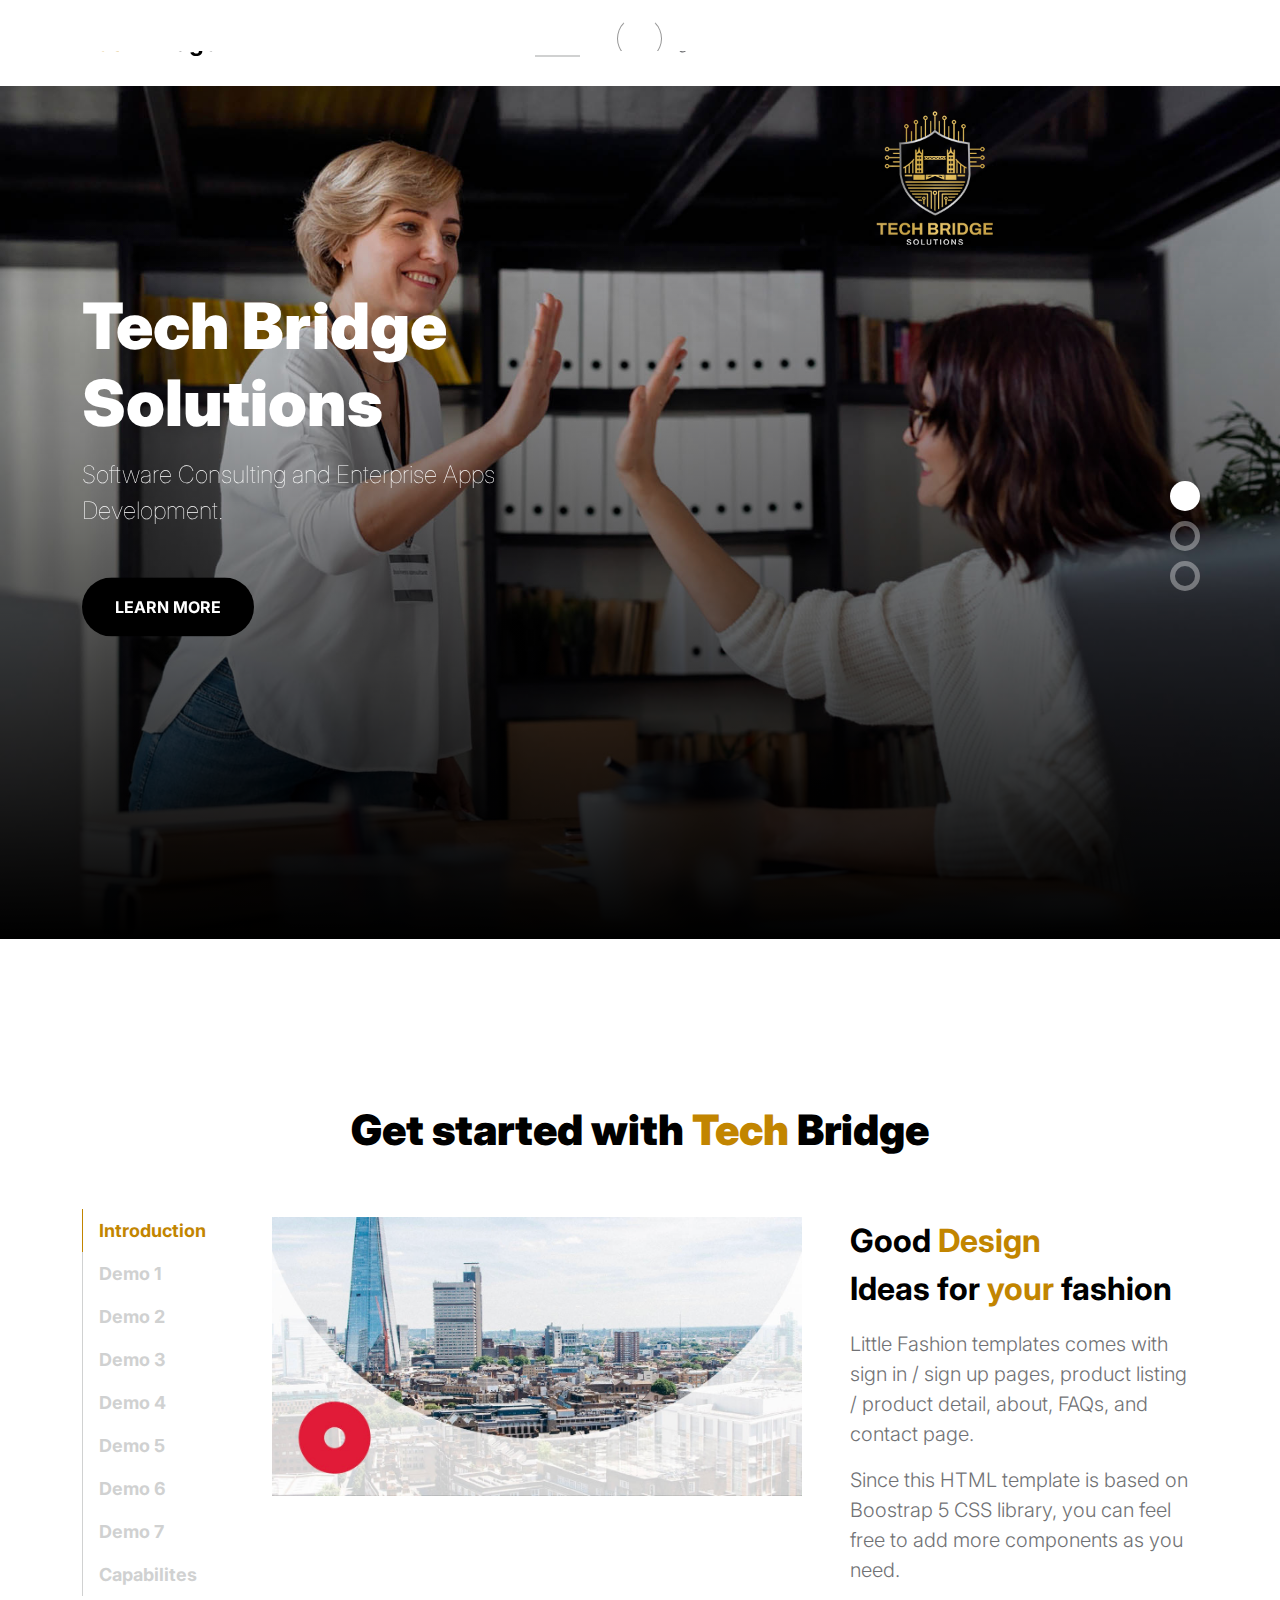
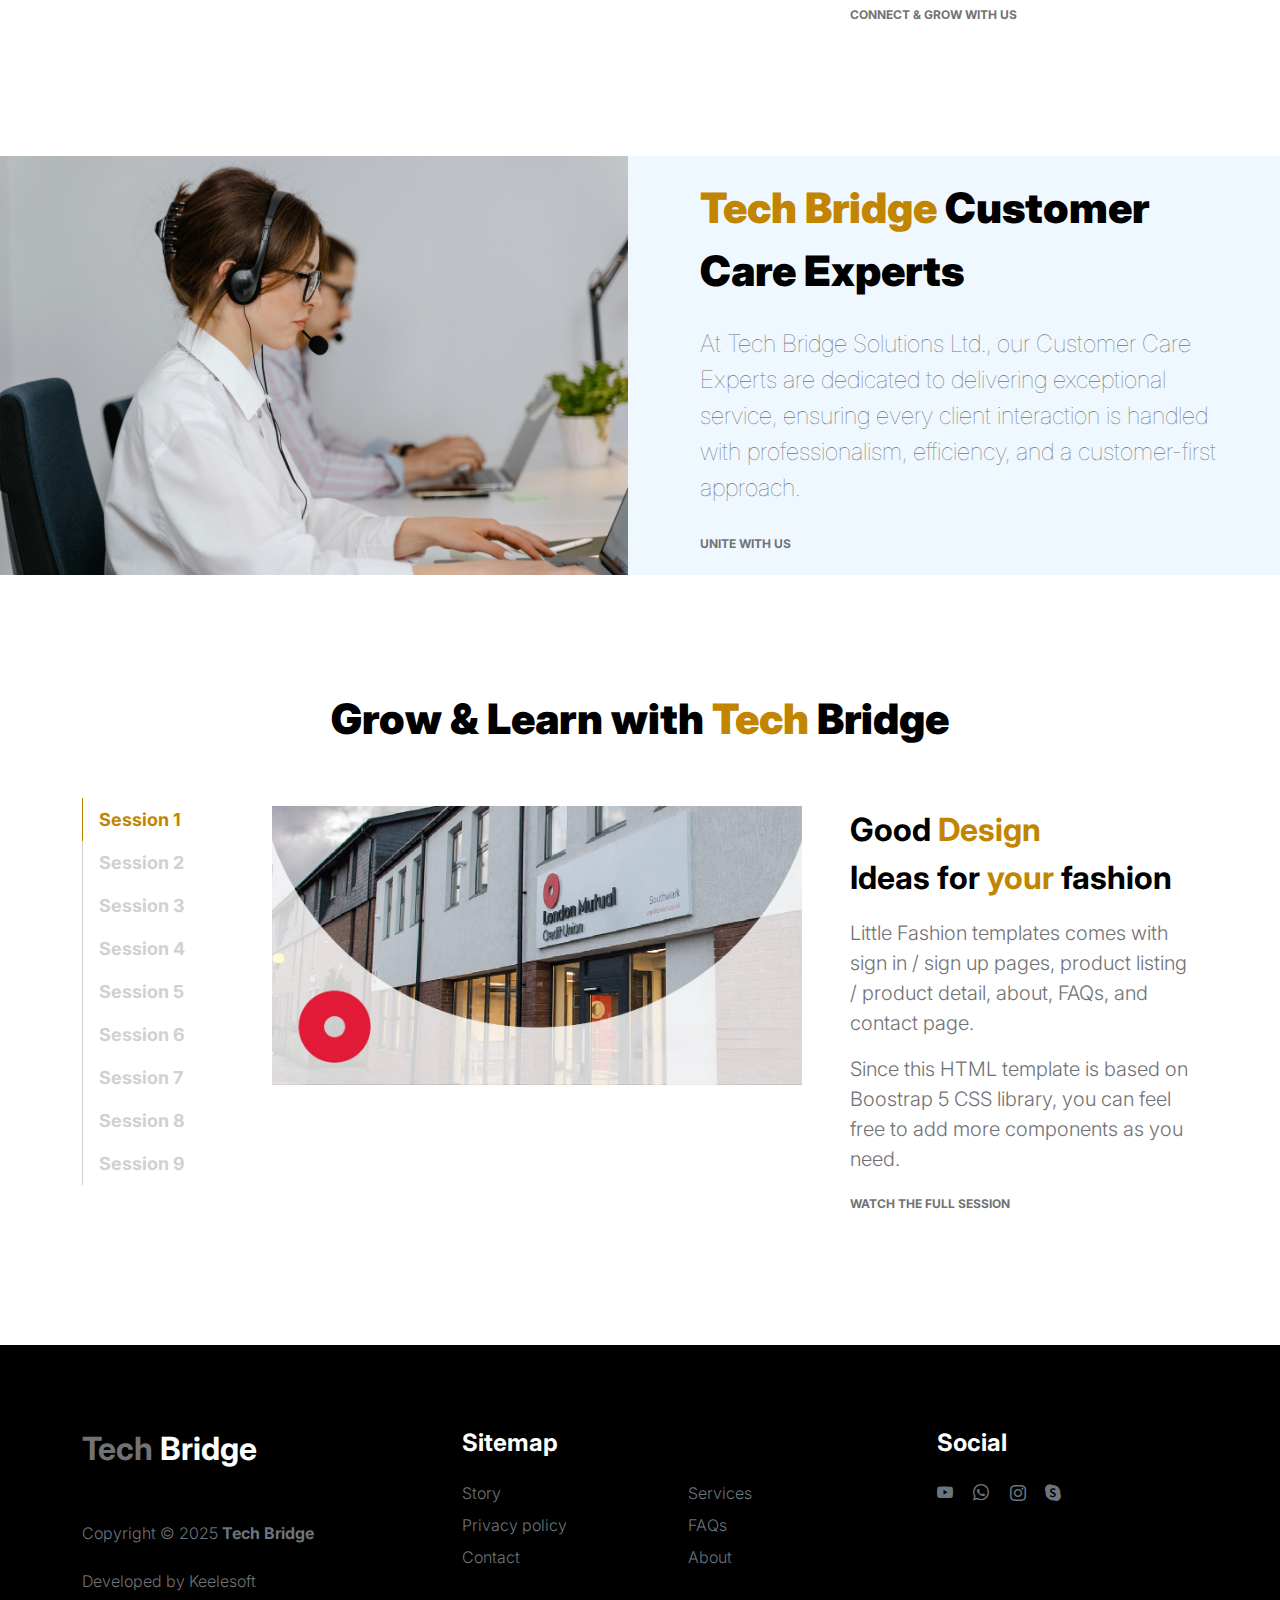
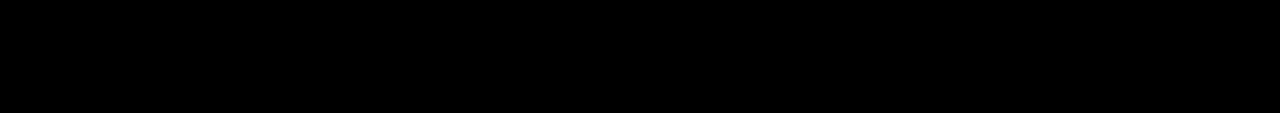
<file: index.html>
<!doctype html>
<html lang="en">
    <head>
        <meta charset="utf-8">
        <meta name="viewport" content="width=device-width, initial-scale=1">

        <meta name="description" content="">
        <meta name="author" content="">
        <link rel="shortcut icon" href="images/logo/favicon.png" type="">
        <title>Tech Bridge Solution ltd</title>

        <!-- CSS FILES -->
        <link rel="preconnect" href="https://fonts.googleapis.com">

        <link rel="preconnect" href="https://fonts.gstatic.com" crossorigin>

        <link href="https://fonts.googleapis.com/css2?family=Inter:wght@100;300;400;700;900&display=swap" rel="stylesheet">

        <link href="css/bootstrap.min.css" rel="stylesheet">
        <link href="css/bootstrap-icons.css" rel="stylesheet">

        <link rel="stylesheet" href="css/slick.css"/>

        <link href="css/tooplate-little-fashion.css" rel="stylesheet">
<!--

TechBridge ltd
-->

    </head>
    
    <body>

        <section class="preloader">
            <div class="spinner">
                <span class="sk-inner-circle"></span>
            </div>
        </section>
    
        <main>

            <nav class="navbar navbar-expand-lg">
                <div class="container">
                    <button class="navbar-toggler" type="button" data-bs-toggle="collapse" data-bs-target="#navbarNav" aria-controls="navbarNav" aria-expanded="false" aria-label="Toggle navigation">
                        <span class="navbar-toggler-icon"></span>
                    </button>

                    <a class="navbar-brand" href="index.html">
                        <strong><span>Tech</span> Bridge</strong>
                    </a>

                    <!-- <div class="d-lg-none">
                        <a href="sign-in.html" class="bi-person custom-icon me-3"></a>

                        <a href="product-detail.html" class="bi-bag custom-icon"></a>
                    </div> -->

                    <div class="collapse navbar-collapse" id="navbarNav">
                        <ul class="navbar-nav mx-auto">
                            <li class="nav-item">
                                <a class="nav-link active" href="index.html">Home</a>
                            </li>

                            <li class="nav-item">
                                <a class="nav-link" href="about.html">Training</a>
                            </li>

                            <!-- <li class="nav-item">
                                <a class="nav-link" href="products.html">Products</a>
                            </li> -->

                            <li class="nav-item">
                                <a class="nav-link" href="faq.html">FAQs</a>
                            </li>

                            <li class="nav-item">
                                <a class="nav-link" href="contact.html">Contact</a>
                            </li>
                        </ul>

                        <!-- <div class="d-none d-lg-block">
                            <a href="sign-in.html" class="bi-person custom-icon me-3"></a>

                            <a href="product-detail.html" class="bi-bag custom-icon"></a>
                        </div> -->
                    </div>
                </div>
            </nav>

            <section class="slick-slideshow">   
                <div class="slick-custom">
                    <img src="images/slideshow/medium-shot-business-women-high-five.jpg" class="img-fluid" alt="">

                    <div class="slick-bottom">
                        <div class="container">
                            <div class="row">
                                <div class="col-lg-6 col-10">
                                    <h1 class="slick-title">Tech Bridge Solutions</h1>

                                    <p class="lead text-white mt-lg-3 mb-lg-5">Software Consulting and Enterprise Apps Development.</p>

                                    <a href="contact.html" class="btn custom-btn">Learn more</a>
                                </div>
                            </div>
                        </div>
                    </div>
                </div>

                <div class="slick-custom">
                    <img src="images/slideshow/team-meeting-renewable-energy-project.jpeg" class="img-fluid" alt="">

                    <div class="slick-bottom">
                        <div class="container">
                            <div class="row">
                                <div class="col-lg-6 col-10">
                                    <h1 class="slick-title">New Solution</h1>

                                    <p class="lead text-white mt-lg-3 mb-lg-5">We craft influential brands and immersive digital experiences.</p>

                                    <a href="contact.html" class="btn custom-btn">Join with us</a>
                                </div>
                            </div>
                        </div>
                    </div>
                </div>

                <div class="slick-custom">
                    <img src="images/slideshow/two-business-partners-working-together-office-computer.jpeg" class="img-fluid" alt="">

                    <div class="slick-bottom">
                        <div class="container">
                            <div class="row">
                                <div class="col-lg-6 col-10">
                                    <h1 class="slick-title">Talk to us</h1>

                                    <p class="lead text-white mt-lg-3 mb-lg-5">Software support and maintenance.</p>

                                    <a href="contact.html" class="btn custom-btn">Work with us</a>
                                </div>
                            </div>
                        </div>
                    </div>
                </div>

            </section>

            <section class="about section-padding">
                <div class="container">
                    <div class="row">

                        <div class="col-12 text-center">
                            <h2 class="mb-5">Get started with <span>Tech</span> Bridge</h2>
                        </div>

                        <div class="col-lg-2 col-12 mt-auto mb-auto">
                            <ul class="nav nav-pills mb-5 mx-auto justify-content-center align-items-center" id="pills-tab" role="tablist">
                                <li class="nav-item" role="presentation">
                                    <button class="nav-link active" id="pills-home-tab" data-bs-toggle="pill" data-bs-target="#pills-home" type="button" role="tab" aria-controls="pills-home" aria-selected="true">Introduction</button>
                                </li>

                                <li class="nav-item" role="presentation">
                                    <button class="nav-link" id="pills-youtube-tab" data-bs-toggle="pill" data-bs-target="#pills-youtube" type="button" role="tab" aria-controls="pills-youtube" aria-selected="true">Demo 1</button>
                                </li>

                                <li class="nav-item" role="presentation">
                                    <button class="nav-link" id="pills-youtube-tab2" data-bs-toggle="pill" data-bs-target="#pills-youtube2" type="button" role="tab" aria-controls="pills-youtube2" aria-selected="true">Demo 2</button>
                                </li>
                                
                                <li class="nav-item" role="presentation">
                                    <button class="nav-link" id="pills-youtube-tab3" data-bs-toggle="pill" data-bs-target="#pills-youtube3" type="button" role="tab" aria-controls="pills-youtube3" aria-selected="true">Demo 3</button>
                                </li>

                                <li class="nav-item" role="presentation">
                                    <button class="nav-link" id="pills-youtube-tab4" data-bs-toggle="pill" data-bs-target="#pills-youtube4" type="button" role="tab" aria-controls="pills-youtube4" aria-selected="true">Demo 4</button>
                                </li>

                                <li class="nav-item" role="presentation">
                                    <button class="nav-link" id="pills-youtube-tab5" data-bs-toggle="pill" data-bs-target="#pills-youtube5" type="button" role="tab" aria-controls="pills-youtube5" aria-selected="true">Demo 5</button>
                                </li>

                                <li class="nav-item" role="presentation">
                                    <button class="nav-link" id="pills-youtube-tab6" data-bs-toggle="pill" data-bs-target="#pills-youtube6" type="button" role="tab" aria-controls="pills-youtube6" aria-selected="true">Demo 6</button>
                                </li>

                                <li class="nav-item" role="presentation">
                                    <button class="nav-link" id="pills-youtube-tab7" data-bs-toggle="pill" data-bs-target="#pills-youtube7" type="button" role="tab" aria-controls="pills-youtube7" aria-selected="true">Demo 7</button>
                                </li>

                                <li class="nav-item" role="presentation">
                                    <button class="nav-link" id="pills-skill-tab" data-bs-toggle="pill" data-bs-target="#pills-skill" type="button" role="tab" aria-controls="pills-skill" aria-selected="false">Capabilites</button>
                                </li>
                            </ul>
                        </div>

                        <div class="col-lg-10 col-12">
                            <div class="tab-content mt-2" id="pills-tabContent">
                                <!-- 1 -->
                                <div class="tab-pane fade show active" id="pills-home" role="tabpanel" aria-labelledby="pills-home-tab">

                                    <div class="row">
                                        <div class="col-lg-7 col-12">
                                            <img src="images/number/s-1.jpeg" class="img-fluid" alt="">
                                        </div>

                                        <div class="col-lg-5 col-12">
                                            <div class="d-flex flex-column h-100 ms-lg-4 mt-lg-0 mt-5">
                                                <h4 class="mb-3">Good <span>Design</span> <br>Ideas for <span>your</span> fashion</h4>

                                                <p>Little Fashion templates comes with <a href="sign-in.html">sign in</a> / <a href="sign-up.html">sign up</a> pages, product listing / product detail, about, FAQs, and contact page.</p>

                                                <p>Since this HTML template is based on Boostrap 5 CSS library, you can feel free to add more components as you need.</p>

                                                <div class="mt-2 mt-lg-auto">
                                                    <a href="about.html" class="custom-link mb-2">
                                                        Connect & Grow with Us
                                                        <i class="bi-arrow-right ms-2"></i>
                                                    </a>
                                                </div>
                                            </div>
                                        </div>
                                    </div>
                                </div>

                                <!-- 1 -->
                                <div class="tab-pane fade" id="pills-youtube" role="tabpanel" aria-labelledby="pills-youtube-tab">

                                    <div class="row">
                                        <div class="col-lg-7 col-12">
                                            <div class="ratio ratio-16x9">
                                                <iframe src="https://cdn.loom.com/sessions/thumbnails/2a5df12059ab4e4d94cd6f2692bde943-17d7801d1dd99532.mp4" title="YouTube video player" frameborder="0" allow="accelerometer; autoplay; clipboard-write; encrypted-media; gyroscope; picture-in-picture" allowfullscreen></iframe>
                                            </div>
                                        </div>

                                        <div class="col-lg-5 col-12">
                                            <div class="d-flex flex-column h-100 ms-lg-4 mt-lg-0 mt-5">
                                                <h4 class="mb-3">Video 1</h4>

                                                <p>Over three years in business, We’ve had the chance to work on a variety of projects, with companies</p>

                                                <p>Custom work is branding, web design, UI/UX design</p>

                                                <div class="mt-2 mt-lg-auto">
                                                    <a href="https://www.loom.com/share/2a5df12059ab4e4d94cd6f2692bde943?sid=ee98a540-110d-4874-8a22-299162d52f86" class="custom-link mb-2">
                                                        Watch The Full Session
                                                        <i class="bi-arrow-right ms-2"></i>
                                                    </a>
                                                </div>
                                            </div>
                                        </div>
                                    </div>
                                </div>

                                <!-- 2 -->
                                <div class="tab-pane fade" id="pills-youtube2" role="tabpanel" aria-labelledby="pills-youtube-tab2">

                                    <div class="row">
                                        <div class="col-lg-7 col-12">
                                            <div class="ratio ratio-16x9">
                                                <iframe src="https://cdn.loom.com/sessions/thumbnails/bc54abc7f25e49569f7e6fdf632cc7a0-766b80ffadf245e4.mp4" title="YouTube video player" frameborder="0" allow="accelerometer; autoplay; clipboard-write; encrypted-media; gyroscope; picture-in-picture" allowfullscreen></iframe>
                                            </div>
                                        </div>

                                        <div class="col-lg-5 col-12">
                                            <div class="d-flex flex-column h-100 ms-lg-4 mt-lg-0 mt-5">
                                                <h4 class="mb-3">Video 2</h4>

                                                <p>Over three years in business, We’ve had the chance to work on a variety of projects, with companies</p>

                                                <p>Custom work is branding, web design, UI/UX design</p>

                                                <div class="mt-2 mt-lg-auto">
                                                    <a href="https://www.loom.com/share/bc54abc7f25e49569f7e6fdf632cc7a0?sid=7fa203da-0b99-466f-9163-c19a0a8b3cbd" class="custom-link mb-2">
                                                        Watch The Full Session
                                                        <i class="bi-arrow-right ms-2"></i>
                                                    </a>
                                                </div>
                                            </div>
                                        </div>
                                    </div>
                                </div>

                                <!-- 3 -->
                                <div class="tab-pane fade" id="pills-youtube3" role="tabpanel" aria-labelledby="pills-youtube-tab3">

                                    <div class="row">
                                        <div class="col-lg-7 col-12">
                                            <div class="ratio ratio-16x9">
                                                <iframe src="https://cdn.loom.com/sessions/thumbnails/def788b67bc44e1d9666f1e4ae382a7c-aa49b4a1ee648125.mp4" title="YouTube video player" frameborder="0" allow="accelerometer; autoplay; clipboard-write; encrypted-media; gyroscope; picture-in-picture" allowfullscreen></iframe>
                                            </div>
                                        </div>

                                        <div class="col-lg-5 col-12">
                                            <div class="d-flex flex-column h-100 ms-lg-4 mt-lg-0 mt-5">
                                                <h4 class="mb-3">Video 3</h4>

                                                <p>Over three years in business, We’ve had the chance to work on a variety of projects, with companies</p>

                                                <p>Custom work is branding, web design, UI/UX design</p>

                                                <div class="mt-2 mt-lg-auto">
                                                    <a href="https://www.loom.com/share/def788b67bc44e1d9666f1e4ae382a7c?sid=88a192de-d844-4a3c-8582-54ad196e1997" class="custom-link mb-2">
                                                        Watch The Full Session
                                                        <i class="bi-arrow-right ms-2"></i>
                                                    </a>
                                                </div>
                                            </div>
                                        </div>
                                    </div>
                                </div>

                                <!-- 4 -->
                                <div class="tab-pane fade" id="pills-youtube4" role="tabpanel" aria-labelledby="pills-youtube-tab4">

                                    <div class="row">
                                        <div class="col-lg-7 col-12">
                                            <div class="ratio ratio-16x9">
                                                <iframe src="https://cdn.loom.com/sessions/thumbnails/d379a851fb8a438ca84c0a8e59f8f680-ff010498c84d3df5.mp4" title="YouTube video player" frameborder="0" allow="accelerometer; autoplay; clipboard-write; encrypted-media; gyroscope; picture-in-picture" allowfullscreen></iframe>
                                            </div>
                                        </div>

                                        <div class="col-lg-5 col-12">
                                            <div class="d-flex flex-column h-100 ms-lg-4 mt-lg-0 mt-5">
                                                <h4 class="mb-3">Video 4</h4>

                                                <p>Over three years in business, We’ve had the chance to work on a variety of projects, with companies</p>

                                                <p>Custom work is branding, web design, UI/UX design</p>

                                                <div class="mt-2 mt-lg-auto">
                                                    <a href="https://www.loom.com/share/d379a851fb8a438ca84c0a8e59f8f680?sid=ad22d885-330f-40fc-b817-872d7191f52d" class="custom-link mb-2">
                                                        Watch The Full Session
                                                        <i class="bi-arrow-right ms-2"></i>
                                                    </a>
                                                </div>
                                            </div>
                                        </div>
                                    </div>
                                </div>

                                <!-- 5 -->
                                <div class="tab-pane fade" id="pills-youtube5" role="tabpanel" aria-labelledby="pills-youtube-tab5">

                                    <div class="row">
                                        <div class="col-lg-7 col-12">
                                            <div class="ratio ratio-16x9">
                                                <iframe src="https://cdn.loom.com/sessions/thumbnails/b359896619634755b9176b234d334c58-22e76e0d01479aad.mp4" title="YouTube video player" frameborder="0" allow="accelerometer; autoplay; clipboard-write; encrypted-media; gyroscope; picture-in-picture" allowfullscreen></iframe>
                                            </div>
                                        </div>

                                        <div class="col-lg-5 col-12">
                                            <div class="d-flex flex-column h-100 ms-lg-4 mt-lg-0 mt-5">
                                                <h4 class="mb-3">Video 5</h4>

                                                <p>Over three years in business, We’ve had the chance to work on a variety of projects, with companies</p>

                                                <p>Custom work is branding, web design, UI/UX design</p>

                                                <div class="mt-2 mt-lg-auto">
                                                    <a href="https://www.loom.com/share/b359896619634755b9176b234d334c58?sid=47b54dff-6532-44fd-a54c-345729ab820f" class="custom-link mb-2">
                                                        Watch The Full Session
                                                        <i class="bi-arrow-right ms-2"></i>
                                                    </a>
                                                </div>
                                            </div>
                                        </div>
                                    </div>
                                </div>

                                <!-- 6 -->
                                <div class="tab-pane fade" id="pills-youtube6" role="tabpanel" aria-labelledby="pills-youtube-tab6">

                                    <div class="row">
                                        <div class="col-lg-7 col-12">
                                            <div class="ratio ratio-16x9">
                                                <iframe src="https://cdn.loom.com/sessions/thumbnails/37d2190738a040a8b1ee749dc1cfd0c6-a2886d087fcbf4e0.mp4" title="YouTube video player" frameborder="0" allow="accelerometer; autoplay; clipboard-write; encrypted-media; gyroscope; picture-in-picture" allowfullscreen></iframe>
                                            </div>
                                        </div>

                                        <div class="col-lg-5 col-12">
                                            <div class="d-flex flex-column h-100 ms-lg-4 mt-lg-0 mt-5">
                                                <h4 class="mb-3">Video 5</h4>

                                                <p>Over three years in business, We’ve had the chance to work on a variety of projects, with companies</p>

                                                <p>Custom work is branding, web design, UI/UX design</p>

                                                <div class="mt-2 mt-lg-auto">
                                                    <a href="https://www.loom.com/share/37d2190738a040a8b1ee749dc1cfd0c6?sid=e0a1cb77-0a27-47b5-96b4-fef56ca17861" class="custom-link mb-2">
                                                        Watch The Full Session
                                                        <i class="bi-arrow-right ms-2"></i>
                                                    </a>
                                                </div>
                                            </div>
                                        </div>
                                    </div>
                                </div>

                                <!-- 7 -->
                                <div class="tab-pane fade" id="pills-youtube7" role="tabpanel" aria-labelledby="pills-youtube-tab7">

                                    <div class="row">
                                        <div class="col-lg-7 col-12">
                                            <div class="ratio ratio-16x9">
                                                <iframe src="https://cdn.loom.com/sessions/thumbnails/e115e16e59174bf48ddeca506ae6ae90-b900455491aee519.mp4" title="YouTube video player" frameborder="0" allow="accelerometer; autoplay; clipboard-write; encrypted-media; gyroscope; picture-in-picture" allowfullscreen></iframe>
                                            </div>
                                        </div>

                                        <div class="col-lg-5 col-12">
                                            <div class="d-flex flex-column h-100 ms-lg-4 mt-lg-0 mt-5">
                                                <h4 class="mb-3">Video 5</h4>

                                                <p>Over three years in business, We’ve had the chance to work on a variety of projects, with companies</p>

                                                <p>Custom work is branding, web design, UI/UX design</p>

                                                <div class="mt-2 mt-lg-auto">
                                                    <a href="https://www.loom.com/share/e115e16e59174bf48ddeca506ae6ae90?sid=969aefac-4b87-4a5e-8181-bf7faf81a79b" class="custom-link mb-2">
                                                        Watch The Full Session
                                                        <i class="bi-arrow-right ms-2"></i>
                                                    </a>
                                                </div>
                                            </div>
                                        </div>
                                    </div>
                                </div>

                                <div class="tab-pane fade" id="pills-skill" role="tabpanel" aria-labelledby="pills-skill-tab">
                                    <div class="row">
                                        <div class="col-lg-7 col-12">
                                            <img src="images/number/s-2.jpeg" class="img-fluid" alt="">
                                        </div>

                                        <div class="col-lg-5 col-12">
                                            <div class="d-flex flex-column h-100 ms-lg-4 mt-lg-0 mt-5">
                                                <h4 class="mb-3">What can help you?</h4>

                                                <p>Over three years in business, We’ve had the chance on projects</p>

                                                <div class="skill-thumb mt-3">

                                                    <strong>Branding</strong>
                                                        <span class="float-end">90%</span>
                                                            <div class="progress">
                                                                <div class="progress-bar progress-bar-primary" role="progressbar" aria-valuenow="90" aria-valuemin="0" aria-valuemax="100" style="width: 90%;"></div>
                                                            </div>

                                                    <strong>Design & Stragety</strong>
                                                        <span class="float-end">70%</span>
                                                            <div class="progress">
                                                                <div class="progress-bar progress-bar-primary" role="progressbar" aria-valuenow="70" aria-valuemin="0" aria-valuemax="100" style="width: 70%;"></div>
                                                            </div>

                                                    <strong>Online Platform</strong>
                                                        <span class="float-end">80%</span>
                                                            <div class="progress">
                                                                <div class="progress-bar progress-bar-primary" role="progressbar" aria-valuenow="80" aria-valuemin="0" aria-valuemax="100" style="width: 80%;"></div>
                                                            </div>

                                                </div>
                                                
                                                <div class="mt-2 mt-lg-auto">
                                                    <a href="products.html" class="custom-link mb-2">
                                                        Get in Touch
                                                        <i class="bi-arrow-right ms-2"></i>
                                                    </a>
                                                </div>
                                            </div>
                                        </div>
                                    </div>
                                </div>

                            </div>
                        </div>

                    </div>
                </div>
            </section>

            <section class="front-product">
                <div class="container-fluid p-0">
                    <div class="row align-items-center">

                        <div class="col-lg-6 col-12">
                            <img src="images/retail-shop-owner-mask-social-distancing-shopping.jpg" class="img-fluid" alt="">
                        </div>

                        <div class="col-lg-6 col-12">
                            <div class="px-5 py-5 py-lg-0">
                                
                                <h2 class="mb-4"><span>Tech Bridge</span> Customer Care Experts</h2>

                                <p class="lead mb-4">At Tech Bridge Solutions Ltd., our Customer Care Experts are dedicated to delivering exceptional service, ensuring every client interaction is handled with professionalism, efficiency, and a customer-first approach.</p>

                                <a href="contact.html" class="custom-link">
                                    Unite with Us
                                    <i class="bi-arrow-right ms-2"></i>
                                </a>
                            </div>
                        </div>

                    </div>
                </div>
            </section>


            <!-- Training -->

            <section class="about section-padding">
                <div class="container">
                    <div class="row">

                        <div class="col-12 text-center">
                            <h2 class="mb-5">Grow & Learn with <span>Tech</span> Bridge</h2>
                        </div>

                        <div class="col-lg-2 col-12 mt-auto mb-auto">
                            <ul class="nav nav-pills mb-5 mx-auto justify-content-center align-items-center" id="pills-tab" role="tablist">
                                <li class="nav-item" role="presentation">
                                    <button class="nav-link active" id="pills-home-tab00" data-bs-toggle="pill" data-bs-target="#pills-home00" type="button" role="tab" aria-controls="pills-home-tab00" aria-selected="true">Session 1</button>
                                </li>

                                <li class="nav-item" role="presentation">
                                    <button class="nav-link" id="pills-youtube-tab01" data-bs-toggle="pill" data-bs-target="#pills-youtube01" type="button" role="tab" aria-controls="pills-youtube01" aria-selected="true">Session 2</button>
                                </li>

                                <li class="nav-item" role="presentation">
                                    <button class="nav-link" id="pills-youtube-tab02" data-bs-toggle="pill" data-bs-target="#pills-youtube02" type="button" role="tab" aria-controls="pills-youtube02" aria-selected="true">Session 3</button>
                                </li>
                                
                                <li class="nav-item" role="presentation">
                                    <button class="nav-link" id="pills-youtube-tab03" data-bs-toggle="pill" data-bs-target="#pills-youtube03" type="button" role="tab" aria-controls="pills-youtube03" aria-selected="true">Session 4</button>
                                </li>

                                <li class="nav-item" role="presentation">
                                    <button class="nav-link" id="pills-youtube-tab04" data-bs-toggle="pill" data-bs-target="#pills-youtube04" type="button" role="tab" aria-controls="pills-youtube04" aria-selected="true">Session 5</button>
                                </li>

                                <li class="nav-item" role="presentation">
                                    <button class="nav-link" id="pills-youtube-tab05" data-bs-toggle="pill" data-bs-target="#pills-youtube05" type="button" role="tab" aria-controls="pills-youtube05" aria-selected="true">Session 6</button>
                                </li>

                                <li class="nav-item" role="presentation">
                                    <button class="nav-link" id="pills-youtube-tab06" data-bs-toggle="pill" data-bs-target="#pills-youtube06" type="button" role="tab" aria-controls="pills-youtube06" aria-selected="true">Session 7</button>
                                </li>

                                <li class="nav-item" role="presentation">
                                    <button class="nav-link" id="pills-youtube-tab07" data-bs-toggle="pill" data-bs-target="#pills-youtube07" type="button" role="tab" aria-controls="pills-youtube07" aria-selected="true">Session 8</button>
                                </li>

                                <li class="nav-item" role="presentation">
                                    <button class="nav-link" id="pills-youtube-tab08" data-bs-toggle="pill" data-bs-target="#pills-youtube08" type="button" role="tab" aria-controls="pills-youtube08" aria-selected="true">Session 9</button>
                                </li>                                

                                
                            </ul>
                        </div>

                        <div class="col-lg-10 col-12">
                            <div class="tab-content mt-2" id="pills-tabContent">
                                <!-- 00 -->
                                <div class="tab-pane fade show active" id="pills-home00" role="tabpanel" aria-labelledby="pills-home-tab00">

                                    <div class="row">
                                        <div class="col-lg-7 col-12">
                                            <img src="images/number/practise img.jpeg" class="img-fluid" alt="">
                                        </div>

                                        <div class="col-lg-5 col-12">
                                            <div class="d-flex flex-column h-100 ms-lg-4 mt-lg-0 mt-5">
                                                <h4 class="mb-3">Good <span>Design</span> <br>Ideas for <span>your</span> fashion</h4>

                                                <p>Little Fashion templates comes with <a href="sign-in.html">sign in</a> / <a href="sign-up.html">sign up</a> pages, product listing / product detail, about, FAQs, and contact page.</p>

                                                <p>Since this HTML template is based on Boostrap 5 CSS library, you can feel free to add more components as you need.</p>

                                                <div class="mt-2 mt-lg-auto">
                                                    <a href="https://drive.google.com/file/d/1qv3mGfkpDwqwEp3IOg9jbDfYRAElYwYT/view" class="custom-link mb-2">
                                                        Watch The Full Session
                                                        <i class="bi-arrow-right ms-2"></i>
                                                    </a>
                                                </div>
                                            </div>
                                        </div>
                                    </div>
                                </div>

                                <!-- 01 -->
                                <div class="tab-pane fade" id="pills-youtube01" role="tabpanel" aria-labelledby="pills-youtube-tab01">

                                    <div class="row">
                                        <div class="col-lg-7 col-12">
                                            <div class="ratio ratio-16x9">
                                                <img src="images/number/practise img.jpeg" class="img-fluid" alt=""></img>
                                            </div>
                                        </div>

                                        <div class="col-lg-5 col-12">
                                            <div class="d-flex flex-column h-100 ms-lg-4 mt-lg-0 mt-5">
                                                <h4 class="mb-3">Video 1</h4>

                                                <p>Over three years in business, We’ve had the chance to work on a variety of projects, with companies</p>

                                                <p>Custom work is branding, web design, UI/UX design</p>

                                                <div class="mt-2 mt-lg-auto">
                                                    <a href="https://drive.google.com/file/d/1fMKDtMmst6CnrKgrUHIREss3TL6eYw7c/view" class="custom-link mb-2">
                                                        Watch The Full Session
                                                        <i class="bi-arrow-right ms-2"></i>
                                                    </a>
                                                </div>
                                            </div>
                                        </div>
                                    </div>
                                </div>

                                <!-- 02 -->
                                <div class="tab-pane fade" id="pills-youtube02" role="tabpanel" aria-labelledby="pills-youtube-tab02">

                                    <div class="row">
                                        <div class="col-lg-7 col-12">
                                            <div class="ratio ratio-16x9">
                                                <img src="images/number/practise img.jpeg" class="img-fluid" alt=""></img>                                            
                                            </div>
                                        </div>

                                        <div class="col-lg-5 col-12">
                                            <div class="d-flex flex-column h-100 ms-lg-4 mt-lg-0 mt-5">
                                                <h4 class="mb-3">Video 2</h4>

                                                <p>Over three years in business, We’ve had the chance to work on a variety of projects, with companies</p>

                                                <p>Custom work is branding, web design, UI/UX design</p>

                                                <div class="mt-2 mt-lg-auto">
                                                    <a href="https://drive.google.com/file/d/15jL2uO9iKdV07CJkOGrRJdEYm2H1LoB0/view" class="custom-link mb-2">
                                                        Watch The Full Session
                                                        <i class="bi-arrow-right ms-2"></i>
                                                    </a>
                                                </div>
                                            </div>
                                        </div>
                                    </div>
                                </div>

                                <!-- 03 -->
                                <div class="tab-pane fade" id="pills-youtube03" role="tabpanel" aria-labelledby="pills-youtube-tab03">

                                    <div class="row">
                                        <div class="col-lg-7 col-12">
                                            <div class="ratio ratio-16x9">
                                                <img src="images/number/practise img.jpeg" class="img-fluid" alt=""></img>                                            
                                            </div>
                                        </div>

                                        <div class="col-lg-5 col-12">
                                            <div class="d-flex flex-column h-100 ms-lg-4 mt-lg-0 mt-5">
                                                <h4 class="mb-3">Video 3</h4>

                                                <p>Over three years in business, We’ve had the chance to work on a variety of projects, with companies</p>

                                                <p>Custom work is branding, web design, UI/UX design</p>

                                                <div class="mt-2 mt-lg-auto">
                                                    <a href="https://drive.google.com/file/d/1qXhtJ5nLC4sjOuxKV03Md_8ehmrGSHfZ/view" class="custom-link mb-2">
                                                        Watch The Full Session
                                                        <i class="bi-arrow-right ms-2"></i>
                                                    </a>
                                                </div>
                                            </div>
                                        </div>
                                    </div>
                                </div>

                                <!-- 04 -->
                                <div class="tab-pane fade" id="pills-youtube04" role="tabpanel" aria-labelledby="pills-youtube-tab04">

                                    <div class="row">
                                        <div class="col-lg-7 col-12">
                                            <div class="ratio ratio-16x9">
                                                <img src="images/number/practise img.jpeg" class="img-fluid" alt=""></img>                                            
                                            </div>
                                        </div>

                                        <div class="col-lg-5 col-12">
                                            <div class="d-flex flex-column h-100 ms-lg-4 mt-lg-0 mt-5">
                                                <h4 class="mb-3">Video 4</h4>

                                                <p>Over three years in business, We’ve had the chance to work on a variety of projects, with companies</p>

                                                <p>Custom work is branding, web design, UI/UX design</p>

                                                <div class="mt-2 mt-lg-auto">
                                                    <a href="https://drive.google.com/file/d/1w3Xmlk9h1GdfrTxpWdQB9djEtUQC7mWL/view" class="custom-link mb-2">                                            
                                                    Watch The Full Session
                                                        <i class="bi-arrow-right ms-2"></i>
                                                    </a>
                                                </div>
                                            </div>
                                        </div>
                                    </div>
                                </div>

                                <!-- 05 -->
                                <div class="tab-pane fade" id="pills-youtube05" role="tabpanel" aria-labelledby="pills-youtube-tab05">

                                    <div class="row">
                                        <div class="col-lg-7 col-12">
                                            <div class="ratio ratio-16x9">
                                                <img src="images/number/practise img.jpeg" class="img-fluid" alt=""></img>                                            
                                            </div>
                                        </div>

                                        <div class="col-lg-5 col-12">
                                            <div class="d-flex flex-column h-100 ms-lg-4 mt-lg-0 mt-5">
                                                <h4 class="mb-3">Video 5</h4>

                                                <p>Over three years in business, We’ve had the chance to work on a variety of projects, with companies</p>

                                                <p>Custom work is branding, web design, UI/UX design</p>

                                                <div class="mt-2 mt-lg-auto">
                                                    <a href="https://drive.google.com/file/d/1boiu86Hi5OS3PXYq-5BLvesT-ike3EuO/view" class="custom-link mb-2">
                                                        Watch The Full Session
                                                        <i class="bi-arrow-right ms-2"></i>
                                                    </a>
                                                </div>
                                            </div>
                                        </div>
                                    </div>
                                </div>

                                <!-- 06 -->
                                <div class="tab-pane fade" id="pills-youtube06" role="tabpanel" aria-labelledby="pills-youtube-tab06">

                                    <div class="row">
                                        <div class="col-lg-7 col-12">
                                            <div class="ratio ratio-16x9">
                                                <img src="images/number/practise img.jpeg" class="img-fluid" alt=""></img>                                            
                                            </div>
                                        </div>

                                        <div class="col-lg-5 col-12">
                                            <div class="d-flex flex-column h-100 ms-lg-4 mt-lg-0 mt-5">
                                                <h4 class="mb-3">Video 5</h4>

                                                <p>Over three years in business, We’ve had the chance to work on a variety of projects, with companies</p>

                                                <p>Custom work is branding, web design, UI/UX design</p>

                                                <div class="mt-2 mt-lg-auto">
                                                    <a href="https://drive.google.com/file/d/1sFiU5WpUBFRmAeJrk6lTvl8T1y6Ugpxd/view" class="custom-link mb-2">
                                                        Watch The Full Session
                                                        <i class="bi-arrow-right ms-2"></i>
                                                    </a>
                                                </div>
                                            </div>
                                        </div>
                                    </div>
                                </div>

                                <!-- 07 -->
                                <div class="tab-pane fade" id="pills-youtube07" role="tabpanel" aria-labelledby="pills-youtube-tab07">

                                    <div class="row">
                                        <div class="col-lg-7 col-12">
                                            <div class="ratio ratio-16x9">
                                                <img src="images/number/practise img.jpeg" class="img-fluid" alt=""></img>                                            
                                            </div>
                                        </div>

                                        <div class="col-lg-5 col-12">
                                            <div class="d-flex flex-column h-100 ms-lg-4 mt-lg-0 mt-5">
                                                <h4 class="mb-3">Video 5</h4>

                                                <p>Over three years in business, We’ve had the chance to work on a variety of projects, with companies</p>

                                                <p>Custom work is branding, web design, UI/UX design</p>

                                                <div class="mt-2 mt-lg-auto">
                                                    <a href="https://drive.google.com/file/d/11fDz0MzWujg9EksIdtcVnj-4xVQuaPae/view" class="custom-link mb-2">
                                                        Watch The Full Session
                                                        <i class="bi-arrow-right ms-2"></i>
                                                    </a>
                                                </div>
                                            </div>
                                        </div>
                                    </div>
                                </div>

                                <!-- 08 -->
                                <div class="tab-pane fade" id="pills-youtube08" role="tabpanel" aria-labelledby="pills-youtube-tab08">

                                    <div class="row">
                                        <div class="col-lg-7 col-12">
                                            <div class="ratio ratio-16x9">
                                                <img src="images/number/practise img.jpeg" class="img-fluid" alt=""></img>                                            
                                            </div>
                                        </div>

                                        <div class="col-lg-5 col-12">
                                            <div class="d-flex flex-column h-100 ms-lg-4 mt-lg-0 mt-5">
                                                <h4 class="mb-3">Video 5</h4>

                                                <p>Over three years in business, We’ve had the chance to work on a variety of projects, with companies</p>

                                                <p>Custom work is branding, web design, UI/UX design</p>

                                                <div class="mt-2 mt-lg-auto">
                                                    <a href="https://drive.google.com/file/d/1JajHYTzVDrd6EUeyX5GiXRcN5o8_UkUD/view" class="custom-link mb-2">
                                                        Watch The Full Session
                                                        <i class="bi-arrow-right ms-2"></i>
                                                    </a>
                                                </div>
                                            </div>
                                        </div>
                                    </div>
                                </div>                                

                            </div>
                        </div>

                    </div>
                </div>
            </section>           

        </main>

        <footer class="site-footer">
            <div class="container">
                <div class="row">

                    <div class="col-lg-3 col-10 me-auto mb-4">
                        <h4 class="text-white mb-3"><a href="index.html">Tech</a> Bridge</h4>
                        <p class="copyright-text text-muted mt-lg-5 mb-4 mb-lg-0">Copyright © 2025 <strong>Tech Bridge</strong></p>
                        <br>
                        <p class="copyright-text">Developed by <a href="https://www.Keelesoft.com/" target="_blank">Keelesoft</a></p>
                    </div>

                    <div class="col-lg-5 col-8">
                        <h5 class="text-white mb-3">Sitemap</h5>

                        <ul class="footer-menu d-flex flex-wrap">
                            <li class="footer-menu-item"><a href="about.html" class="footer-menu-link">Story</a></li>

                            <li class="footer-menu-item"><a href="#" class="footer-menu-link">Services</a></li>

                            <li class="footer-menu-item"><a href="#" class="footer-menu-link">Privacy policy</a></li>

                            <li class="footer-menu-item"><a href="#" class="footer-menu-link">FAQs</a></li>

                            <li class="footer-menu-item"><a href="#" class="footer-menu-link">Contact</a></li>

                            <li class="footer-menu-item"><a href="#" class="footer-menu-link">About</a></li>
                        </ul>
                    </div>

                    <div class="col-lg-3 col-4">
                        <h5 class="text-white mb-3">Social</h5>

                        <ul class="social-icon">

                            <li><a href="#" class="social-icon-link bi-youtube"></a></li>

                            <li><a href="#" class="social-icon-link bi-whatsapp"></a></li>

                            <li><a href="#" class="social-icon-link bi-instagram"></a></li>

                            <li><a href="#" class="social-icon-link bi-skype"></a></li>
                        </ul>
                    </div>

                </div>
            </div>
        </footer>

        <!-- JAVASCRIPT FILES -->
        <script src="js/jquery.min.js"></script>
        <script src="js/bootstrap.bundle.min.js"></script>
        <script src="js/Headroom.js"></script>
        <script src="js/jQuery.headroom.js"></script>
        <script src="js/slick.min.js"></script>
        <script src="js/custom.js"></script>

    </body>
</html>
</file>
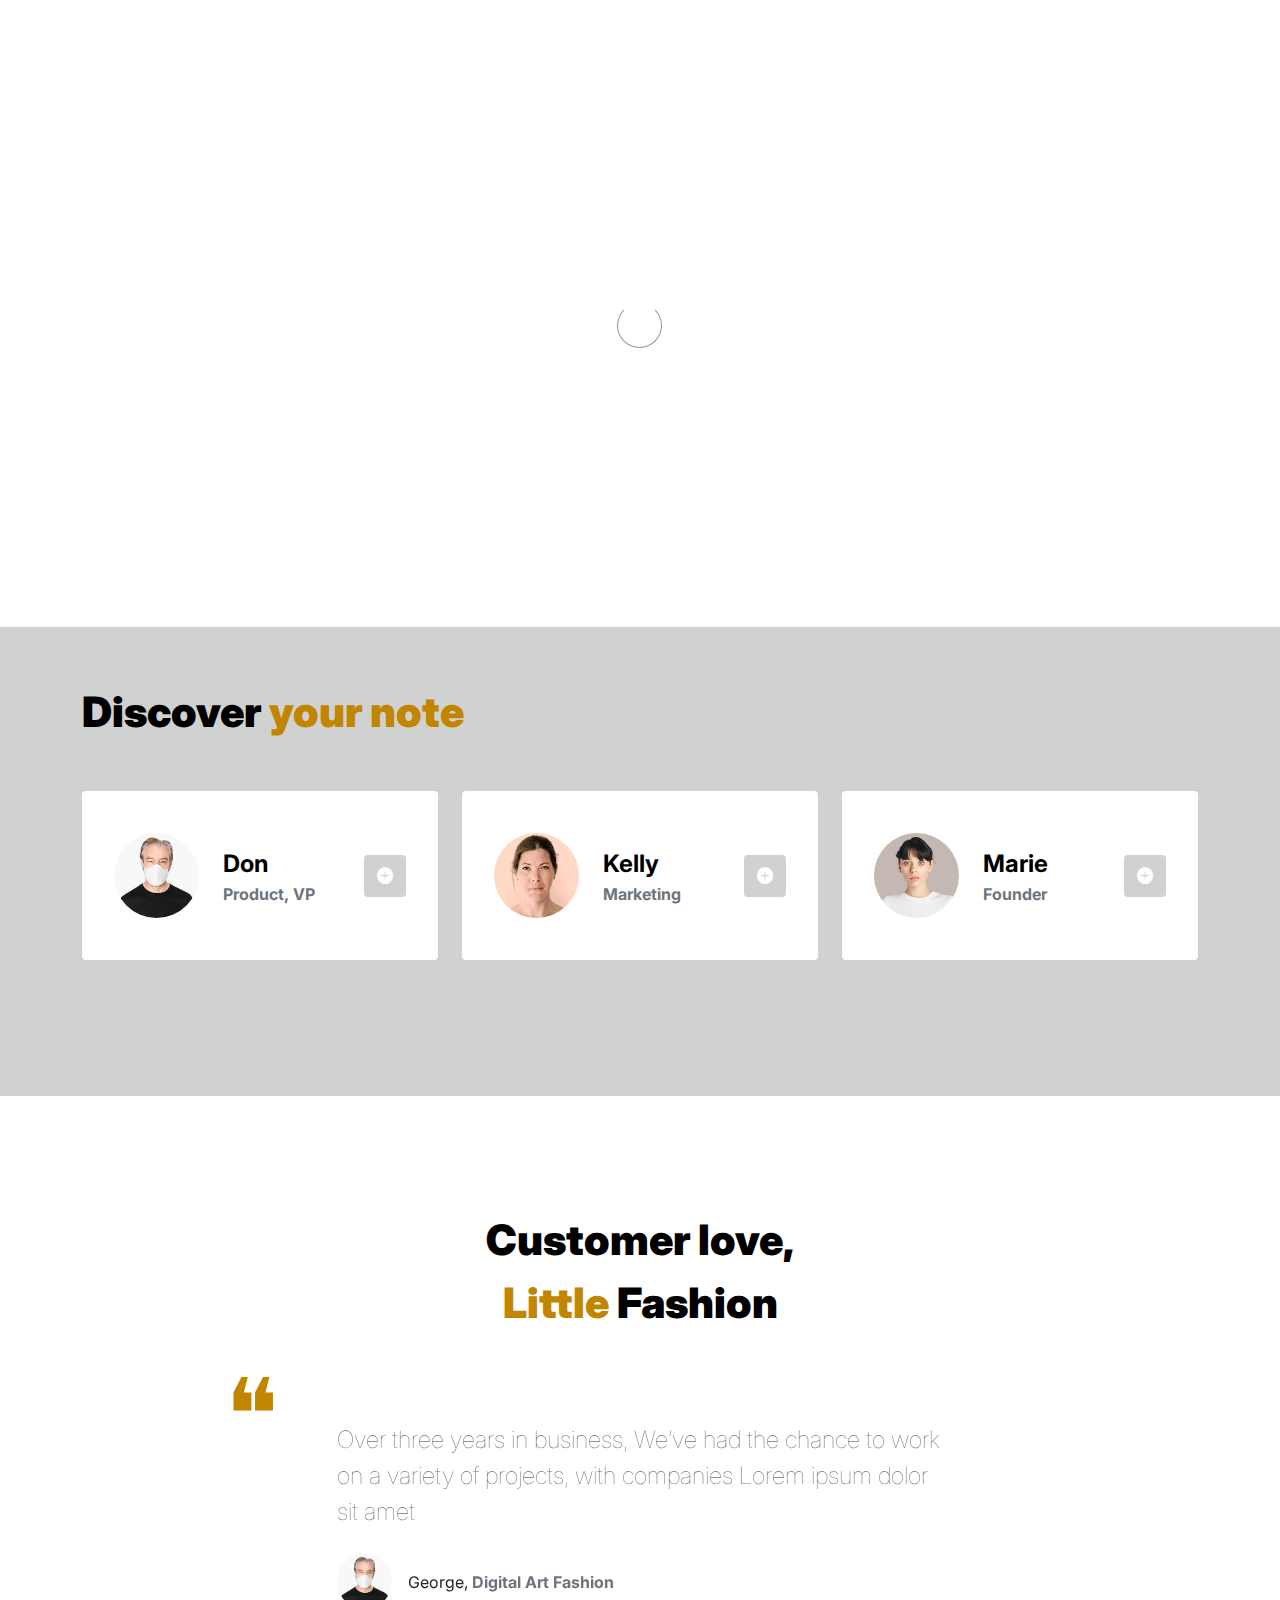
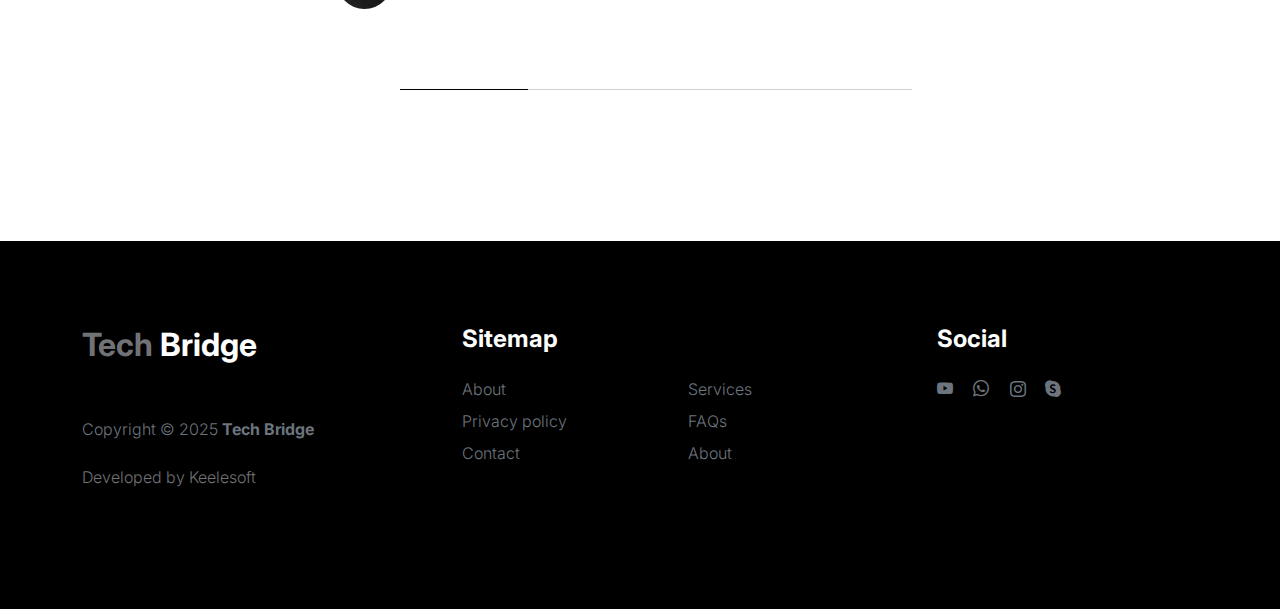
<file: about.html>
<!doctype html>
<html lang="en">
    <head>
        <meta charset="utf-8">
        <meta name="viewport" content="width=device-width, initial-scale=1">

        <meta name="description" content="">
        <meta name="author" content="">
        <link rel="shortcut icon" href="images/logo/favicon.png" type="">
        <title>Tech Bridge - About Page</title>

        <!-- CSS FILES -->
        <link rel="preconnect" href="https://fonts.googleapis.com">

        <link rel="preconnect" href="https://fonts.gstatic.com" crossorigin>

        <link href="https://fonts.googleapis.com/css2?family=Inter:wght@100;300;400;700;900&display=swap" rel="stylesheet">

        <link href="css/bootstrap.min.css" rel="stylesheet">
        <link href="css/bootstrap-icons.css" rel="stylesheet">

        <link rel="stylesheet" href="css/slick.css"/>

        <link href="css/tooplate-little-fashion.css" rel="stylesheet">
        
<!--

TechBridge ltd

-->
    </head>
    
    <body>

        <section class="preloader">
            <div class="spinner">
                <span class="sk-inner-circle"></span>
            </div>
        </section>
    
        <main>

            <nav class="navbar navbar-expand-lg">
                <div class="container">
                    <button class="navbar-toggler" type="button" data-bs-toggle="collapse" data-bs-target="#navbarNav" aria-controls="navbarNav" aria-expanded="false" aria-label="Toggle navigation">
                        <span class="navbar-toggler-icon"></span>
                    </button>

                    <a class="navbar-brand" href="index.html">
                        <strong><span>Tech</span> Bridge</strong>
                    </a>

                    <!-- <div class="d-lg-none">
                        <a href="sign-in.html" class="bi-person custom-icon me-3"></a>

                        <a href="product-detail.html" class="bi-bag custom-icon"></a>
                    </div> -->

                    <div class="collapse navbar-collapse" id="navbarNav">
                        <ul class="navbar-nav mx-auto">
                            <li class="nav-item">
                                <a class="nav-link" href="index.html">Home</a>
                            </li>

                            <li class="nav-item">
                                <a class="nav-link active" href="about.html">Story</a>
                            </li>

                            <!-- <li class="nav-item">
                                <a class="nav-link" href="products.html">Products</a>
                            </li> -->

                            <li class="nav-item">
                                <a class="nav-link" href="faq.html">FAQs</a>
                            </li>

                            <li class="nav-item">
                                <a class="nav-link" href="contact.html">Contact</a>
                            </li>
                        </ul>

                        <!-- <div class="d-none d-lg-block">
                            <a href="sign-in.html" class="bi-person custom-icon me-3"></a>

                            <a href="product-detail.html" class="bi-bag custom-icon"></a>
                        </div> -->
                    </div>
                </div>
            </nav>

            <header class="site-header section-padding-img site-header-image">
                <div class="container">
                    <div class="row">

                        <div class="col-lg-6 col-12 header-info">
                            <h1>
                                <span class="d-block text-primary">Company</span> 
                                <span class="d-block text-dark">Fashion</span>
                            </h1>
                        </div>
                    </div>
                </div>

                <img src="images/header/businesspeople-meeting-office-working.jpg" class="header-image img-fluid" alt="">
            </header>

            <section class="team section-padding">
                <div class="container">
                    <div class="row">

                        <div class="col-12">
                            <h2 class="mb-5">Discover <span>your note</span></h2>
                        </div>

                        <div class="col-lg-4 mb-4 col-12">
                            <div class="team-thumb d-flex align-items-center">
                                <img src="images/people/senior-man-wearing-white-face-mask-covid-19-campaign-with-design-space.jpeg" class="img-fluid custom-circle-image team-image me-4" alt="">

                                <div class="team-info">
                                    <h5 class="mb-0">Don</h5>
                                    <strong class="text-muted">Product, VP</strong>

                                    <!-- Button trigger modal -->
                                    <button type="button" class="btn custom-modal-btn" data-bs-toggle="modal" data-bs-target="#don">
                                      <i class="bi-plus-circle-fill"></i>
                                    </button>

                                </div>
                            </div>
                        </div>

                        <div class="col-lg-4 mb-4 col-12">
                            <div class="team-thumb d-flex align-items-center">
                                <img src="images/people/portrait-british-woman.jpeg" class="img-fluid custom-circle-image team-image me-4" alt="">

                                <div class="team-info">
                                    <h5 class="mb-0">Kelly</h5>
                                    <strong class="text-muted">Marketing</strong>

                                    <!-- Button trigger modal -->
                                    <button type="button" class="btn custom-modal-btn" data-bs-toggle="modal" data-bs-target="#kelly">
                                      <i class="bi-plus-circle-fill"></i>
                                    </button>
                                </div>
                            </div>
                        </div>

                        <div class="col-lg-4 mb-lg-0 mb-4 col-12">
                            <div class="team-thumb d-flex align-items-center">
                                <img src="images/people/beautiful-woman-face-portrait-brown-background.jpeg" class="img-fluid custom-circle-image team-image me-4" alt="">

                                <div class="team-info">
                                    <h5 class="mb-0">Marie</h5>
                                    <strong class="text-muted">Founder</strong>

                                    <!-- Button trigger modal -->
                                    <button type="button" class="btn custom-modal-btn" data-bs-toggle="modal" data-bs-target="#marie">
                                      <i class="bi-plus-circle-fill"></i>
                                    </button>
                                </div>
                            </div>
                        </div>

                    </div>
                </div>
            </section>

            <section class="testimonial section-padding">
                <div class="container">
                    <div class="row">

                        <div class="col-lg-9 mx-auto col-11">
                            <h2 class="text-center">Customer love, <br> <span>Little</span> Fashion</h2>

                            <div class="slick-testimonial">
                                <div class="slick-testimonial-caption">
                                    <p class="lead">Over three years in business, We’ve had the chance to work on a variety of projects, with companies Lorem ipsum dolor sit amet</p>

                                    <div class="slick-testimonial-client d-flex align-items-center mt-4">
                                        <img src="images/people/senior-man-wearing-white-face-mask-covid-19-campaign-with-design-space.jpeg" class="img-fluid custom-circle-image me-3" alt="">

                                        <span>George, <strong class="text-muted">Digital Art Fashion</strong></span>
                                    </div>
                                </div>

                                <div class="slick-testimonial-caption">
                                    <p class="lead">Over three years in business, We’ve had the chance to work on a variety of projects, with companies Lorem ipsum dolor sit amet</p>

                                    <div class="slick-testimonial-client d-flex align-items-center mt-4">
                                        <img src="images/people/beautiful-woman-face-portrait-brown-background.jpeg" class="img-fluid custom-circle-image me-3" alt="">

                                        <span>Sandar, <strong class="text-muted">Zoom Fashion Idea</strong></span>
                                    </div>
                                </div>

                                <div class="slick-testimonial-caption">
                                    <p class="lead">Over three years in business, We’ve had the chance to work on a variety of projects, with companies Lorem ipsum dolor sit amet</p>

                                    <div class="slick-testimonial-client d-flex align-items-center mt-4">
                                        <img src="images/people/portrait-british-woman.jpeg" class="img-fluid custom-circle-image me-3" alt="">

                                        <span>Marie, <strong class="text-muted">Art Fashion Design</strong></span>
                                    </div>
                                </div>

                                <div class="slick-testimonial-caption">
                                    <p class="lead">Over three years in business, We’ve had the chance to work on a variety of projects, with companies Lorem ipsum dolor sit amet</p>

                                    <div class="slick-testimonial-client d-flex align-items-center mt-4">
                                        <img src="images/people/woman-wearing-mask-face-closeup-covid-19-green-background.jpeg" class="img-fluid custom-circle-image me-3" alt="">

                                        <span>Catherine, <strong class="text-muted">Dress Fashion</strong></span>
                                    </div>
                                </div>
                            </div>
                        </div>

                    </div>
                </div>
            </section>

        </main>

        <footer class="site-footer">
            <div class="container">
                <div class="row">

                    <div class="col-lg-3 col-10 me-auto mb-4">
                        <h4 class="text-white mb-3"><a href="index.html">Tech</a> Bridge</h4>
                        <p class="copyright-text text-muted mt-lg-5 mb-4 mb-lg-0">Copyright © 2025 <strong>Tech Bridge</strong></p>
                        <br>
                        <p class="copyright-text">Developed by <a href="https://www.Keelesoft.com/" target="_blank">Keelesoft</a></p>
                    </div>

                    <div class="col-lg-5 col-8">
                        <h5 class="text-white mb-3">Sitemap</h5>

                        <ul class="footer-menu d-flex flex-wrap">
                            <li class="footer-menu-item"><a href="about.html" class="footer-menu-link">About</a></li>

                            <li class="footer-menu-item"><a href="#" class="footer-menu-link">Services</a></li>

                            <li class="footer-menu-item"><a href="#" class="footer-menu-link">Privacy policy</a></li>

                            <li class="footer-menu-item"><a href="#" class="footer-menu-link">FAQs</a></li>

                            <li class="footer-menu-item"><a href="#" class="footer-menu-link">Contact</a></li>

                            <li class="footer-menu-item"><a href="#" class="footer-menu-link">About</a></li>
                        </ul>
                    </div>

                    <div class="col-lg-3 col-4">
                        <h5 class="text-white mb-3">Social</h5>

                        <ul class="social-icon">

                            <li><a href="#" class="social-icon-link bi-youtube"></a></li>

                            <li><a href="#" class="social-icon-link bi-whatsapp"></a></li>

                            <li><a href="#" class="social-icon-link bi-instagram"></a></li>

                            <li><a href="#" class="social-icon-link bi-skype"></a></li>
                        </ul>
                    </div>

                </div>
            </div>
        </footer>

        <!-- TEAM MEMBER MODAL -->
        <div class="modal fade" id="don" tabindex="-1" aria-labelledby="exampleModalLabel" aria-hidden="true">
            <div class="modal-dialog modal-dialog-centered modal-lg">
                <div class="modal-content border-0">
                    <div class="modal-header flex-column">
                        <h3 class="modal-title" id="exampleModalLabel">Don Haruko</h3>

                        <h6 class="text-muted">Product, VP</h6>

                        <button type="button" class="btn-close" data-bs-dismiss="modal" aria-label="Close"></button>
                    </div>

                    <div class="modal-body">
                        <h5 class="mb-4">Over three years in business had the chance to work on variety of projects, with companies</h5>

                        <div class="row mb-4">
                            <div class="col-lg-6 col-12">
                                <p>Lorem ipsum dolor sit amet, consectetur adipiscing elit, sed do eiusmod tempor incididunt ut labore et dolore magna aliqua.</p>
                            </div>

                            <div class="col-lg-6 col-12">
                                <p>Incididunt ut labore et dolore magna aliqua. Quis ipsum suspendisse commodo viverra.</p>
                            </div>
                        </div>

                        <ul class="social-icon">
                            <li class="me-3"><strong>Where to find?</strong></li>

                            <li><a href="#" class="social-icon-link bi-youtube"></a></li>

                            <li><a href="#" class="social-icon-link bi-whatsapp"></a></li>

                            <li><a href="#" class="social-icon-link bi-instagram"></a></li>
                        </ul>
                    </div>
                </div>

            </div>
        </div>

        <!-- TEAM MEMBER MODAL -->
        <div class="modal fade" id="kelly" tabindex="-1" aria-labelledby="exampleModalLabel" aria-hidden="true">
            <div class="modal-dialog modal-dialog-centered modal-lg">
                <div class="modal-content border-0">
                    <div class="modal-header flex-column">
                        <h3 class="modal-title" id="exampleModalLabel">Kelly Lisa</h3>

                        <h6 class="text-muted">Global, Head of Marketing</h6>

                        <button type="button" class="btn-close" data-bs-dismiss="modal" aria-label="Close"></button>
                    </div>

                    <div class="modal-body">
                        <h5 class="mb-4">Over three years in business had the chance to work on variety of projects, with companies</h5>

                        <div class="row mb-4">
                            <div class="col-lg-6 col-12">
                                <p>Lorem ipsum dolor sit amet, consectetur adipiscing elit, sed do eiusmod tempor incididunt ut labore et dolore magna aliqua.</p>
                            </div>

                            <div class="col-lg-6 col-12">
                                <p>Incididunt ut labore et dolore magna aliqua. Quis ipsum suspendisse commodo viverra.</p>
                            </div>
                        </div>

                        <ul class="social-icon">
                            <li class="me-3"><strong>Where to find?</strong></li>

                            <li><a href="#" class="social-icon-link bi-facebook"></a></li>

                            <li><a href="#" class="social-icon-link bi-instagram"></a></li>
                        </ul>
                    </div>
                </div>

            </div>
        </div>

        <!-- TEAM MEMBER MODAL -->
        <div class="modal fade" id="marie" tabindex="-1" aria-labelledby="exampleModalLabel" aria-hidden="true">
            <div class="modal-dialog modal-dialog-centered modal-lg">
                <div class="modal-content border-0">
                    <div class="modal-header flex-column">
                        <h3 class="modal-title" id="exampleModalLabel">Marie Sam</h3>

                        <h6 class="text-muted">Founder & CEO</h6>

                        <button type="button" class="btn-close" data-bs-dismiss="modal" aria-label="Close"></button>
                    </div>

                    <div class="modal-body">
                        <h5 class="mb-4">Over three years in business had the chance to work on variety of projects, with companies</h5>

                        <div class="row mb-4">
                            <div class="col-lg-6 col-12">
                                <p>Lorem ipsum dolor sit amet, consectetur adipiscing elit, sed do eiusmod tempor incididunt ut labore et dolore magna aliqua.</p>
                            </div>

                            <div class="col-lg-6 col-12">
                                <p>Incididunt ut labore et dolore magna aliqua. Quis ipsum suspendisse commodo viverra.</p>
                            </div>
                        </div>

                        <ul class="social-icon">
                            <li class="me-3"><strong>Where to find?</strong></li>

                            <li><a href="#" class="social-icon-link bi-twitter"></a></li>

                            <li><a href="#" class="social-icon-link bi-linkedin"></a></li>

                            <li><a href="#" class="social-icon-link bi-envelope"></a></li>
                        </ul>
                    </div>
                </div>

            </div>
        </div>

        <!-- JAVASCRIPT FILES -->
        <script src="js/jquery.min.js"></script>
        <script src="js/bootstrap.bundle.min.js"></script>
        <script src="js/Headroom.js"></script>
        <script src="js/jQuery.headroom.js"></script>
        <script src="js/slick.min.js"></script>
        <script src="js/custom.js"></script>

    </body>
</html>
</file>
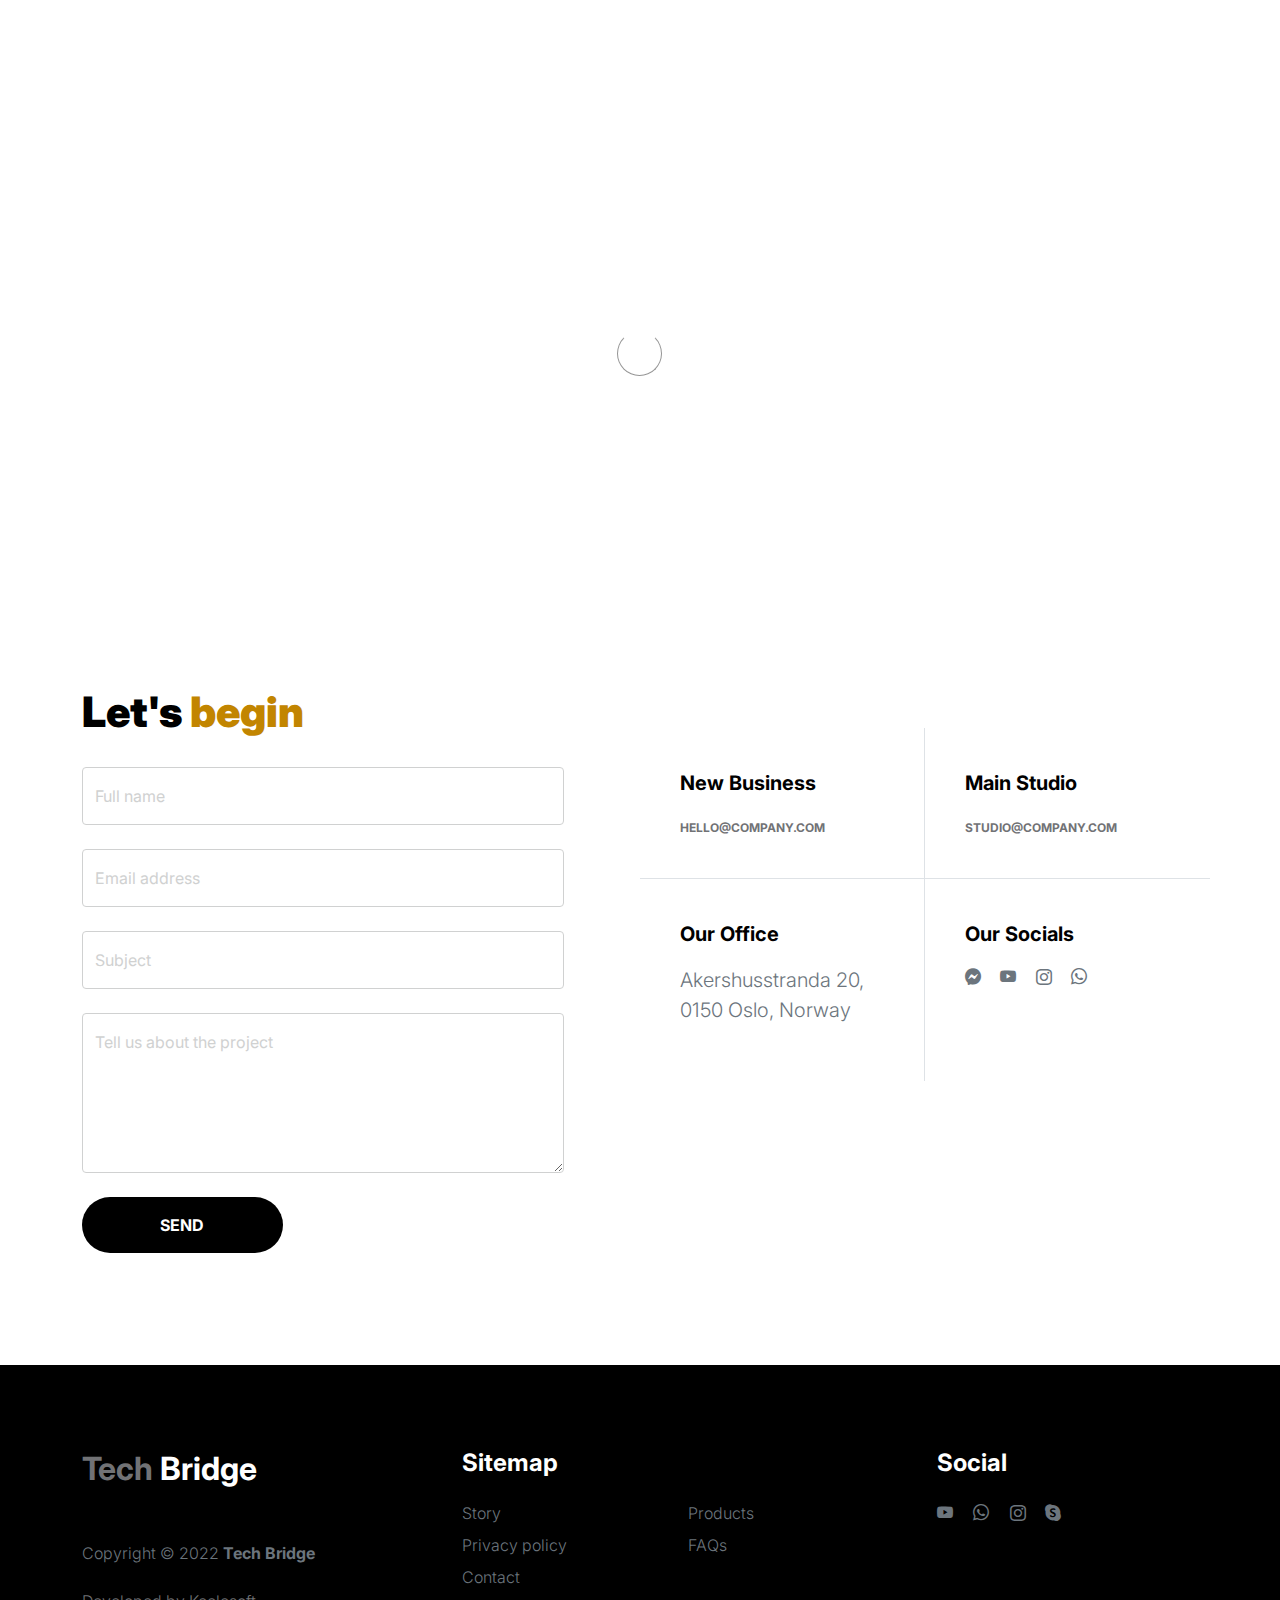
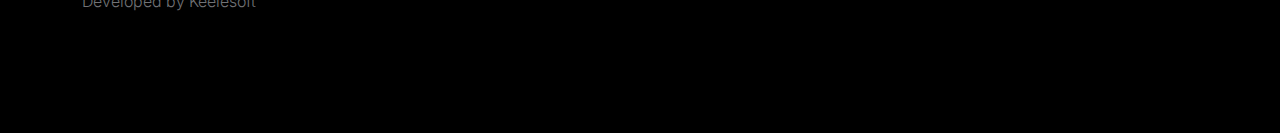
<file: contact.html>
<!doctype html>
<html lang="en">
    <head>
        <meta charset="utf-8">
        <meta name="viewport" content="width=device-width, initial-scale=1">

        <meta name="description" content="">
        <meta name="author" content="">
        <link rel="shortcut icon" href="images/logo/favicon.png" type="">
        <title>Tech Bridge - Contact Page</title>

        <!-- CSS FILES -->
        <link rel="preconnect" href="https://fonts.googleapis.com">

        <link rel="preconnect" href="https://fonts.gstatic.com" crossorigin>

        <link href="https://fonts.googleapis.com/css2?family=Inter:wght@100;300;400;700;900&display=swap" rel="stylesheet">

        <link href="css/bootstrap.min.css" rel="stylesheet">
        <link href="css/bootstrap-icons.css" rel="stylesheet">

        <link rel="stylesheet" href="css/slick.css"/>

        <link href="css/tooplate-little-fashion.css" rel="stylesheet">
        
<!--

TechBridge ltd

-->
    </head>
    
    <body>

        <section class="preloader">
            <div class="spinner">
                <span class="sk-inner-circle"></span>
            </div>
        </section>
    
        <main>

            <nav class="navbar navbar-expand-lg">
                <div class="container">
                    <button class="navbar-toggler" type="button" data-bs-toggle="collapse" data-bs-target="#navbarNav" aria-controls="navbarNav" aria-expanded="false" aria-label="Toggle navigation">
                        <span class="navbar-toggler-icon"></span>
                    </button>

                    <a class="navbar-brand" href="index.html">
                        <strong><span>Little</span> Fashion</strong>
                    </a>

                    <div class="d-lg-none">
                        <a href="sign-in.html" class="bi-person custom-icon me-3"></a>

                        <a href="product-detail.html" class="bi-bag custom-icon"></a>
                    </div>

                    <div class="collapse navbar-collapse" id="navbarNav">
                        <ul class="navbar-nav mx-auto">
                            <li class="nav-item">
                                <a class="nav-link" href="index.html">Home</a>
                            </li>

                            <li class="nav-item">
                                <a class="nav-link" href="about.html">Story</a>
                            </li>

                            <li class="nav-item">
                                <a class="nav-link" href="products.html">Products</a>
                            </li>

                            <li class="nav-item">
                                <a class="nav-link" href="faq.html">FAQs</a>
                            </li>

                            <li class="nav-item">
                                <a class="nav-link active" href="contact.html">Contact</a>
                            </li>
                        </ul>

                        <!-- <div class="d-none d-lg-block">
                            <a href="sign-in.html" class="bi-person custom-icon me-3"></a>

                            <a href="product-detail.html" class="bi-bag custom-icon"></a>
                        </div> -->
                    </div>
                </div>
            </nav>

            <header class="site-header section-padding-img site-header-image">
                <div class="container">
                    <div class="row">

                        <div class="col-lg-10 col-12 header-info">
                            <h1>
                                <span class="d-block text-primary">Say hello to us</span>
                                <span class="d-block text-dark">love to hear you</span>
                            </h1>
                        </div>
                    </div>
                </div>

                <img src="images/header/positive-european-woman-has-break-after-work.jpg" class="header-image img-fluid" alt="">
            </header>

            <section class="contact section-padding">
                <div class="container">
                    <div class="row">
                        
                        <div class="col-lg-6 col-12">
                            <h2 class="mb-4">Let's <span>begin</span></h2>

                            <form class="contact-form me-lg-5 pe-lg-3" role="form">

                                <div class="form-floating">
                                    <input type="text" name="name" id="name" class="form-control" placeholder="Full name" required>

                                    <label for="name">Full name</label>
                                </div>

                                <div class="form-floating my-4">
                                    <input type="email" name="email" id="email" pattern="[^ @]*@[^ @]*" class="form-control" placeholder="Email address" required>

                                    <label for="email">Email address</label>
                                </div>
                                
                                <div class="form-floating my-4">
                                    <input type="subject" name="subject" id="subject"class="form-control" placeholder="Subject" required>

                                    <label for="subject">Subject</label>
                                </div>

                                <div class="form-floating mb-4">
                                    <textarea id="message" name="message" class="form-control" placeholder="Leave a comment here" required style="height: 160px"></textarea>

                                    <label for="message">Tell us about the project</label>
                                </div>

                                <div class="col-lg-5 col-6">
                                    <button type="submit" class="form-control">Send</button>
                                </div>
                            </form>
                        </div>

                        <div class="col-lg-6 col-12 mt-5 ms-auto">
                            <div class="row">
                                <div class="col-6 border-end contact-info">
                                    <h6 class="mb-3">New Business</h6>

                                    <a href="mailto:hello@company.com" class="custom-link">
                                        hello@company.com
                                        <i class="bi-arrow-right ms-2"></i>
                                    </a>
                                </div>

                                <div class="col-6 contact-info">
                                	<h6 class="mb-3">Main Studio</h6>

                                    <a href="mailto:studio@company.com" class="custom-link">
                                        studio@company.com
                                        <i class="bi-arrow-right ms-2"></i>
                                    </a>
                                </div>

                                <div class="col-6 border-top border-end contact-info">
                                    <h6 class="mb-3">Our Office</h6>

                                    <p class="text-muted">Akershusstranda 20, 0150 Oslo, Norway</p>
                                </div>

                                <div class="col-6 border-top contact-info">
                                    <h6 class="mb-3">Our Socials</h6>

                                    <ul class="social-icon">

                                        <li><a href="#" class="social-icon-link bi-messenger"></a></li>

                                        <li><a href="#" class="social-icon-link bi-youtube"></a></li>

                                        <li><a href="#" class="social-icon-link bi-instagram"></a></li>

                                        <li><a href="#" class="social-icon-link bi-whatsapp"></a></li>
                                    </ul>
                                </div>
                            </div>
                        </div>

                    </div>
                </div>
            </section>
        </main>

        <footer class="site-footer">
            <div class="container">
                <div class="row">

                    <div class="col-lg-3 col-10 me-auto mb-4">
                        <h4 class="text-white mb-3"><a href="index.html">Tech</a> Bridge</h4>
                        <p class="copyright-text text-muted mt-lg-5 mb-4 mb-lg-0">Copyright © 2022 <strong>Tech Bridge</strong></p>
                        <br>
                        <p class="copyright-text">Developed by <a href="https://www.Keelesoft.com/" target="_blank">Keelesoft</a></p>
                    </div>

                    <div class="col-lg-5 col-8">
                        <h5 class="text-white mb-3">Sitemap</h5>

                        <ul class="footer-menu d-flex flex-wrap">
                            <li class="footer-menu-item"><a href="about.html" class="footer-menu-link">Story</a></li>

                            <li class="footer-menu-item"><a href="#" class="footer-menu-link">Products</a></li>

                            <li class="footer-menu-item"><a href="#" class="footer-menu-link">Privacy policy</a></li>

                            <li class="footer-menu-item"><a href="#" class="footer-menu-link">FAQs</a></li>

                            <li class="footer-menu-item"><a href="#" class="footer-menu-link">Contact</a></li>
                        </ul>
                    </div>

                    <div class="col-lg-3 col-4">
                        <h5 class="text-white mb-3">Social</h5>

                        <ul class="social-icon">

                            <li><a href="#" class="social-icon-link bi-youtube"></a></li>

                            <li><a href="#" class="social-icon-link bi-whatsapp"></a></li>

                            <li><a href="#" class="social-icon-link bi-instagram"></a></li>

                            <li><a href="#" class="social-icon-link bi-skype"></a></li>
                        </ul>
                    </div>

                </div>
            </div>
        </footer>

        <!-- JAVASCRIPT FILES -->
        <script src="js/jquery.min.js"></script>
        <script src="js/bootstrap.bundle.min.js"></script>
        <script src="js/Headroom.js"></script>
        <script src="js/jQuery.headroom.js"></script>
        <script src="js/slick.min.js"></script>
        <script src="js/custom.js"></script>
    </body>
</html>
</file>
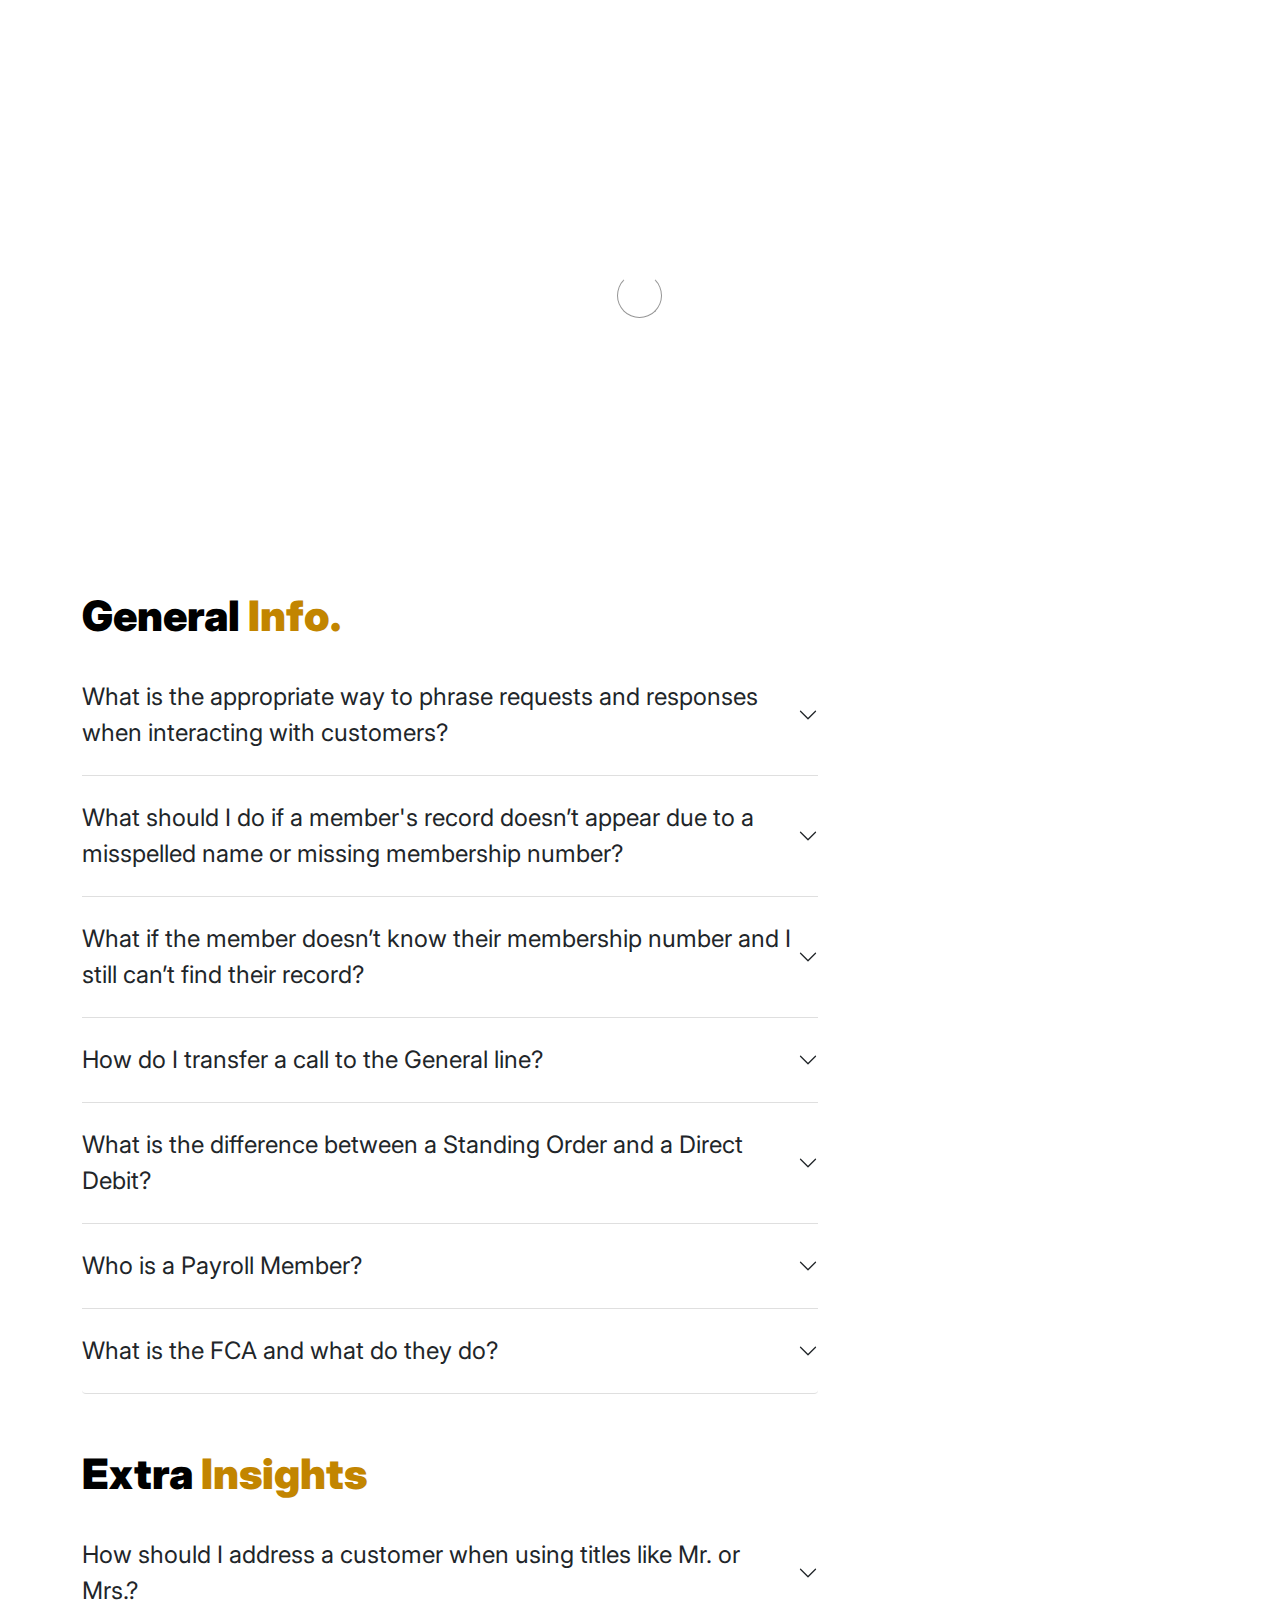
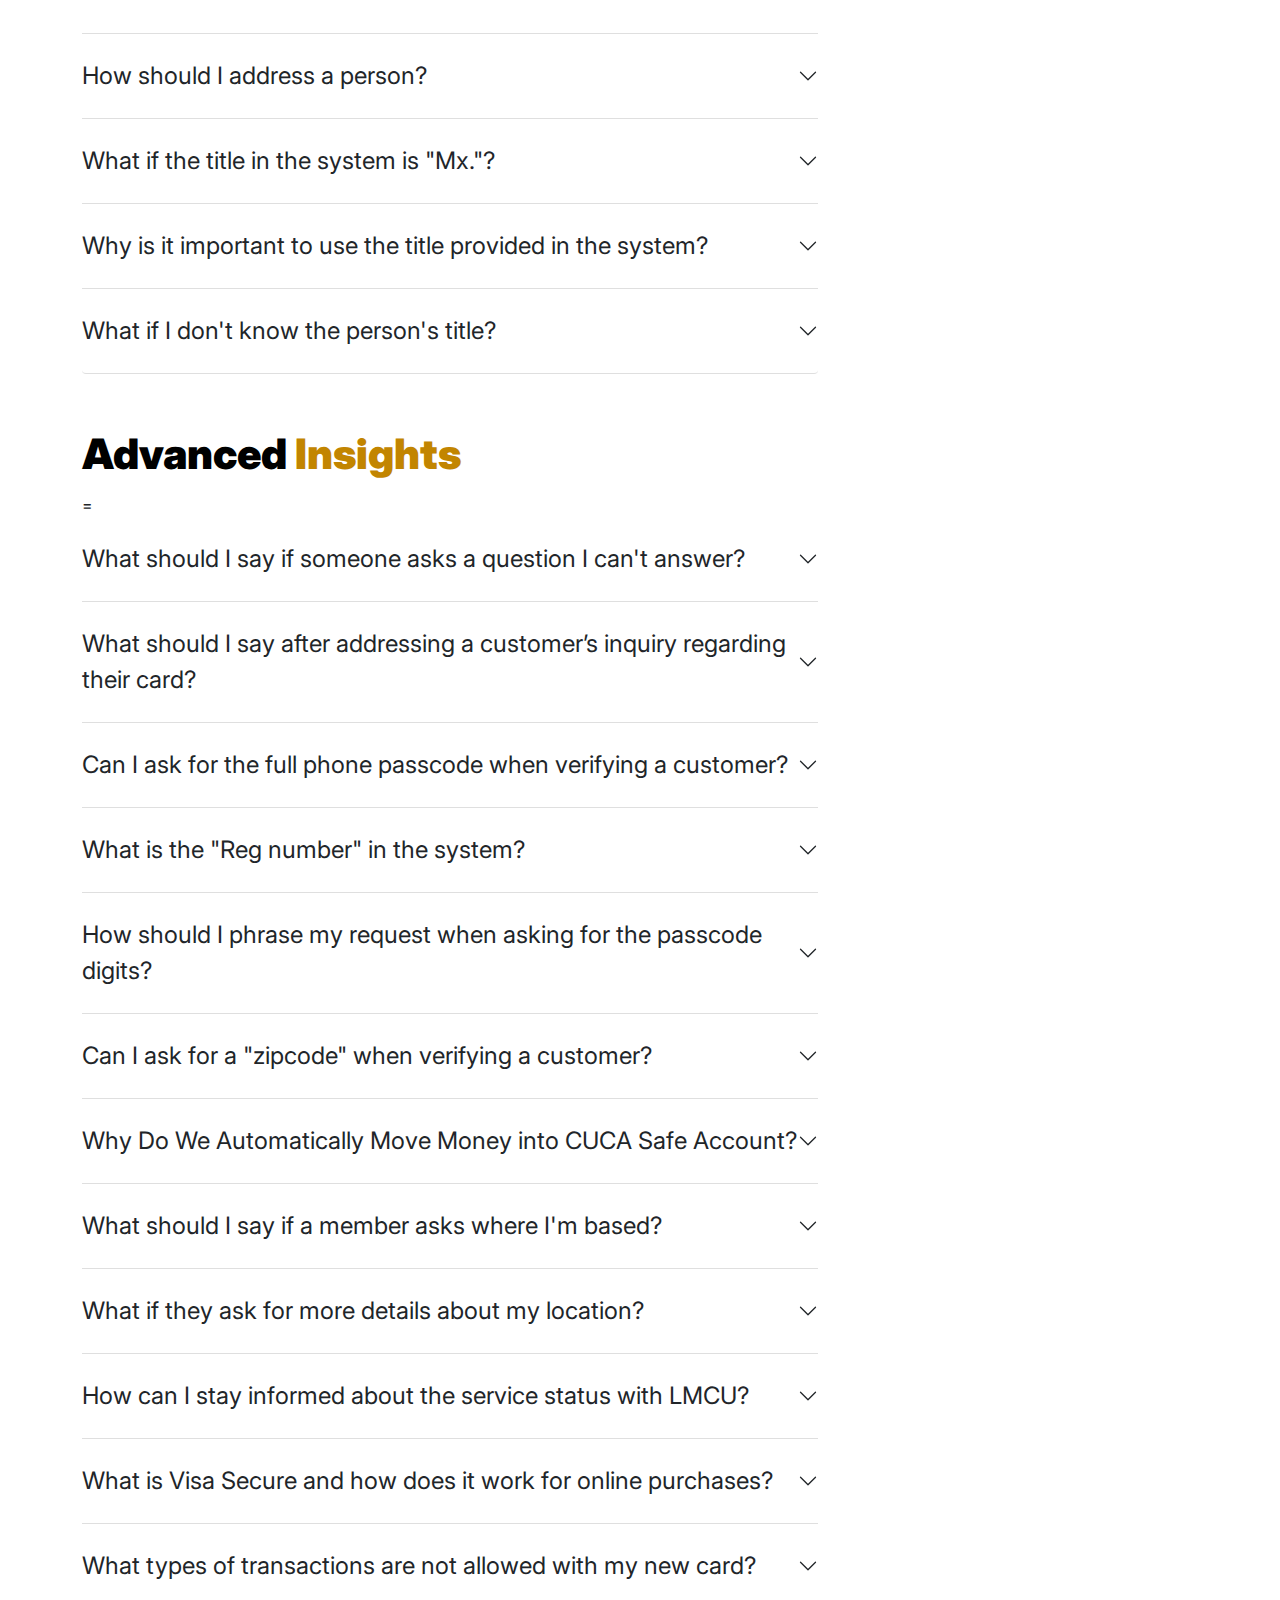
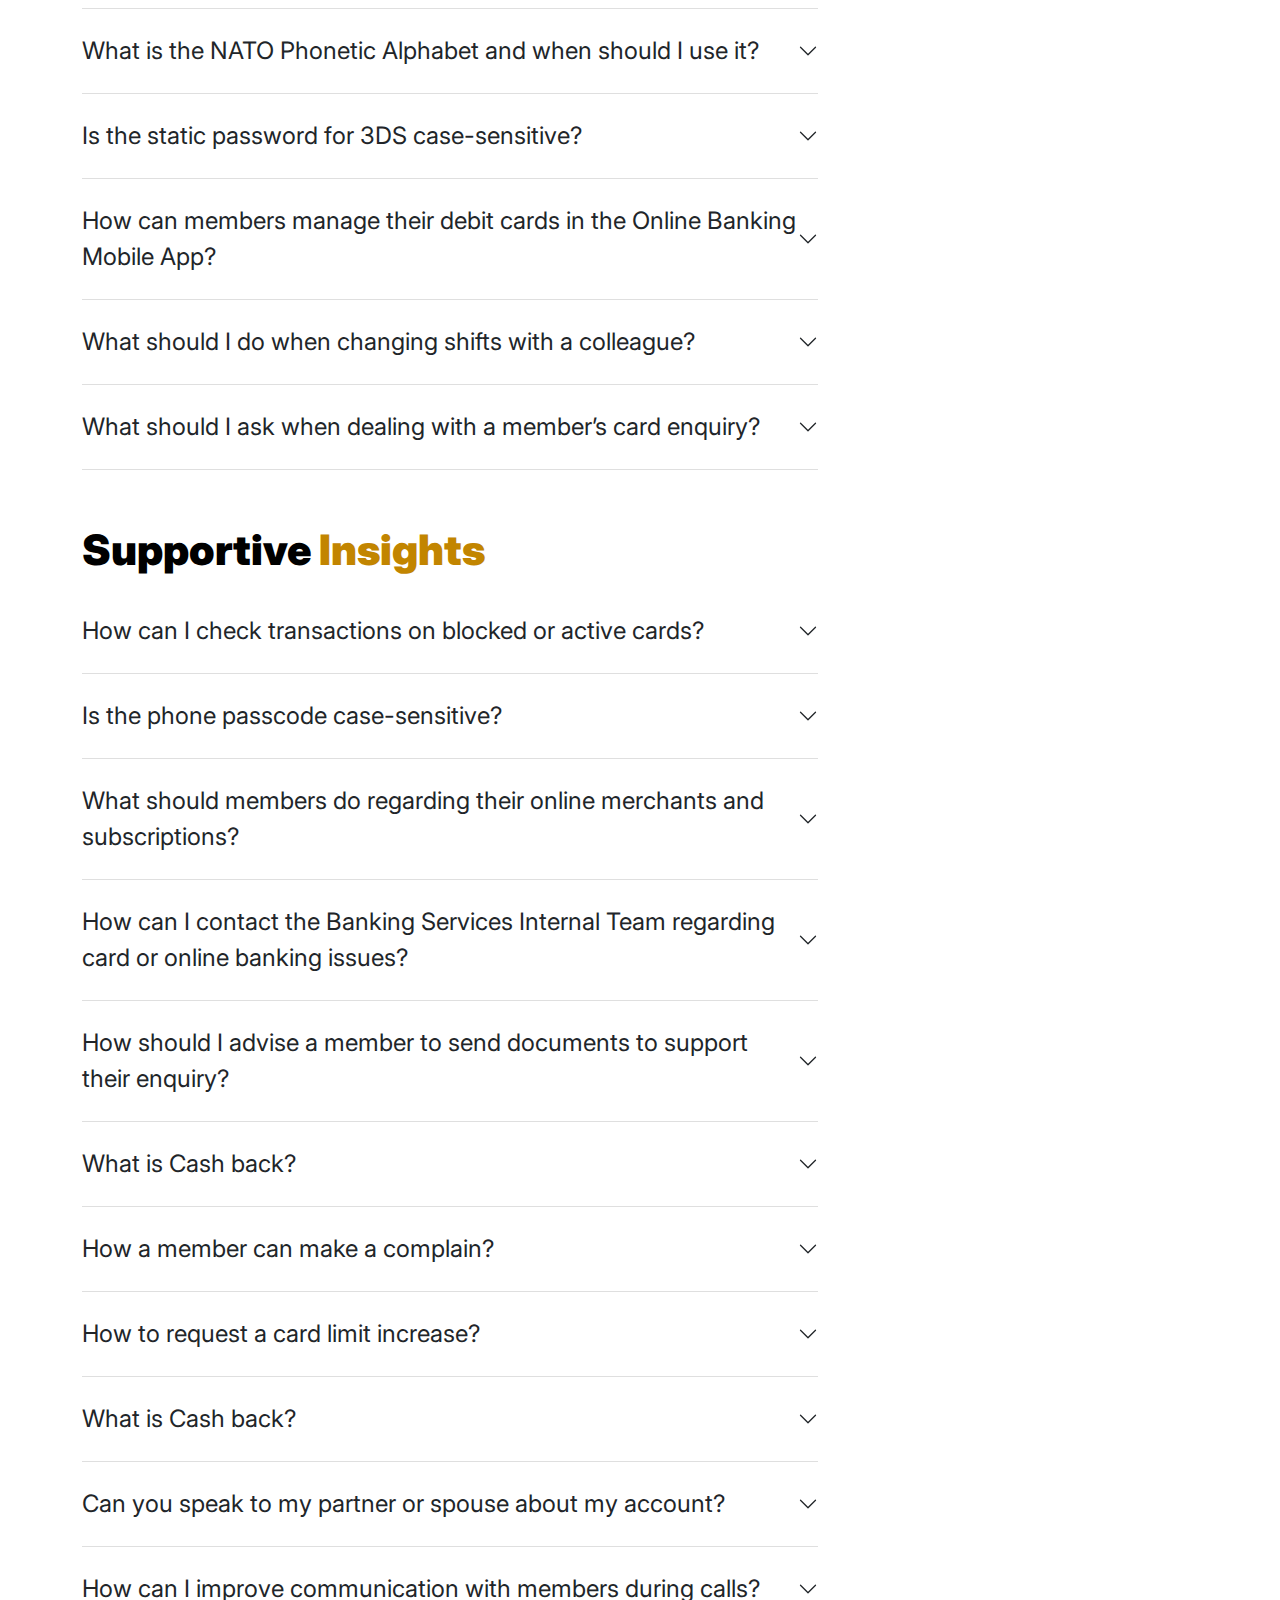
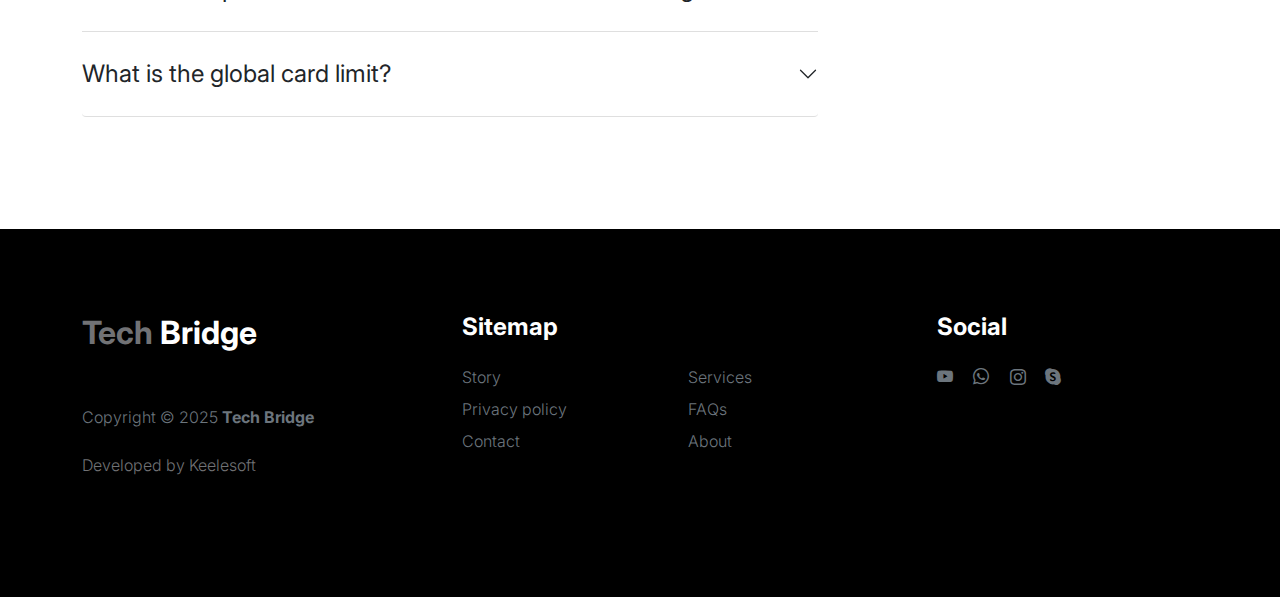
<file: faq.html>
<!doctype html>
<html lang="en">
    <head>
        <meta charset="utf-8">
        <meta name="viewport" content="width=device-width, initial-scale=1">

        <meta name="description" content="">
        <meta name="author" content="">
        <link rel="shortcut icon" href="images/logo/favicon.png" type="">
        <title>Tech Bridge - FAQs Page</title>

        <!-- CSS FILES -->
        <link rel="preconnect" href="https://fonts.googleapis.com">

        <link rel="preconnect" href="https://fonts.gstatic.com" crossorigin>

        <link href="https://fonts.googleapis.com/css2?family=Inter:wght@100;300;400;700;900&display=swap" rel="stylesheet">

        <link href="css/bootstrap.min.css" rel="stylesheet">
        <link href="css/bootstrap-icons.css" rel="stylesheet">

        <link rel="stylesheet" href="css/slick.css"/>

        <link href="css/tooplate-little-fashion.css" rel="stylesheet">
        
<!--

TechBridge ltd

-->
    </head>
    
    <body>

        <section class="preloader">
            <div class="spinner">
                <span class="sk-inner-circle"></span>
            </div>
        </section>
    
        <main>

            <nav class="navbar navbar-expand-lg">
                <div class="container">
                    <button class="navbar-toggler" type="button" data-bs-toggle="collapse" data-bs-target="#navbarNav" aria-controls="navbarNav" aria-expanded="false" aria-label="Toggle navigation">
                        <span class="navbar-toggler-icon"></span>
                    </button>

                    <a class="navbar-brand" href="index.html">
                        <strong><span>Tech</span> Bridge</strong>
                    </a>

                    <!-- <div class="d-lg-none">
                        <a href="sign-in.html" class="bi-person custom-icon me-3"></a>

                        <a href="product-detail.html" class="bi-bag custom-icon"></a>
                    </div> -->

                    <div class="collapse navbar-collapse" id="navbarNav">
                        <ul class="navbar-nav mx-auto">
                            <li class="nav-item">
                                <a class="nav-link" href="index.html">Home</a>
                            </li>

                            <li class="nav-item">
                                <a class="nav-link" href="about.html">Training</a>
                            </li>

                            <!-- <li class="nav-item">
                                <a class="nav-link" href="products.html">Products</a>
                            </li> -->

                            <li class="nav-item">
                                <a class="nav-link active" href="faq.html">FAQs</a>
                            </li>

                            <li class="nav-item">
                                <a class="nav-link" href="contact.html">Contact</a>
                            </li>
                        </ul>

                        <!-- <div class="d-none d-lg-block">
                            <a href="sign-in.html" class="bi-person custom-icon me-3"></a>

                            <a href="product-detail.html" class="bi-bag custom-icon"></a>
                        </div> -->
                    </div>
                </div>
            </nav>

            <header class="site-header section-padding d-flex justify-content-center align-items-center">
                <div class="container">
                    <div class="row">

                        <div class="col-lg-10 col-12">
                            <h1>
                                <span class="d-block text-primary">Your favorite questions</span>
                                <span class="d-block text-dark">and our answers to them</span>
                            </h1>
                        </div>
                    </div>
                </div>
            </header>

            <section class="faq section-padding">
                <div class="container">
                    <div class="row">
                        
                        <div class="col-lg-8 col-12">
                            <h2>General <span>Info.</span></h2>

                            <div class="accordion" id="accordionGeneral">
                                <div class="accordion-item">
                                    <h2 class="accordion-header" id="headingOne">
                                        <button class="accordion-button collapsed" type="button" data-bs-toggle="collapse" data-bs-target="#accordionGeneralOne" aria-expanded="true" aria-controls="accordionGeneralOne">
                                            What is the appropriate way to phrase requests and responses when interacting with customers?
                                        </button>
                                    </h2>

                                    <div id="accordionGeneralOne" class="accordion-collapse collapse" aria-labelledby="headingOne" data-bs-parent="#accordionGeneral">

                                        <div class="accordion-body">
                                            <p class="large-paragraph"><strong>A. When making requests to customers, </strong>always remember to use "please" at the end of your request. For example, instead of just asking for information, say, "Could you please provide your details?" </p>

                                            <p class="large-paragraph">Additionally, always express gratitude by saying "thank you" after the customer has provided the necessary information. For example, "Thank you for providing the details." This helps maintain a polite and respectful tone in all interactions.</p>
                                        </div>
                                    </div>
                                </div>

                                <div class="accordion-item">
                                    <h2 class="accordion-header" id="headingTwo">
                                        <button class="accordion-button collapsed" type="button" data-bs-toggle="collapse" data-bs-target="#accordionGeneralTwo" aria-expanded="false" aria-controls="accordionGeneralTwo">
                                            What should I do if a member's record doesn’t appear due to a misspelled name or missing membership number?
                                        </button>
                                    </h2>

                                    <div id="accordionGeneralTwo" class="accordion-collapse collapse" aria-labelledby="headingTwo" data-bs-parent="#accordionGeneral">

                                        <div class="accordion-body">
                                            <p class="large-paragraph"> If the record doesn’t show up because of a spelling error, try searching using the first <strong>three letters</strong> of the member’s first name and the first <strong>three letters</strong> of their surname. Then, ask the member to spell their name to confirm accuracy.
                                            </p>
                                        </div>
                                    </div>
                                </div>

                                <div class="accordion-item">
                                    <h2 class="accordion-header" id="headingThree">
                                        <button class="accordion-button collapsed" type="button" data-bs-toggle="collapse" data-bs-target="#accordionGeneralThree" aria-expanded="false" aria-controls="accordionGeneralThree">
                                            What if the member doesn’t know their membership number and I still can’t find their record?
                                        </button>
                                    </h2>

                                    <div id="accordionGeneralThree" class="accordion-collapse collapse" aria-labelledby="headingThree" data-bs-parent="#accordionGeneral">

                                        <div class="accordion-body">
                                            <p class="large-paragraph">If the member doesn’t know their membership number and you are unable to locate their record, ask them to text the word <strong>MEMNUM</strong> to <strong>60060</strong>. They will receive their membership number via text, which you can then use to assist them.</p>
                                        </div>
                                    </div>
                                </div>

                                <div class="accordion-item">
                                    <h2 class="accordion-header" id="headingFour">
                                        <button class="accordion-button collapsed" type="button" data-bs-toggle="collapse" data-bs-target="#accordionGeneralFour" aria-expanded="false" aria-controls="accordionGeneralFour">
                                            How do I transfer a call to the General line?
                                        </button>
                                    </h2>

                                    <div id="accordionGeneralFour" class="accordion-collapse collapse" aria-labelledby="headingfour" data-bs-parent="#accordionGeneral">

                                        <div class="accordion-body">
                                            <p class="large-paragraph"><a href="https://www.loom.com/share/37d2190738a040a8b1ee749dc1cfd0c6?sid=e0a1cb77-0a27-47b5-96b4-fef56ca17861" target="_blank">Loom Video.</a>  Please follow the instructions in this video.</p>
                                        </div>
                                    </div>
                                </div>

                                <div class="accordion-item">
                                    <h2 class="accordion-header" id="headingFive">
                                        <button class="accordion-button collapsed" type="button" data-bs-toggle="collapse" data-bs-target="#accordionGeneralFive" aria-expanded="true" aria-controls="accordionGeneralFive">
                                            What is the difference between a Standing Order and a Direct Debit?
                                        </button>
                                    </h2>

                                    <div id="accordionGeneralFive" class="accordion-collapse collapse" aria-labelledby="headingFive" data-bs-parent="#accordionGeneral">

                                        <div class="accordion-body">
                                            <p class="large-paragraph">A <strong>Standing Order </strong>is a fixed amount set up by the customer to be paid at regular intervals (e.g., weekly, monthly) to a recipient. The customer has full control and can amend or cancel the payment at any time. </p>

                                            <p class="large-paragraph">A <strong>Direct Debit</strong>, on the other hand, allows a company or organisation to take payments directly from the customer's bank account. The amount and payment date can vary, but the customer must provide authorisation for the payments to be collected.</p>
                                        </div>
                                    </div>
                                </div>

                                <div class="accordion-item">
                                    <h2 class="accordion-header" id="headingSix">
                                        <button class="accordion-button collapsed" type="button" data-bs-toggle="collapse" data-bs-target="#accordionGeneralSix" aria-expanded="false" aria-controls="accordionGeneralSix">
                                            Who is a Payroll Member?
                                        </button>
                                    </h2>

                                    <div id="accordionGeneralSix" class="accordion-collapse collapse" aria-labelledby="headingSix" data-bs-parent="#accordionGeneral">

                                        <div class="accordion-body">
                                            <p class="large-paragraph">A Payroll Member is an individual whose employer is registered with LMCU as a payroll company. This allows any deductions, such as loan repayments or savings contributions, to be automatically deducted from their payslip.</p>
                                        </div>
                                    </div>
                                </div>

                                <div class="accordion-item">
                                    <h2 class="accordion-header" id="headingSeven">
                                        <button class="accordion-button collapsed" type="button" data-bs-toggle="collapse" data-bs-target="#accordionGeneralSeven" aria-expanded="false" aria-controls="accordionGeneralSeven">
                                            What is the FCA and what do they do?
                                        </button>
                                    </h2>

                                    <div id="accordionGeneralSeven" class="accordion-collapse collapse" aria-labelledby="headingSeven" data-bs-parent="#accordionGeneral">

                                        <div class="accordion-body">
                                            <p class="large-paragraph">The <strong>Financial Conduct Authority (FCA)</strong> is the regulatory body in the UK responsible for overseeing financial markets and firms. Their role is to ensure that financial businesses operate fairly and transparently while protecting consumers, maintaining market integrity, and promoting competition in the interests of the public.</p>
                                        </div>
                                    </div>
                                </div>                               
                            </div>

                            <h2 class="mt-5">Extra <span>Insights </span></h2>

                            <div class="accordion" id="accordionProduct"> 
                                <div class="accordion-item">
                                    <h2 class="accordion-header" id="headingEight">
                                        <button class="accordion-button collapsed" type="button" data-bs-toggle="collapse" data-bs-target="#accordionProductEight" aria-expanded="false" aria-controls="accordionProductEight">
                                            How should I address a customer when using titles like Mr. or Mrs.?
                                        </button>
                                    </h2>

                                    <div id="accordionProductEight" class="accordion-collapse collapse" aria-labelledby="headingEight" data-bs-parent="#accordionProduct">

                                        <div class="accordion-body">
                                            <p class="large-paragraph">When addressing a customer with titles like Mr. or Mrs., always use their last name rather than their first name. For example, you should say "Mr. Smith" or "Mrs. Johnson" instead of "Mr. John" or "Mrs. Emily." This ensures a respectful and professional tone in your interactions.</p>
                                        </div>
                                    </div>
                                </div>

                                <div class="accordion-item">
                                    <h2 class="accordion-header" id="headingNine">
                                        <button class="accordion-button collapsed" type="button" data-bs-toggle="collapse" data-bs-target="#accordionProductNine" aria-expanded="false" aria-controls="accordionProductNine">
                                            How should I address a person?
                                        </button>
                                    </h2>

                                    <div id="accordionProductNine" class="accordion-collapse collapse" aria-labelledby="headingNine" data-bs-parent="#accordionProduct">

                                        <div class="accordion-body">
                                            <p class="large-paragraph">When addressing someone, it is best to use the title provided in the system, such as Mr., Mrs., Ms., or any specific title listed. This ensures you're using the correct and respectful form of address.</p>
                                        </div>
                                    </div>
                                </div>

                                <div class="accordion-item">
                                    <h2 class="accordion-header" id="headingTen">
                                        <button class="accordion-button collapsed" type="button" data-bs-toggle="collapse" data-bs-target="#accordionProductTen" aria-expanded="false" aria-controls="accordionProductTen">
                                            What if the title in the system is "Mx."?
                                        </button>
                                    </h2>

                                    <div id="accordionProductTen" class="accordion-collapse collapse" aria-labelledby="headingTen" data-bs-parent="#accordionProduct">

                                        <div class="accordion-body">
                                            <p class="large-paragraph">If the title listed in the system is "Mx." (pronounced as "Mix"), this is a gender-neutral title. It should be used to address someone without assuming their gender. For example, instead of using Mr. or Ms., you would address the person as "Mx." followed by their last name (e.g., Mx. Smith).</p>
                                        </div>
                                    </div>
                                </div>

                                <div class="accordion-item">
                                    <h2 class="accordion-header" id="headingEleven">
                                        <button class="accordion-button collapsed" type="button" data-bs-toggle="collapse" data-bs-target="#accordionProductEleven" aria-expanded="false" aria-controls="accordionProductEleven">
                                            Why is it important to use the title provided in the system?
                                        </button>
                                    </h2>

                                    <div id="accordionProductEleven" class="accordion-collapse collapse" aria-labelledby="headingEleven" data-bs-parent="#accordionProduct">

                                        <div class="accordion-body">
                                            <p class="large-paragraph">Using the title from the system ensures you are addressing someone according to their preference and identity. It shows respect and helps maintain professionalism and inclusivity.</p>
                                        </div>
                                    </div>
                                </div>

                                <div class="accordion-item">
                                    <h2 class="accordion-header" id="headingTwelve">
                                        <button class="accordion-button collapsed" type="button" data-bs-toggle="collapse" data-bs-target="#accordionProductTwelve" aria-expanded="false" aria-controls="accordionProductTwelve">
                                            What if I don't know the person's title?
                                        </button>
                                    </h2>

                                    <div id="accordionProductTwelve" class="accordion-collapse collapse" aria-labelledby="headingTwelve" data-bs-parent="#accordionProduct">

                                        <div class="accordion-body">
                                            <p class="large-paragraph">If you are unsure of someone's title, it's always a good idea to ask or opt for a neutral or formal greeting until you can confirm their preference.</p>
                                        </div>
                                    </div>
                                </div>
                            </div>


                            <h2 class="mt-5">Advanced <span>Insights</span></h2>

                            <div class="accordion" id="accordionProduct1">     =
                                <div class="accordion-item">
                                    <h2 class="accordion-header" id="headingThirteen">
                                        <button class="accordion-button collapsed" type="button" data-bs-toggle="collapse" data-bs-target="#accordionProductThirteen" aria-expanded="false" aria-controls="accordionProductThirteen">
                                            What should I say if someone asks a question I can't answer?
                                        </button>
                                    </h2>

                                    <div id="accordionProductThirteen" class="accordion-collapse collapse" aria-labelledby="headingThirteen" data-bs-parent="#accordionProduct1">

                                        <div class="accordion-body">
                                            <p class="large-paragraph"><strong>If you are unable to answer a question, politely let the person know by saying something like:</strong></p>

                                            <p class="large-paragraph">"I'm sorry, I don't have the information you need at the moment. However, you can reach out to us during our working hours from 9 AM to 5 PM for further assistance."</p>
                                        </div>
                                    </div>
                                </div>

                                <div class="accordion-item">
                                    <h2 class="accordion-header" id="headingFourteen">
                                        <button class="accordion-button collapsed" type="button" data-bs-toggle="collapse" data-bs-target="#accordionProductFourteen" aria-expanded="false" aria-controls="accordionProductFourteen">
                                            What should I say after addressing a customer’s inquiry regarding their card?
                                        </button>
                                    </h2>

                                    <div id="accordionProductFourteen" class="accordion-collapse collapse" aria-labelledby="headingFourteen" data-bs-parent="#accordionProduct1">

                                        <div class="accordion-body">
                                            <p class="large-paragraph"><strong>After addressing a customer's inquiry about their card, always offer additional assistance by asking:</strong></p>
                                            <p class="large-paragraph">"Is there anything else I can help you with regarding your card?"</p>
                                            <p class="large-paragraph">This shows that you're attentive to their needs and willing to assist further if needed.</p>
                                        </div>
                                    </div>
                                </div>

                                <div class="accordion-item">
                                    <h2 class="accordion-header" id="headingFifteen">
                                        <button class="accordion-button collapsed" type="button" data-bs-toggle="collapse" data-bs-target="#accordionProductFifteen" aria-expanded="false" aria-controls="accordionProductFifteen">
                                            Can I ask for the full phone passcode when verifying a customer?
                                        </button>
                                    </h2>

                                    <div id="accordionProductFifteen" class="accordion-collapse collapse" aria-labelledby="headingFifteen" data-bs-parent="#accordionProduct1">

                                        <div class="accordion-body">
                                            <p class="large-paragraph">No, you should never ask for the full phone passcode. Instead, request specific digits from the passcode. For example, ask for the first three digits, or the 1st, 3rd, and 5th digits.</p>
                                        </div>
                                    </div>
                                </div>

                                <div class="accordion-item">
                                    <h2 class="accordion-header" id="headingSixteen">
                                        <button class="accordion-button collapsed" type="button" data-bs-toggle="collapse" data-bs-target="#accordionProductSixteen" aria-expanded="false" aria-controls="accordionProductSixteen">
                                            What is the "Reg number" in the system?
                                        </button>
                                    </h2>

                                    <div id="accordionProductSixteen" class="accordion-collapse collapse" aria-labelledby="headingSixteen" data-bs-parent="#accordionProduct1">

                                        <div class="accordion-body">
                                            <p class="large-paragraph">In the system, the "Reg number" refers to the phone passcode. However, customers are unlikely to recognize this term, so it's important to refer to the passcode by asking for specific digits, like the 1st, 3rd, and 5th digits, rather than using unfamiliar terminology.</p>
                                        </div>
                                    </div>
                                </div>

                                <div class="accordion-item">
                                    <h2 class="accordion-header" id="headingSeventeen">
                                        <button class="accordion-button collapsed" type="button" data-bs-toggle="collapse" data-bs-target="#accordionProductSeventeen" aria-expanded="false" aria-controls="accordionProductSeventeen">
                                            How should I phrase my request when asking for the passcode digits?
                                        </button>
                                    </h2>

                                    <div id="accordionProductSeventeen" class="accordion-collapse collapse" aria-labelledby="headingSeventeen" data-bs-parent="#accordionProduct1">

                                        <div class="accordion-body">
                                            <p class="large-paragraph"><strong>You can ask in a straightforward manner, such as:</strong></p>

                                            <p class="large-paragraph">"Could you please provide the first three digits of your phone passcode?"</p>

                                            <p class="large-paragraph"><strong>Or, if you're asking for specific digits:</strong></p>

                                            <p class="large-paragraph">"Please provide the 1st, 3rd, and 5th digits of your passcode."</strong></p>

                                            <p class="large-paragraph">This helps avoid confusion and ensures the customer knows exactly what information is needed.</p>
                                        </div>
                                    </div>
                                </div>

                                <div class="accordion-item">
                                    <h2 class="accordion-header" id="headingEighteen">
                                        <button class="accordion-button collapsed" type="button" data-bs-toggle="collapse" data-bs-target="#accordionProductEighteen" aria-expanded="false" aria-controls="accordionProductEighteen">
                                            Can I ask for a "zipcode" when verifying a customer?
                                        </button>
                                    </h2>

                                    <div id="accordionProductEighteen" class="accordion-collapse collapse" aria-labelledby="headingEighteen" data-bs-parent="#accordionProduct1">

                                        <div class="accordion-body">
                                            <p class="large-paragraph">No, you should never ask for a "zipcode" when dealing with members, as the UK does not use zip codes. Instead, refer to the postal code, which is the appropriate term in the UK.</p>
                                        </div>
                                    </div>
                                </div>

                                <div class="accordion-item">
                                    <h2 class="accordion-header" id="headingNineteen">
                                        <button class="accordion-button collapsed" type="button" data-bs-toggle="collapse" data-bs-target="#accordionProductNineteen" aria-expanded="false" aria-controls="accordionProductNineteen">
                                            Why Do We Automatically Move Money into CUCA Safe Account?
                                        </button>
                                    </h2>

                                    <div id="accordionProductNineteen" class="accordion-collapse collapse" aria-labelledby="headingNineteen" data-bs-parent="#accordionProduct1">

                                        <div class="accordion-body">
                                            <p class="large-paragraph">Money is automatically moved into your CUCA Safe Account as part of a service called "Sweep." This is done to ensure your funds are secure and to help manage your account more effectively. The process helps to prevent overdrafts and supports savings goals by maintaining a safe balance.</p>
                                            <p class="large-paragraph"><a href="https://support.creditunion.co.uk/hc/en-gb/articles/4406052928913-Why-Do-We-Automatically-Move-Money-into-Your-CUCA-Safe-Account" target="_blank">Click Here.</a>  For more detailed information on how Sweep works and why this process is in place, please refer to the article.</p>
                                        </div>
                                    </div>
                                </div>

                                <div class="accordion-item">
                                    <h2 class="accordion-header" id="headingTwenty">
                                        <button class="accordion-button collapsed" type="button" data-bs-toggle="collapse" data-bs-target="#accordionProductTwenty" aria-expanded="false" aria-controls="accordionProductTwenty">
                                            What should I say if a member asks where I'm based?
                                        </button>
                                    </h2>

                                    <div id="accordionProductTwenty" class="accordion-collapse collapse" aria-labelledby="headingTwenty" data-bs-parent="#accordionProduct1">

                                        <div class="accordion-body">
                                            <p class="large-paragraph"><strong> If a member asks where you're based, you can politely respond by saying:</strong></p>
                                            <p class="large-paragraph">"I am part of the out-of-office team and work remotely."</p>
                                        </div>
                                    </div>
                                </div>

                                <div class="accordion-item">
                                    <h2 class="accordion-header" id="headingTwentyone">
                                        <button class="accordion-button collapsed" type="button" data-bs-toggle="collapse" data-bs-target="#accordionProductTwentyone" aria-expanded="false" aria-controls="accordionProductTwentyone">
                                            What if they ask for more details about my location?
                                        </button>
                                    </h2>

                                    <div id="accordionProductTwentyone" class="accordion-collapse collapse" aria-labelledby="headingTwentyone" data-bs-parent="#accordionProduct1">

                                        <div class="accordion-body">
                                            <p class="large-paragraph"><strong>If the member asks further questions, you can let them know:</strong></p>
                                            <p class="large-paragraph">"I am based in Sri Lanka, working remotely as part of our team."</p>
                                            <p class="large-paragraph">This helps keep the conversation transparent while maintaining professionalism.</p>
                                        </div>
                                    </div>
                                </div>

                                <div class="accordion-item">
                                    <h2 class="accordion-header" id="headingTwentytwo">
                                        <button class="accordion-button collapsed" type="button" data-bs-toggle="collapse" data-bs-target="#accordionProductTwentytwo" aria-expanded="false" aria-controls="accordionProductTwentytwo">
                                            How can I stay informed about the service status with LMCU?
                                        </button>
                                    </h2>

                                    <div id="accordionProductTwentytwo" class="accordion-collapse collapse" aria-labelledby="headingTwentytwo" data-bs-parent="#accordionProduct1">

                                        <div class="accordion-body">
                                            <p class="large-paragraph"><a href="https://status.creditunion.co.uk/?_gl=1*10sxpsw*_gcl_aw*R0NMLjE3NDAxMzI0MTQuRUFJYUlRb2JDaE1JelphbDNjTFVpd01Wd0lkUUJoM1VDdzNKRUFBWUFTQUFFZ0l5RXZEX0J3RQ..*_gcl_au*MTc0MTczOTA3NS4xNzMzMTU4NTk1LjEyNzQ0ODUzMi4xNzQwMDU3NTczLjE3NDAwNTc1NzI.*_up*MQ..*_gs*MQ..*_ga*MTY5MzI1NDYyMS4xNzMzMTU4NTkz*_ga_Z1CJEHQTQ6*MTc0MDEzMjQxMy4xMDAuMC4xNzQwMTMyNDEzLjYwLjAuMA..&gclid=EAIaIQobChMIzZal3cLUiwMVwIdQBh3UCw3JEAAYASAAEgIyEvD_BwE&_ga=2.63176623.1877838569.1739789198-1693254621.1733158593&_gac=1.171655444.1740132413.EAIaIQobChMIzZal3cLUiwMVwIdQBh3UCw3JEAAYASAAEgIyEvD_BwE" target="_blank">Click Here.</a>  To stay updated on any major issues or service disruptions, please subscribe to email notifications on our service status page. You can do so by visiting. This will help ensure you're always aware of any major service updates or issues.</p>
                                        </div>
                                    </div>
                                </div>
                                
                                <div class="accordion-item">
                                    <h2 class="accordion-header" id="headingTwentythree">
                                        <button class="accordion-button collapsed" type="button" data-bs-toggle="collapse" data-bs-target="#accordionProductTwentythree" aria-expanded="false" aria-controls="accordionProductTwentythree">
                                            What is Visa Secure and how does it work for online purchases?
                                        </button>
                                    </h2>

                                    <div id="accordionProductTwentythree" class="accordion-collapse collapse" aria-labelledby="headingTwentythree" data-bs-parent="#accordionProduct1">

                                        <div class="accordion-body">
                                            <p class="large-paragraph"><strong>SMS One-time password:</strong> This will be sent to your registered mobile number.</p>
                                            <p class="large-paragraph"><strong>Personal Static Password:</strong> This is the first 6 digits of your Telephone Banking password. For example, if your Telephone Banking password is "Peckham123," you would enter "Peckha." (Note: Members were previously informed it was the first 5 digits, but it should be the first 6.)</p>
                                            <p class="large-paragraph">If you need to set up or reset your telephone password, please call us at 020 3773 1751 during our business hours (9:00 AM - 5:00 PM, Monday to Friday).</p>
                                        </div>
                                    </div>
                                </div>

                                <div class="accordion-item">
                                    <h2 class="accordion-header" id="headingTwentyfour">
                                        <button class="accordion-button collapsed" type="button" data-bs-toggle="collapse" data-bs-target="#accordionProductTwentyfour" aria-expanded="false" aria-controls="accordionProductTwentyfour">
                                            What types of transactions are not allowed with my new card?
                                        </button>
                                    </h2>

                                    <div id="accordionProductTwentyfour" class="accordion-collapse collapse" aria-labelledby="headingTwentyfour" data-bs-parent="#accordionProduct1">

                                        <div class="accordion-body">
                                            <p class="large-paragraph">To protect both you and our members, as well as to reduce the risk of financial crime, your new card cannot be used for the following types of transactions:</p>
                                            <p class="large-paragraph"><strong>4829 - Money Orders and Wire Transfers:</strong> This includes 'topping up' another bank account, transferring money to someone else using services like Western Union, MoneyGram, or Wise.</p>
                                            <p class="large-paragraph"><strong>6050 - Quasi-Cash:</strong> This includes purchasing physical cash at a travel money counter, buying cryptocurrency, loading a cryptocurrency wallet, purchasing chips or credits at a casino, or buying a travel money card or other pre-paid cards.</p>
                                            <p class="large-paragraph">If you attempt to make a purchase with a merchant providing these services, the transaction is likely to be declined.</p>
                                        </div>
                                    </div>
                                </div>

                                <div class="accordion-item">
                                    <h2 class="accordion-header" id="headingTwentyfive">
                                        <button class="accordion-button collapsed" type="button" data-bs-toggle="collapse" data-bs-target="#accordionProductTwentyfive" aria-expanded="false" aria-controls="accordionProductTwentyfive">
                                            What is the NATO Phonetic Alphabet and when should I use it?
                                        </button>
                                    </h2>

                                    <div id="accordionProductTwentyfive" class="accordion-collapse collapse" aria-labelledby="headingTwentyfive" data-bs-parent="#accordionProduct1">

                                        <div class="accordion-body">
                                            <p class="large-paragraph">The NATO Phonetic Alphabet is a standardized set of code words used to represent the letters of the alphabet, primarily to avoid confusion in communication, especially over the phone or radio. It's particularly useful when spelling out names, addresses, or other critical information.</p>
                                            
                                            <p class="large-paragraph">Here is the NATO Phonetic Alphabet for reference:</p>
                                            <p class="large-paragraph">A – Alpha</p>
                                            <p class="large-paragraph">B – Bravo</p>
                                            <p class="large-paragraph">C – Charlie</p>
                                            <p class="large-paragraph">D – Delta</p>
                                            <p class="large-paragraph">E – Echo</p>
                                            <p class="large-paragraph">F – Foxtrot</p>
                                            <p class="large-paragraph">G – Golf</p>
                                            <p class="large-paragraph">H – Hotel</p>
                                            <p class="large-paragraph">I – India</p>
                                            <p class="large-paragraph">J – Juliet</p>
                                            <p class="large-paragraph">K – Kilo</p>
                                            <p class="large-paragraph">L – Lima</p>
                                            <p class="large-paragraph">M – Mike</p>
                                            <p class="large-paragraph">N – November</p>
                                            <p class="large-paragraph">O – Oscar</p>
                                            <p class="large-paragraph">P – Papa</p>
                                            <p class="large-paragraph">Q – Quebec</p>
                                            <p class="large-paragraph">R – Romeo</p>
                                            <p class="large-paragraph">S – Sierra</p>
                                            <p class="large-paragraph">T – Tango</p>
                                            <p class="large-paragraph">U – Uniform</p>
                                            <p class="large-paragraph">V – Victor</p>
                                            <p class="large-paragraph">W – Whiskey</p>
                                            <p class="large-paragraph">X – X-ray</p>
                                            <p class="large-paragraph">Y – Yankee</p>
                                            <p class="large-paragraph">Z – Zulu</p>

                                            <p class="large-paragraph">Use this phonetic alphabet to ensure clear communication, especially when spelling out difficult-to-understand words or names.</p>

                                        </div>
                                    </div>
                                </div>

                                <div class="accordion-item">
                                    <h2 class="accordion-header" id="headingTwentySix">
                                        <button class="accordion-button collapsed" type="button" data-bs-toggle="collapse" data-bs-target="#accordionProductTwentySix" aria-expanded="false" aria-controls="accordionProductTwentySix">
                                            Is the static password for 3DS case-sensitive?
                                        </button>
                                    </h2>

                                    <div id="accordionProductTwentySix" class="accordion-collapse collapse" aria-labelledby="headingTwentySix" data-bs-parent="#accordionProduct1">

                                        <div class="accordion-body">
                                            <p class="large-paragraph">Yes, the static password for 3DS is currently case-sensitive. I am working on updating the system so that all memorable words will be in capital letters moving forward, but this update will take a few weeks due to other digital priorities.</p>
                                        </div>
                                    </div>
                                </div>

                                <div class="accordion-item">
                                    <h2 class="accordion-header" id="headingTwentyseven">
                                        <button class="accordion-button collapsed" type="button" data-bs-toggle="collapse" data-bs-target="#accordionProductTwentyseven" aria-expanded="false" aria-controls="accordionProductTwentyseven">
                                            How can members manage their debit cards in the Online Banking Mobile App?
                                        </button>
                                    </h2>

                                    <div id="accordionProductTwentyseven" class="accordion-collapse collapse" aria-labelledby="headingTwentyseven" data-bs-parent="#accordionProduct1">

                                        <div class="accordion-body">
                                            <p class="large-paragraph">Members can manage their debit cards through the Online Banking Mobile App. The app allows them to freeze their card and view their PIN, providing more control and security over their accounts.</p>
                                        </div>
                                    </div>
                                </div>

                                <div class="accordion-item">
                                    <h2 class="accordion-header" id="headingTwentyeight">
                                        <button class="accordion-button collapsed" type="button" data-bs-toggle="collapse" data-bs-target="#accordionProductTwentyeight" aria-expanded="false" aria-controls="accordionProductTwentyeight">
                                            What should I do when changing shifts with a colleague?
                                        </button>
                                    </h2>

                                    <div id="accordionProductTwentyeight" class="accordion-collapse collapse" aria-labelledby="headingTwentyeight" data-bs-parent="#accordionProduct1">

                                        <div class="accordion-body">
                                            <p class="large-paragraph">Always make sure to complete a proper handover when changing shifts. This ensures that both you and your colleague are aware of any important updates. Message on the WhatsApp group to say you are logged out and logged in. I will also update you on WhatsApp if there is anything urgent that you need to be aware of before I finish at 5 PM UK time.</p>
                                        </div>
                                    </div>
                                </div>

                                <div class="accordion-item">
                                    <h2 class="accordion-header" id="headingTwentynine">
                                        <button class="accordion-button collapsed" type="button" data-bs-toggle="collapse" data-bs-target="#accordionProductTwentynine" aria-expanded="false" aria-controls="accordionProductTwentynine">
                                            What should I ask when dealing with a member’s card enquiry?
                                        </button>
                                    </h2>

                                    <div id="accordionProductTwentynine" class="accordion-collapse collapse" aria-labelledby="headingTwentynine" data-bs-parent="#accordionProduct1">

                                        <div class="accordion-body">
                                            <p class="large-paragraph">When handling a member’s card enquiry, always ask for the last 4 digits of the card (unless it is reported as lost) to ensure you are discussing the correct card with the member. This will help avoid any confusion and streamline the process.</p>
                                        </div>
                                    </div>
                                </div>

                                <h2 class="mt-5">Supportive <span>Insights </span></h2>

                                <div class="accordion" id="accordionProduct"> 

                                <div class="accordion-item">
                                    <h2 class="accordion-header" id="headingThirty">
                                        <button class="accordion-button collapsed" type="button" data-bs-toggle="collapse" data-bs-target="#accordionProductThirty" aria-expanded="false" aria-controls="accordionProductThirty">
                                            How can I check transactions on blocked or active cards?
                                        </button>
                                    </h2>

                                    <div id="accordionProductThirty" class="accordion-collapse collapse" aria-labelledby="headingThirty" data-bs-parent="#accordionProduct1">

                                        <div class="accordion-body">
                                            <p class="large-paragraph">You can view transactions on any card that has been blocked or is currently active. To investigate why a card was rejected, click on the individual card transaction and check the "rejected payment response description" for more details. This will provide insights into why the card was declined.</p>
                                        </div>
                                    </div>
                                </div>

                                <div class="accordion-item">
                                    <h2 class="accordion-header" id="headingThirtyone">
                                        <button class="accordion-button collapsed" type="button" data-bs-toggle="collapse" data-bs-target="#accordionProductThirtyone" aria-expanded="false" aria-controls="accordionProductThirtyone">
                                            Is the phone passcode case-sensitive?
                                        </button>
                                    </h2>

                                    <div id="accordionProductThirtyone" class="accordion-collapse collapse" aria-labelledby="headingThirtyone" data-bs-parent="#accordionProduct1">

                                        <div class="accordion-body">
                                            <p class="large-paragraph">Yes, the phone passcode is case-sensitive. If a member reports that their passcode is not working, after confirming the first 2-3 digits, kindly explain which letters should be capitalised and which should be in lowercase.</p>
                                        </div>
                                    </div>
                                </div>

                                <div class="accordion-item">
                                    <h2 class="accordion-header" id="headingThirtytwo">
                                        <button class="accordion-button collapsed" type="button" data-bs-toggle="collapse" data-bs-target="#accordionProductThirtytwo" aria-expanded="false" aria-controls="accordionProductThirtytwo">
                                            What should members do regarding their online merchants and subscriptions?
                                        </button>
                                    </h2>

                                    <div id="accordionProductThirtytwo" class="accordion-collapse collapse" aria-labelledby="headingThirtytwo" data-bs-parent="#accordionProduct1">

                                        <div class="accordion-body">
                                            <p class="large-paragraph">Members need to update their card details with any online merchants and subscription services they are using. This ensures that payments and subscriptions continue without interruption, especially if their card information has changed.</p>
                                        </div>
                                    </div>
                                </div>

                                <div class="accordion-item">
                                    <h2 class="accordion-header" id="headingThirtythree">
                                        <button class="accordion-button collapsed" type="button" data-bs-toggle="collapse" data-bs-target="#accordionProductThirtythree" aria-expanded="false" aria-controls="accordionProductThirtythree">
                                            How can I contact the Banking Services Internal Team regarding card or online banking issues? </button>
                                    </h2>

                                    <div id="accordionProductThirtythree" class="accordion-collapse collapse" aria-labelledby="headingThirtythree" data-bs-parent="#accordionProduct1">

                                        <div class="accordion-body">
                                            <p class="large-paragraph">For any internal enquiries about cards or online banking issues, you can email the Banking Services Internal team at <strong>cuca@creditunion.co.uk</strong>.</p>
                                        </div>
                                    </div>
                                </div>


                                <div class="accordion-item">
                                    <h2 class="accordion-header" id="headingThirtyfour">
                                        <button class="accordion-button collapsed" type="button" data-bs-toggle="collapse" data-bs-target="#accordionProductThirtyfour" aria-expanded="false" aria-controls="accordionProductThirtyfour">
                                            How should I advise a member to send documents to support their enquiry?
                                        </button>
                                    </h2>

                                    <div id="accordionProductThirtyfour" class="accordion-collapse collapse" aria-labelledby="headingThirtyfour" data-bs-parent="#accordionProduct1">

                                        <div class="accordion-body">
                                            <p class="large-paragraph">If a member is asked to send proof of address or any other document, they should email it to <strong>help@creditunion.co.uk</strong>.</p>
                                        </div>
                                    </div>
                                </div>

                                <div class="accordion-item">
                                    <h2 class="accordion-header" id="headingThirtyfive">
                                        <button class="accordion-button collapsed" type="button" data-bs-toggle="collapse" data-bs-target="#accordionProductThirtyfive" aria-expanded="false" aria-controls="accordionProductThirtyfive">
                                            What is Cash back?
                                        </button>
                                    </h2>

                                    <div id="accordionProductThirtyfive" class="accordion-collapse collapse" aria-labelledby="headingThirtyfive" data-bs-parent="#accordionProduct1">

                                        <div class="accordion-body">
                                            <p class="large-paragraph">Cash back in a shop means that when you're paying for something, you can ask the cashier to give you extra cash along with your purchase. For example, if you’re buying something for £20 and you need £40 in total, you can pay with your card and ask for £20 cash back. The cashier will give you £20 in cash, and your bank account will be charged for the total amount (£40). It’s a way to get cash without going to an ATM!</p>
                                            <p class="large-paragraph">Our VISA cards DO NOT offer this as yet, but we are working on this.</p>
                                        </div>
                                    </div>
                                </div>

                                <div class="accordion-item">
                                    <h2 class="accordion-header" id="headingThirtysix">
                                        <button class="accordion-button collapsed" type="button" data-bs-toggle="collapse" data-bs-target="#accordionProductThirtysix" aria-expanded="false" aria-controls="accordionProductThirtysix">
                                            How a member can make a complain?
                                        </button>
                                    </h2>

                                    <div id="accordionProductThirtysix" class="accordion-collapse collapse" aria-labelledby="headingThirtysix" data-bs-parent="#accordionProduct1">

                                        <div class="accordion-body">
                                            <p class="large-paragraph">If member wants to complain about anything, please give them <strong>help@creditunion.co.uk</strong>. Once email is received it will be assigned to Compliance Department to resolve.</p>
                                        </div>
                                    </div>
                                </div>

                                <div class="accordion-item">
                                    <h2 class="accordion-header" id="headingThirtyseven">
                                        <button class="accordion-button collapsed" type="button" data-bs-toggle="collapse" data-bs-target="#accordionProductThirtyseven" aria-expanded="false" aria-controls="accordionProductThirtyseven">
                                            How to request a card limit increase?
                                        </button>
                                    </h2>

                                    <div id="accordionProductThirtyseven" class="accordion-collapse collapse" aria-labelledby="headingThirtyseven" data-bs-parent="#accordionProduct1">

                                        <div class="accordion-body">
                                            <p class="large-paragraph">We are now able to increase limits for individual members if it is causing them problems, and can start offering this immediately.</p>
                                            <p class="large-paragraph">If you have a caller who has come up against the limits and needs them increased, please make this request using the online Card Services form – there is a new option called ‘Card Limit Increase’</p>
                                            <p class="large-paragraph">Requests will go straight to a team of staff who are being trained to handle these requests as soon as they receive them.</p>
                                        </div>
                                    </div>
                                </div>

                                <div class="accordion-item">
                                    <h2 class="accordion-header" id="headingThirtyeight">
                                        <button class="accordion-button collapsed" type="button" data-bs-toggle="collapse" data-bs-target="#accordionProductThirtyeight" aria-expanded="false" aria-controls="accordionProductThirtyeight">
                                            What is Cash back?
                                        </button>
                                    </h2>

                                    <div id="accordionProductThirtyeight" class="accordion-collapse collapse" aria-labelledby="headingThirtyeight" data-bs-parent="#accordionProduct1">

                                        <div class="accordion-body">
                                            <p class="large-paragraph">Cash back in a shop means that when you're paying for something, you can ask the cashier to give you extra cash along with your purchase. For example, if you’re buying something for £20 and you need £40 in total, you can pay with your card and ask for £20 cash back. The cashier will give you £20 in cash, and your bank account will be charged for the total amount (£40). It’s a way to get cash without going to an ATM!</p>
                                            <p class="large-paragraph">Our VISA cards DO NOT offer this as yet, but we are working on this.</p>
                                        </div>
                                    </div>
                                </div>

                                <div class="accordion-item">
                                    <h2 class="accordion-header" id="headingThirtynine">
                                        <button class="accordion-button collapsed" type="button" data-bs-toggle="collapse" data-bs-target="#accordionProductThirtynine" aria-expanded="false" aria-controls="accordionProductThirtynine">
                                            Can you speak to my partner or spouse about my account?
                                        </button>
                                    </h2>

                                    <div id="accordionProductThirtynine" class="accordion-collapse collapse" aria-labelledby="headingThirtynine" data-bs-parent="#accordionProduct1">

                                        <div class="accordion-body">
                                            <p class="large-paragraph">We’re happy to help, but for your security, we must first complete verification with you — the account holder. If you’d like your partner, spouse, or anyone else to assist in the future, you’ll need to visit a branch and set up a Third-Party Authorisation.</p>
                                            <p class="large-paragraph">Please note, we’re not allowed to discuss account details with anyone other than the account holder unless this authorisation is in place. This is to protect your privacy and account security.
</p>
                                        </div>
                                    </div>
                                </div>

                                <div class="accordion-item">
                                    <h2 class="accordion-header" id="headingForty">
                                        <button class="accordion-button collapsed" type="button" data-bs-toggle="collapse" data-bs-target="#accordionProductForty" aria-expanded="false" aria-controls="accordionProductForty">
                                            How can I improve communication with members during calls?
                                        </button>
                                    </h2>

                                    <div id="accordionProductForty" class="accordion-collapse collapse" aria-labelledby="headingForty" data-bs-parent="#accordionProduct1">

                                        <div class="accordion-body">
                                            <p class="large-paragraph">🔹 Answer:</p>
                                            <p class="large-paragraph">To ensure all members understand you clearly, please speak slowly and clearly, especially as some members may find it challenging to follow due to different accents or call quality.</p>
                                            <p class="large-paragraph">Also, make sure to:</p>
                                            <p class="large-paragraph">Use a headset during calls to reduce background noise and echo.</p>
                                            <p class="large-paragraph">Review the paperwork emailed to you before taking calls — this will help you provide accurate and confident support.</p>
                                            <p class="large-paragraph">Remember, you don’t have a high call volume, so please take your time with each call to ensure quality communication.</p>
                                        </div>
                                    </div>
                                </div>

                                <div class="accordion-item">
                                    <h2 class="accordion-header" id="headingFortyone">
                                        <button class="accordion-button collapsed" type="button" data-bs-toggle="collapse" data-bs-target="#accordionProductFortyone" aria-expanded="false" aria-controls="accordionProductFortyone">
                                            What is the global card limit?
                                        </button>
                                    </h2>

                                    <div id="accordionProductFortyone" class="accordion-collapse collapse" aria-labelledby="headingFortyone" data-bs-parent="#accordionProduct1">

                                        <div class="accordion-body">
                                            <p class="large-paragraph">we shouldn’t have any more calls at the end of the month about members reaching their card limits.</p>
                                            <p class="large-paragraph">We’re not planning to communicate this to all cardholders unless advised to do so. Many members weren’t reaching their monthly limits for withdrawals and shop/online payments, so sharing this update might cause unnecessary confusion.</p>
                                            <p class="large-paragraph">If you come across any member at the end of the month who still has issues with their limit, please send the case to the BS team and copy me in.</p>
                                        </div>
                                    </div>
                                </div>
                            </div>
                            </div>


                            <!-- EndPoint -->
                        </div>

                    </div>
                </div>
            </section>

        </main>

        <footer class="site-footer">
            <div class="container">
                <div class="row">

                    <div class="col-lg-3 col-10 me-auto mb-4">
                        <h4 class="text-white mb-3"><a href="index.html">Tech</a> Bridge</h4>
                        <p class="copyright-text text-muted mt-lg-5 mb-4 mb-lg-0">Copyright © 2025 <strong>Tech Bridge</strong></p>
                        <br>
                        <p class="copyright-text">Developed by <a href="https://www.Keelesoft.com/" target="_blank">Keelesoft</a></p>
                    </div>

                    <div class="col-lg-5 col-8">
                        <h5 class="text-white mb-3">Sitemap</h5>

                        <ul class="footer-menu d-flex flex-wrap">
                            <li class="footer-menu-item"><a href="about.html" class="footer-menu-link">Story</a></li>

                            <li class="footer-menu-item"><a href="#" class="footer-menu-link">Services</a></li>

                            <li class="footer-menu-item"><a href="#" class="footer-menu-link">Privacy policy</a></li>

                            <li class="footer-menu-item"><a href="#" class="footer-menu-link">FAQs</a></li>

                            <li class="footer-menu-item"><a href="#" class="footer-menu-link">Contact</a></li>

                            <li class="footer-menu-item"><a href="#" class="footer-menu-link">About</a></li>
                        </ul>
                    </div>

                    <div class="col-lg-3 col-4">
                        <h5 class="text-white mb-3">Social</h5>

                        <ul class="social-icon">

                            <li><a href="#" class="social-icon-link bi-youtube"></a></li>

                            <li><a href="#" class="social-icon-link bi-whatsapp"></a></li>

                            <li><a href="#" class="social-icon-link bi-instagram"></a></li>

                            <li><a href="#" class="social-icon-link bi-skype"></a></li>
                        </ul>
                    </div>

                </div>
            </div>
        </footer>

        <!-- JAVASCRIPT FILES -->
        <script src="js/jquery.min.js"></script>
        <script src="js/bootstrap.bundle.min.js"></script>
        <script src="js/Headroom.js"></script>
        <script src="js/jQuery.headroom.js"></script>
        <script src="js/slick.min.js"></script>
        <script src="js/custom.js"></script>

    </body>
</html>
</file>
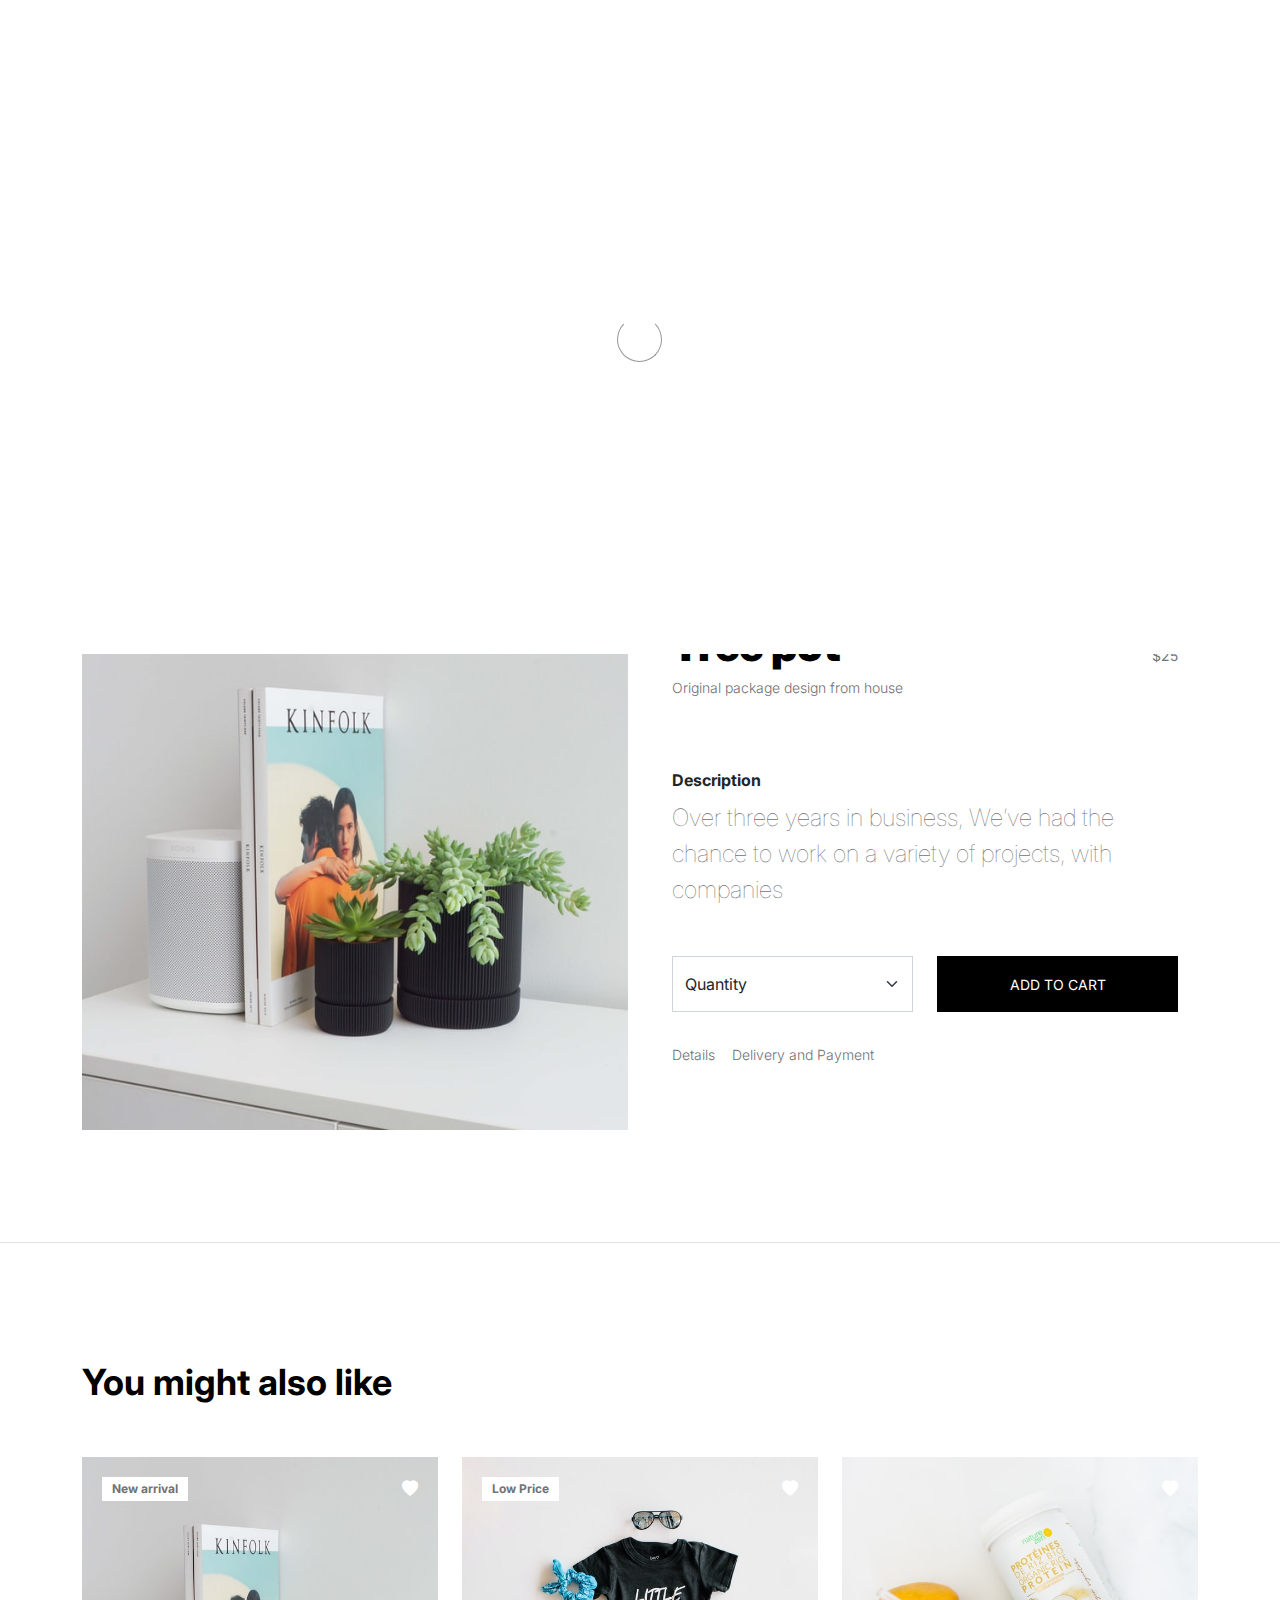
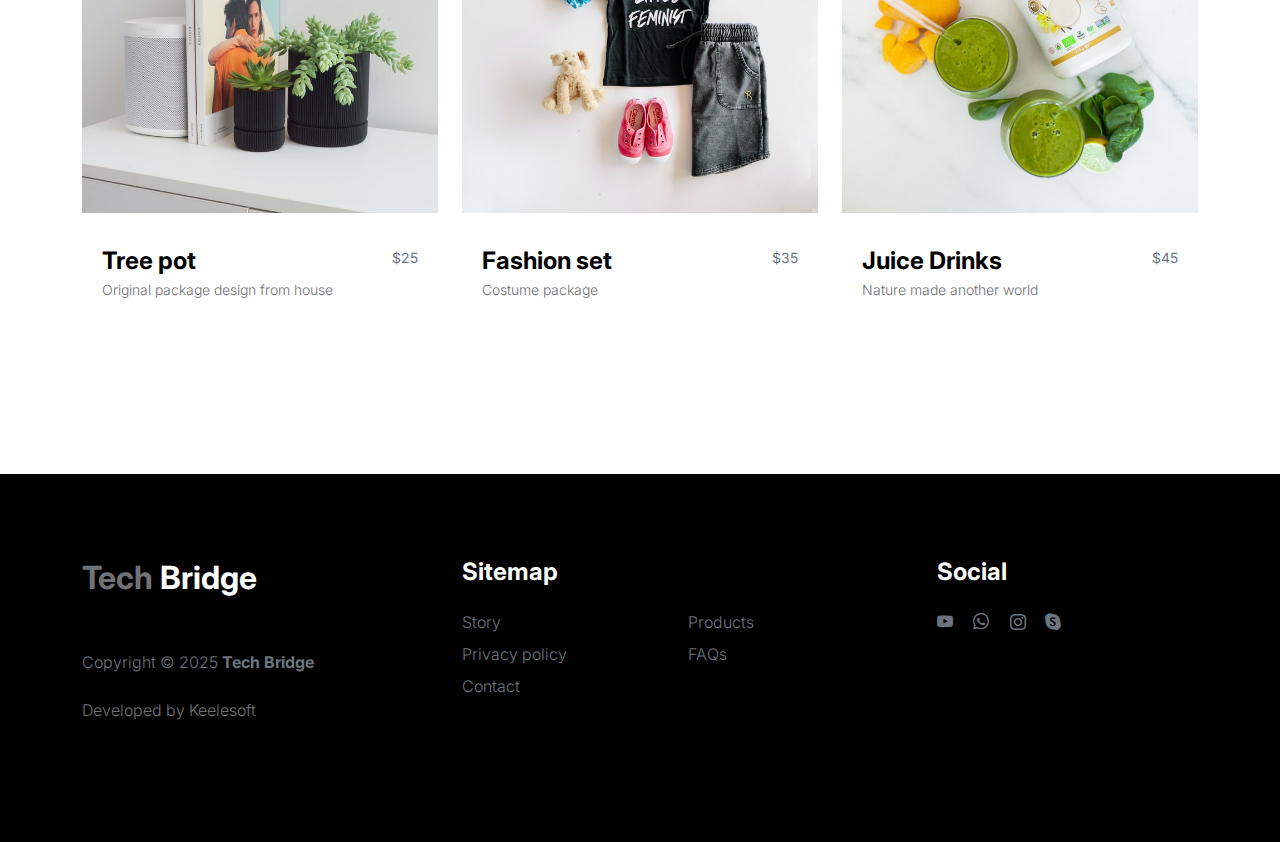
<file: product-detail.html>
<!doctype html>
<html lang="en">
    <head>
        <meta charset="utf-8">
        <meta name="viewport" content="width=device-width, initial-scale=1">

        <meta name="description" content="">
        <meta name="author" content="">
        <link rel="shortcut icon" href="images/logo/favicon.png" type="">
        <title>Tech Bridge - Product Detail</title>

        <!-- CSS FILES -->
        <link rel="preconnect" href="https://fonts.googleapis.com">

        <link rel="preconnect" href="https://fonts.gstatic.com" crossorigin>

        <link href="https://fonts.googleapis.com/css2?family=Inter:wght@100;300;400;700;900&display=swap" rel="stylesheet">

        <link href="css/bootstrap.min.css" rel="stylesheet">
        <link href="css/bootstrap-icons.css" rel="stylesheet">

        <link rel="stylesheet" href="css/slick.css"/>

        <link href="css/tooplate-little-fashion.css" rel="stylesheet">
<!--

TechBridge ltd

-->
    </head>
    
    <body>

        <section class="preloader">
            <div class="spinner">
                <span class="sk-inner-circle"></span>
            </div>
        </section>
    
        <main>

            <nav class="navbar navbar-expand-lg">
                <div class="container">
                    <button class="navbar-toggler" type="button" data-bs-toggle="collapse" data-bs-target="#navbarNav" aria-controls="navbarNav" aria-expanded="false" aria-label="Toggle navigation">
                        <span class="navbar-toggler-icon"></span>
                    </button>

                    <a class="navbar-brand" href="index.html">
                        <strong><span>Tech</span> Bridge</strong>
                    </a>

                    <div class="d-lg-none">
                        <a href="sign-in.html" class="bi-person custom-icon me-3"></a>

                        <a href="product-detail.html" class="bi-bag custom-icon"></a>
                    </div>

                    <div class="collapse navbar-collapse" id="navbarNav">
                        <ul class="navbar-nav mx-auto">
                            <li class="nav-item">
                                <a class="nav-link" href="index.html">Home</a>
                            </li>

                            <li class="nav-item">
                                <a class="nav-link" href="about.html">Story</a>
                            </li>

                            <!-- <li class="nav-item">
                                <a class="nav-link" href="products.html">Products</a>
                            </li> -->

                            <li class="nav-item">
                                <a class="nav-link" href="faq.html">FAQs</a>
                            </li>

                            <li class="nav-item">
                                <a class="nav-link" href="contact.html">Contact</a>
                            </li>
                        </ul>

                        <!-- <div class="d-none d-lg-block">
                            <a href="sign-in.html" class="bi-person custom-icon me-3"></a>

                            <a href="product-detail.html" class="bi-bag custom-icon"></a>
                        </div> -->
                    </div>
                </div>
            </nav>

            <header class="site-header section-padding d-flex justify-content-center align-items-center">
                <div class="container">
                    <div class="row">

                        <div class="col-lg-10 col-12">
                            <h1>
                                <span class="d-block text-primary">We provide you</span>
                                <span class="d-block text-dark">Fashionable Stuffs</span>
                            </h1>
                        </div>
                    </div>
                </div>
            </header>

            <section class="product-detail section-padding">
                <div class="container">
                    <div class="row">

                        <div class="col-lg-6 col-12">
                            <div class="product-thumb">
                                <img src="images/product/evan-mcdougall-qnh1odlqOmk-unsplash.jpeg" class="img-fluid product-image" alt="">
                            </div>
                        </div>

                        <div class="col-lg-6 col-12">
                            <div class="product-info d-flex">
                                <div>
                                    <h2 class="product-title mb-0">Tree pot</h2>

                                    <p class="product-p">Original package design from house</p>
                                </div>

                                <small class="product-price text-muted ms-auto mt-auto mb-5">$25</small>
                            </div>

                            <div class="product-description">

                                <strong class="d-block mt-4 mb-2">Description</strong>

                                <p class="lead mb-5">Over three years in business, We’ve had the chance to work on a variety of projects, with companies</p>
                            </div>

                            <div class="product-cart-thumb row">
                                <div class="col-lg-6 col-12">
                                    
                                    <select class="form-select cart-form-select" id="inputGroupSelect01">
                                        <option selected>Quantity</option>
                                        <option value="1">1</option>
                                        <option value="2">2</option>
                                        <option value="3">3</option>
                                        <option value="4">4</option>
                                        <option value="5">5</option>
                                    </select>
                                </div>

                                <div class="col-lg-6 col-12 mt-4 mt-lg-0">
                                    <button type="submit" class="btn custom-btn cart-btn" data-bs-toggle="modal" data-bs-target="#cart-modal">Add to Cart</button>
                                </div>

                                <p>
                                    <a href="#" class="product-additional-link">Details</a>

                                    <a href="#" class="product-additional-link">Delivery and Payment</a>
                                </p>
                            </div>

                        </div>

                    </div>
                </div>
            </section>

            <section class="related-product section-padding border-top">
                <div class="container">
                    <div class="row">

                        <div class="col-12">
                            <h3 class="mb-5">You might also like</h3>
                        </div>

                        <div class="col-lg-4 col-12 mb-3">
                            <div class="product-thumb">
                                <a href="product-detail.html">
                                    <img src="images/product/evan-mcdougall-qnh1odlqOmk-unsplash.jpeg" class="img-fluid product-image" alt="">
                                </a>

                                <div class="product-top d-flex">
                                    <span class="product-alert me-auto">New arrival</span>

                                    <a href="#" class="bi-heart-fill product-icon"></a>
                                </div>

                                <div class="product-info d-flex">
                                    <div>
                                        <h5 class="product-title mb-0">
                                            <a href="product-detail.html" class="product-title-link">Tree pot</a>
                                        </h5>

                                        <p class="product-p">Original package design from house</p>
                                    </div>

                                    <small class="product-price text-muted ms-auto mt-auto mb-5">$25</small>
                                </div>
                            </div>
                        </div>

                        <div class="col-lg-4 col-12 mb-3">
                            <div class="product-thumb">
                                <a href="product-detail.html">
                                    <img src="images/product/jordan-nix-CkCUvwMXAac-unsplash.jpeg" class="img-fluid product-image" alt="">
                                </a>

                                <div class="product-top d-flex">
                                    <span class="product-alert">Low Price</span>

                                    <a href="#" class="bi-heart-fill product-icon ms-auto"></a>
                                </div>

                                <div class="product-info d-flex">
                                    <div>
                                        <h5 class="product-title mb-0">
                                            <a href="product-detail.html" class="product-title-link">Fashion set</a>
                                        </h5>

                                        <p class="product-p">Costume package</p>
                                    </div>

                                    <small class="product-price text-muted ms-auto mt-auto mb-5">$35</small>
                                </div>
                            </div>
                        </div>

                        <div class="col-lg-4 col-12">
                            <div class="product-thumb">
                                <a href="product-detail.html">
                                    <img src="images/product/nature-zen-3Dn1BZZv3m8-unsplash.jpeg" class="img-fluid product-image" alt="">
                                </a>

                                <div class="product-top d-flex">
                                    <a href="#" class="bi-heart-fill product-icon ms-auto"></a>
                                </div>

                                <div class="product-info d-flex">
                                    <div>
                                        <h5 class="product-title mb-0">
                                            <a href="product-detail.html" class="product-title-link">Juice Drinks</a>
                                        </h5>

                                        <p class="product-p">Nature made another world</p>
                                    </div>

                                    <small class="product-price text-muted ms-auto mt-auto mb-5">$45</small>
                                </div>
                            </div>
                        </div>

                    </div>
                </div>
            </section>

        </main>

        <footer class="site-footer">
            <div class="container">
                <div class="row">

                    <div class="col-lg-3 col-10 me-auto mb-4">
                        <h4 class="text-white mb-3"><a href="index.html">Tech</a> Bridge</h4>
                        <p class="copyright-text text-muted mt-lg-5 mb-4 mb-lg-0">Copyright © 2025 <strong>Tech Bridge</strong></p>
                        <br>
                        <p class="copyright-text">Developed by <a href="https://www.Keelesoft.com/" target="_blank">Keelesoft</a></p>
                    </div>

                    <div class="col-lg-5 col-8">
                        <h5 class="text-white mb-3">Sitemap</h5>

                        <ul class="footer-menu d-flex flex-wrap">
                            <li class="footer-menu-item"><a href="about.html" class="footer-menu-link">Story</a></li>

                            <li class="footer-menu-item"><a href="#" class="footer-menu-link">Products</a></li>

                            <li class="footer-menu-item"><a href="#" class="footer-menu-link">Privacy policy</a></li>

                            <li class="footer-menu-item"><a href="#" class="footer-menu-link">FAQs</a></li>

                            <li class="footer-menu-item"><a href="#" class="footer-menu-link">Contact</a></li>
                        </ul>
                    </div>

                    <div class="col-lg-3 col-4">
                        <h5 class="text-white mb-3">Social</h5>

                        <ul class="social-icon">

                            <li><a href="#" class="social-icon-link bi-youtube"></a></li>

                            <li><a href="#" class="social-icon-link bi-whatsapp"></a></li>

                            <li><a href="#" class="social-icon-link bi-instagram"></a></li>

                            <li><a href="#" class="social-icon-link bi-skype"></a></li>
                        </ul>
                    </div>

                </div>
            </div>
        </footer>

        <!-- CART MODAL -->
        <div class="modal fade" id="cart-modal" tabindex="-1" aria-labelledby="exampleModalLabel" aria-hidden="true">
            <div class="modal-dialog modal-dialog-centered modal-lg">
                <div class="modal-content border-0">
                    <div class="modal-header flex-column">
                        <button type="button" class="btn-close" data-bs-dismiss="modal" aria-label="Close"></button>
                    </div>

                    <div class="modal-body">
                        <div class="row">
                            <div class="col-lg-6 col-12 mt-4 mt-lg-0">
                                <img src="images/product/evan-mcdougall-qnh1odlqOmk-unsplash.jpeg" class="img-fluid product-image" alt="">
                            </div>

                            <div class="col-lg-6 col-12 mt-3 mt-lg-0">
                                <h3 class="modal-title" id="exampleModalLabel">Tree pot</h3>

                                <p class="product-price text-muted mt-3">$25</p>

                                <p class="product-p">Quatity: <span class="ms-1">4</span></p>

                                <p class="product-p">Colour: <span class="ms-1">Black</span></p>

                                <p class="product-p pb-3">Size: <span class="ms-1">S/S</span></p>

                                <div class="border-top mt-4 pt-3">
                                    <p class="product-p"><strong>Total: <span class="ms-1">$100</span></strong></p>
                                </div>

                            </div>
                        </div>
                    </div>

                    <div class="modal-footer">
                        <div class="row w-50">
                            <button type="button" class="btn custom-btn cart-btn ms-lg-4">Checkout</button>
                        </div>
                    </div>
                </div>

            </div>
        </div>

        <!-- JAVASCRIPT FILES -->
        <script src="js/jquery.min.js"></script>
        <script src="js/bootstrap.bundle.min.js"></script>
        <script src="js/Headroom.js"></script>
        <script src="js/jQuery.headroom.js"></script>
        <script src="js/slick.min.js"></script>
        <script src="js/custom.js"></script>

    </body>
</html>
</file>
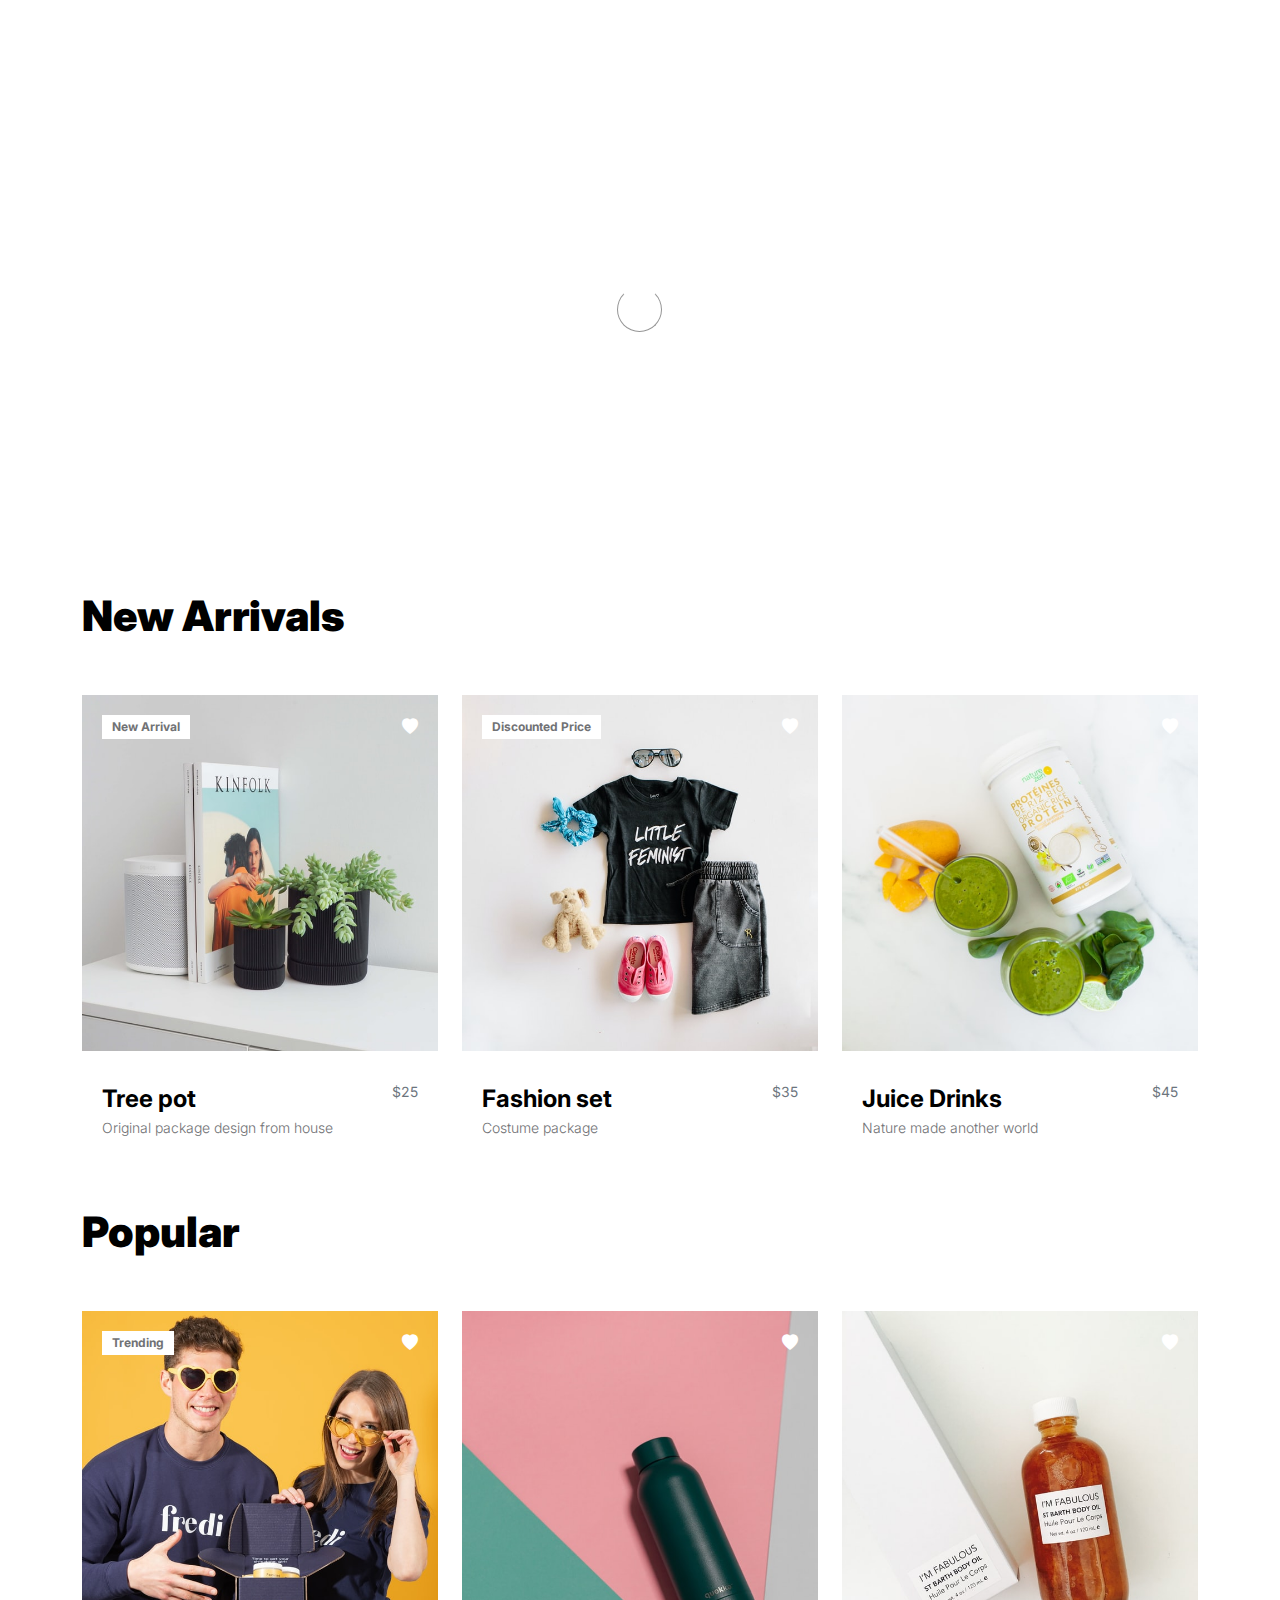
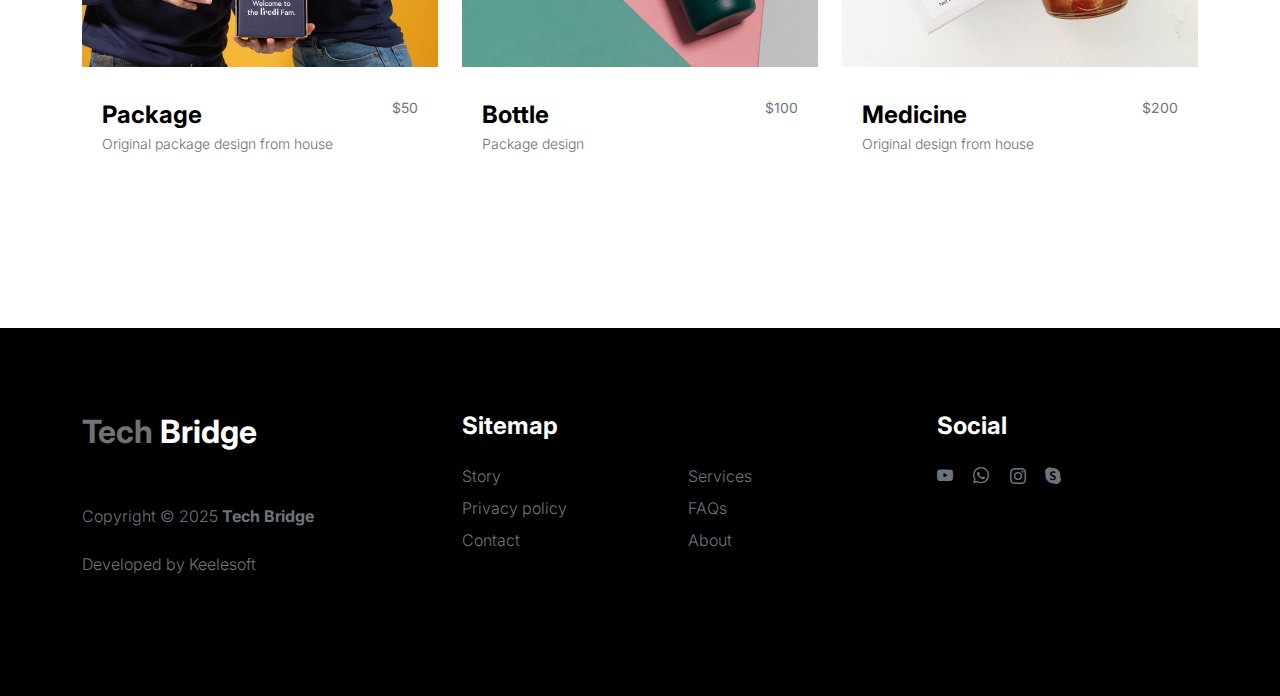
<file: products.html>
<!doctype html>
<html lang="en">
    <head>
        <meta charset="utf-8">
        <meta name="viewport" content="width=device-width, initial-scale=1">

        <meta name="description" content="">
        <meta name="author" content="">
        <link rel="shortcut icon" href="images/logo/favicon.png" type="">
        <title>Tech Bridge - Products</title>

        <!-- CSS FILES -->
        <link rel="preconnect" href="https://fonts.googleapis.com">

        <link rel="preconnect" href="https://fonts.gstatic.com" crossorigin>

        <link href="https://fonts.googleapis.com/css2?family=Inter:wght@100;300;400;700;900&display=swap" rel="stylesheet">

        <link href="css/bootstrap.min.css" rel="stylesheet">
        <link href="css/bootstrap-icons.css" rel="stylesheet">

        <link rel="stylesheet" href="css/slick.css"/>

        <link href="css/tooplate-little-fashion.css" rel="stylesheet">
<!--

TechBridge ltd
-->
    </head>
    
    <body>

        <section class="preloader">
            <div class="spinner">
                <span class="sk-inner-circle"></span>
            </div>
        </section>
    
        <main>

            <nav class="navbar navbar-expand-lg">
                <div class="container">
                    <button class="navbar-toggler" type="button" data-bs-toggle="collapse" data-bs-target="#navbarNav" aria-controls="navbarNav" aria-expanded="false" aria-label="Toggle navigation">
                        <span class="navbar-toggler-icon"></span>
                    </button>

                    <a class="navbar-brand" href="index.html">
                        <strong><span>Tech</span> Bridge</strong>
                    </a>

                    <!-- <div class="d-lg-none">
                        <a href="sign-in.html" class="bi-person custom-icon me-3"></a>

                        <a href="product-detail.html" class="bi-bag custom-icon"></a>
                    </div> -->

                    <div class="collapse navbar-collapse" id="navbarNav">
                        <ul class="navbar-nav mx-auto">
                            <li class="nav-item">
                                <a class="nav-link" href="index.html">Home</a>
                            </li>

                            <li class="nav-item">
                                <a class="nav-link" href="about.html">Story</a>
                            </li>

                            <!-- <li class="nav-item">
                                <a class="nav-link active" href="products.html">Products</a>
                            </li> -->

                            <li class="nav-item">
                                <a class="nav-link" href="faq.html">FAQs</a>
                            </li>

                            <li class="nav-item">
                                <a class="nav-link" href="contact.html">Contact</a>
                            </li>
                        </ul>

                        <!-- <div class="d-none d-lg-block">
                            <a href="sign-in.html" class="bi-person custom-icon me-3"></a>

                            <a href="product-detail.html" class="bi-bag custom-icon"></a>
                        </div> -->
                    </div>
                </div>
            </nav>

            <header class="site-header section-padding d-flex justify-content-center align-items-center">
                <div class="container">
                    <div class="row">

                        <div class="col-lg-10 col-12">
                            <h1>
                                <span class="d-block text-primary">Choose your</span>
                                <span class="d-block text-dark">favorite stuffs</span>
                            </h1>
                        </div>
                    </div>
                </div>
            </header>

            <section class="products section-padding">
                <div class="container">
                    <div class="row">
                        
                        <div class="col-12">
                            <h2 class="mb-5">New Arrivals</h2>
                        </div>

                        <div class="col-lg-4 col-12 mb-3">
                            <div class="product-thumb">
                                <a href="product-detail.html">
                                    <img src="images/product/evan-mcdougall-qnh1odlqOmk-unsplash.jpeg" class="img-fluid product-image" alt="">
                                </a>

                                <div class="product-top d-flex">
                                    <span class="product-alert me-auto">New Arrival</span>

                                    <a href="#" class="bi-heart-fill product-icon"></a>
                                </div>

                                <div class="product-info d-flex">
                                    <div>
                                        <h5 class="product-title mb-0">
                                            <a href="product-detail.html" class="product-title-link">Tree pot</a>
                                        </h5>

                                        <p class="product-p">Original package design from house</p>
                                    </div>

                                    <small class="product-price text-muted ms-auto">$25</small>
                                </div>
                            </div>
                        </div>

                        <div class="col-lg-4 col-12 mb-3">
                            <div class="product-thumb">
                                <a href="product-detail.html">
                                    <img src="images/product/jordan-nix-CkCUvwMXAac-unsplash.jpeg" class="img-fluid product-image" alt="">
                                </a>

                                <div class="product-top d-flex">
                                    <span class="product-alert">Discounted Price</span>

                                    <a href="#" class="bi-heart-fill product-icon ms-auto"></a>
                                </div>

                                <div class="product-info d-flex">
                                    <div>
                                        <h5 class="product-title mb-0">
                                            <a href="product-detail.html" class="product-title-link">Fashion set</a>
                                        </h5>

                                        <p class="product-p">Costume package</p>
                                    </div>

                                    <small class="product-price text-muted ms-auto">$35</small>
                                </div>
                            </div>
                        </div>

                        <div class="col-lg-4 col-12">
                            <div class="product-thumb">
                                <a href="product-detail.html">
                                    <img src="images/product/nature-zen-3Dn1BZZv3m8-unsplash.jpeg" class="img-fluid product-image" alt="">
                                </a>

                                <div class="product-top d-flex">
                                    <a href="#" class="bi-heart-fill product-icon ms-auto"></a>
                                </div>

                                <div class="product-info d-flex">
                                    <div>
                                        <h5 class="product-title mb-0">
                                            <a href="product-detail.html" class="product-title-link">Juice Drinks</a>
                                        </h5>

                                        <p class="product-p">Nature made another world</p>
                                    </div>

                                    <small class="product-price text-muted ms-auto">$45</small>
                                </div>
                            </div>
                        </div>

                        <div class="col-12">
                            <h2 class="mb-5">Popular</h2>
                        </div>

                        <div class="col-lg-4 col-12 mb-3">
                            <div class="product-thumb">
                                <a href="product-detail.html">
                                    <img src="images/product/team-fredi-8HRKoay8VJE-unsplash.jpeg" class="img-fluid product-image" alt="">
                                </a>

                                <div class="product-top d-flex">
                                    <span class="product-alert">Trending</span>

                                    <a href="#" class="bi-heart-fill product-icon ms-auto"></a>
                                </div>

                                <div class="product-info d-flex">
                                    <div>
                                        <h5 class="product-title mb-0">
                                            <a href="product-detail.html" class="product-title-link">Package</a>
                                        </h5>

                                        <p class="product-p">Original package design from house</p>
                                    </div>

                                    <small class="product-price text-muted ms-auto">$50</small>
                                </div>
                            </div>
                        </div>

                        <div class="col-lg-4 col-12 mb-3">
                            <div class="product-thumb">
                                <a href="product-detail.html">
                                    <img src="images/product/quokkabottles-kFc1_G1GvKA-unsplash.jpeg" class="img-fluid product-image" alt="">
                                </a>

                                <div class="product-top d-flex">
                                    <a href="#" class="bi-heart-fill product-icon ms-auto"></a>
                                </div>

                                <div class="product-info d-flex">
                                    <div>
                                        <h5 class="product-title mb-0">
                                            <a href="product-detail.html" class="product-title-link">Bottle</a>
                                        </h5>

                                        <p class="product-p">Package design</p>
                                    </div>

                                    <small class="product-price text-muted ms-auto">$100</small>
                                </div>
                            </div>
                        </div>

                        <div class="col-lg-4 col-12 mb-3">
                            <div class="product-thumb">
                                <a href="product-detail.html">
                                    <img src="images/product/anis-m-WnVrO-DvxcE-unsplash.jpeg" class="img-fluid product-image" alt="">
                                </a>

                                <div class="product-top d-flex">
                                    <a href="#" class="bi-heart-fill product-icon ms-auto"></a>
                                </div>

                                <div class="product-info d-flex">
                                    <div>
                                        <h5 class="product-title mb-0">
                                            <a href="product-detail.html" class="product-title-link">Medicine</a>
                                        </h5>

                                        <p class="product-p">Original design from house</p>
                                    </div>

                                    <small class="product-price text-muted ms-auto">$200</small>
                                </div>
                            </div>
                        </div>

                    </div>
                </div>
            </section>

        </main>

        <footer class="site-footer">
            <div class="container">
                <div class="row">

                    <div class="col-lg-3 col-10 me-auto mb-4">
                        <h4 class="text-white mb-3"><a href="index.html">Tech</a> Bridge</h4>
                        <p class="copyright-text text-muted mt-lg-5 mb-4 mb-lg-0">Copyright © 2025 <strong>Tech Bridge</strong></p>
                        <br>
                        <p class="copyright-text">Developed by <a href="https://www.Keelesoft.com/" target="_blank">Keelesoft</a></p>
                    </div>

                    <div class="col-lg-5 col-8">
                        <h5 class="text-white mb-3">Sitemap</h5>

                        <ul class="footer-menu d-flex flex-wrap">
                            <li class="footer-menu-item"><a href="about.html" class="footer-menu-link">Story</a></li>

                            <li class="footer-menu-item"><a href="#" class="footer-menu-link">Services</a></li>

                            <li class="footer-menu-item"><a href="#" class="footer-menu-link">Privacy policy</a></li>

                            <li class="footer-menu-item"><a href="#" class="footer-menu-link">FAQs</a></li>

                            <li class="footer-menu-item"><a href="#" class="footer-menu-link">Contact</a></li>

                            <li class="footer-menu-item"><a href="#" class="footer-menu-link">About</a></li>
                        </ul>
                    </div>

                    <div class="col-lg-3 col-4">
                        <h5 class="text-white mb-3">Social</h5>

                        <ul class="social-icon">

                            <li><a href="#" class="social-icon-link bi-youtube"></a></li>

                            <li><a href="#" class="social-icon-link bi-whatsapp"></a></li>

                            <li><a href="#" class="social-icon-link bi-instagram"></a></li>

                            <li><a href="#" class="social-icon-link bi-skype"></a></li>
                        </ul>
                    </div>

                </div>
            </div>
        </footer>

        <!-- JAVASCRIPT FILES -->
        <script src="js/jquery.min.js"></script>
        <script src="js/bootstrap.bundle.min.js"></script>
        <script src="js/Headroom.js"></script>
        <script src="js/jQuery.headroom.js"></script>
        <script src="js/slick.min.js"></script>
        <script src="js/custom.js"></script>

    </body>
</html>
</file>
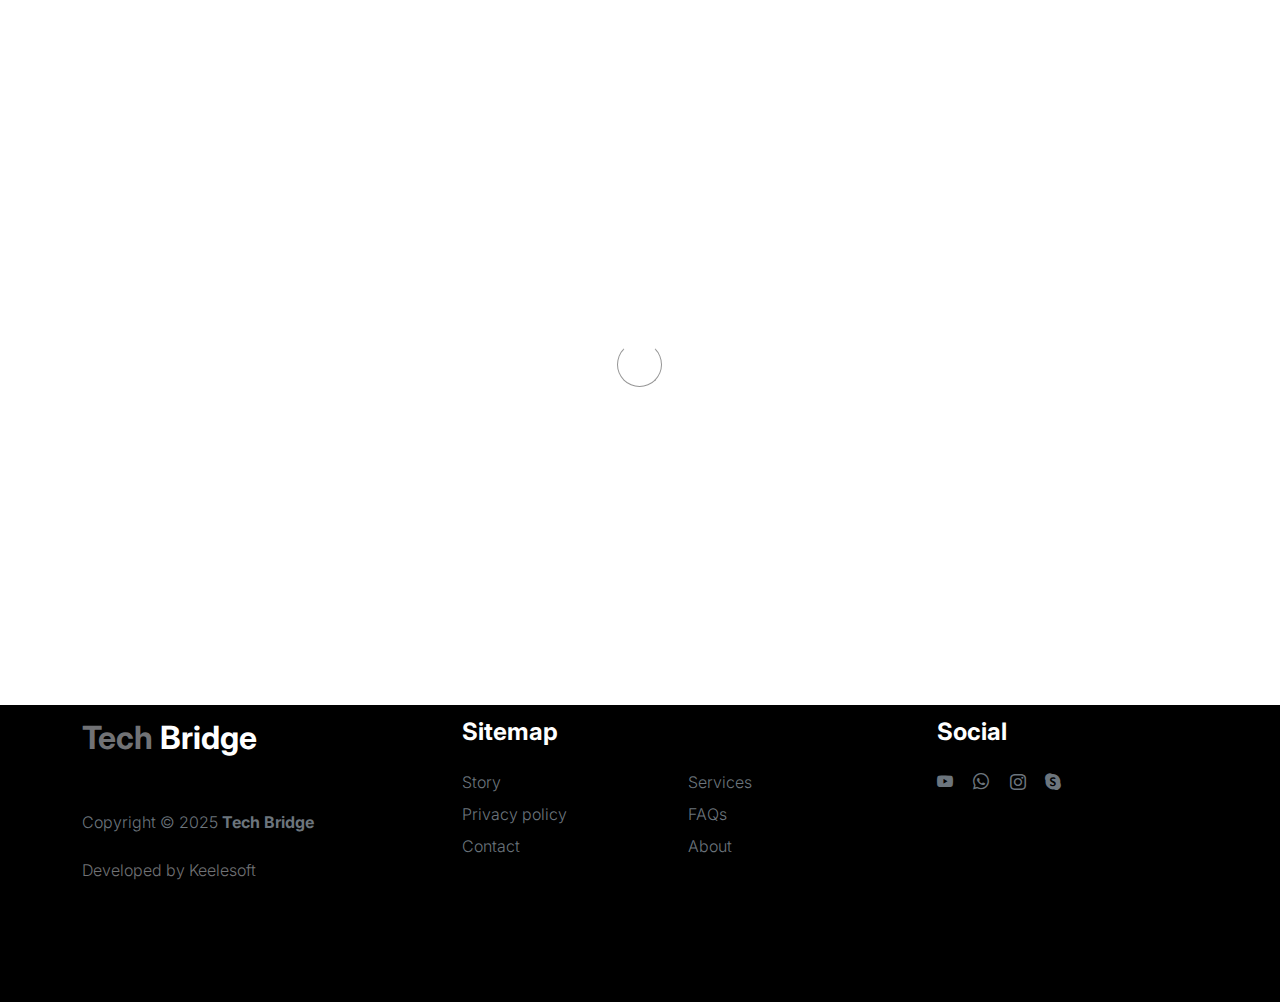
<file: sign-in.html>
<!doctype html>
<html lang="en">
    <head>
        <meta charset="utf-8">
        <meta name="viewport" content="width=device-width, initial-scale=1">

        <meta name="description" content="">
        <meta name="author" content="">
        <link rel="shortcut icon" href="images/logo/favicon.png" type="">
        <title>Tech Bridge - Sign In Page</title>

        <!-- CSS FILES -->
        <link rel="preconnect" href="https://fonts.googleapis.com">

        <link rel="preconnect" href="https://fonts.gstatic.com" crossorigin>

        <link href="https://fonts.googleapis.com/css2?family=Inter:wght@100;300;400;700;900&display=swap" rel="stylesheet">

        <link href="css/bootstrap.min.css" rel="stylesheet">
        <link href="css/bootstrap-icons.css" rel="stylesheet">

        <link rel="stylesheet" href="css/slick.css"/>

        <link href="css/tooplate-little-fashion.css" rel="stylesheet">
        
<!--

TechBridge ltd

-->
    </head>
    
    <body>

        <section class="preloader">
            <div class="spinner">
                <span class="sk-inner-circle"></span>
            </div>
        </section>
    
        <main>

            <section class="sign-in-form section-padding">
                <div class="container">
                    <div class="row">

                        <div class="col-lg-8 mx-auto col-12">

                            <h1 class="hero-title text-center mb-5">Sign In</h1>

                            <div class="row">
                                <div class="col-lg-8 col-11 mx-auto">
                                    <form role="form" method="post">

                                        <div class="form-floating mb-4 p-0">
                                            <input type="email" name="email" id="email" pattern="[^ @]*@[^ @]*" class="form-control" placeholder="Email address" required>

                                            <label for="email">Email address</label>
                                        </div>

                                        <div class="form-floating p-0">
                                            <input type="password" name="password" id="password" class="form-control" placeholder="Password" required>

                                            <label for="password">Password</label>
                                        </div>

                                        <button type="submit" class="btn custom-btn form-control mt-4 mb-3">
                                            Sign in
                                        </button>

                                        <p class="text-center">Don’t have an account? <a href="sign-up.html">Create One</a></p>

                                    </form>
                                </div>
                            </div>
                            
                        </div>

                    </div>
                </div>
            </section>

        </main>

        <footer class="site-footer">
            <div class="container">
                <div class="row">

                    <div class="col-lg-3 col-10 me-auto mb-4">
                        <h4 class="text-white mb-3"><a href="index.html">Tech</a> Bridge</h4>
                        <p class="copyright-text text-muted mt-lg-5 mb-4 mb-lg-0">Copyright © 2025 <strong>Tech Bridge</strong></p>
                        <br>
                        <p class="copyright-text">Developed by <a href="https://www.Keelesoft.com/" target="_blank">Keelesoft</a></p>
                    </div>

                    <div class="col-lg-5 col-8">
                        <h5 class="text-white mb-3">Sitemap</h5>

                        <ul class="footer-menu d-flex flex-wrap">
                            <li class="footer-menu-item"><a href="about.html" class="footer-menu-link">Story</a></li>

                            <li class="footer-menu-item"><a href="#" class="footer-menu-link">Services</a></li>

                            <li class="footer-menu-item"><a href="#" class="footer-menu-link">Privacy policy</a></li>

                            <li class="footer-menu-item"><a href="#" class="footer-menu-link">FAQs</a></li>

                            <li class="footer-menu-item"><a href="#" class="footer-menu-link">Contact</a></li>

                            <li class="footer-menu-item"><a href="#" class="footer-menu-link">About</a></li>
                        </ul>
                    </div>

                    <div class="col-lg-3 col-4">
                        <h5 class="text-white mb-3">Social</h5>

                        <ul class="social-icon">

                            <li><a href="#" class="social-icon-link bi-youtube"></a></li>

                            <li><a href="#" class="social-icon-link bi-whatsapp"></a></li>

                            <li><a href="#" class="social-icon-link bi-instagram"></a></li>

                            <li><a href="#" class="social-icon-link bi-skype"></a></li>
                        </ul>
                    </div>

                </div>
            </div>
        </footer>

        <!-- JAVASCRIPT FILES -->
        <script src="js/jquery.min.js"></script>
        <script src="js/bootstrap.bundle.min.js"></script>
        <script src="js/Headroom.js"></script>
        <script src="js/jQuery.headroom.js"></script>
        <script src="js/slick.min.js"></script>
        <script src="js/custom.js"></script>

    </body>
</html>
</file>
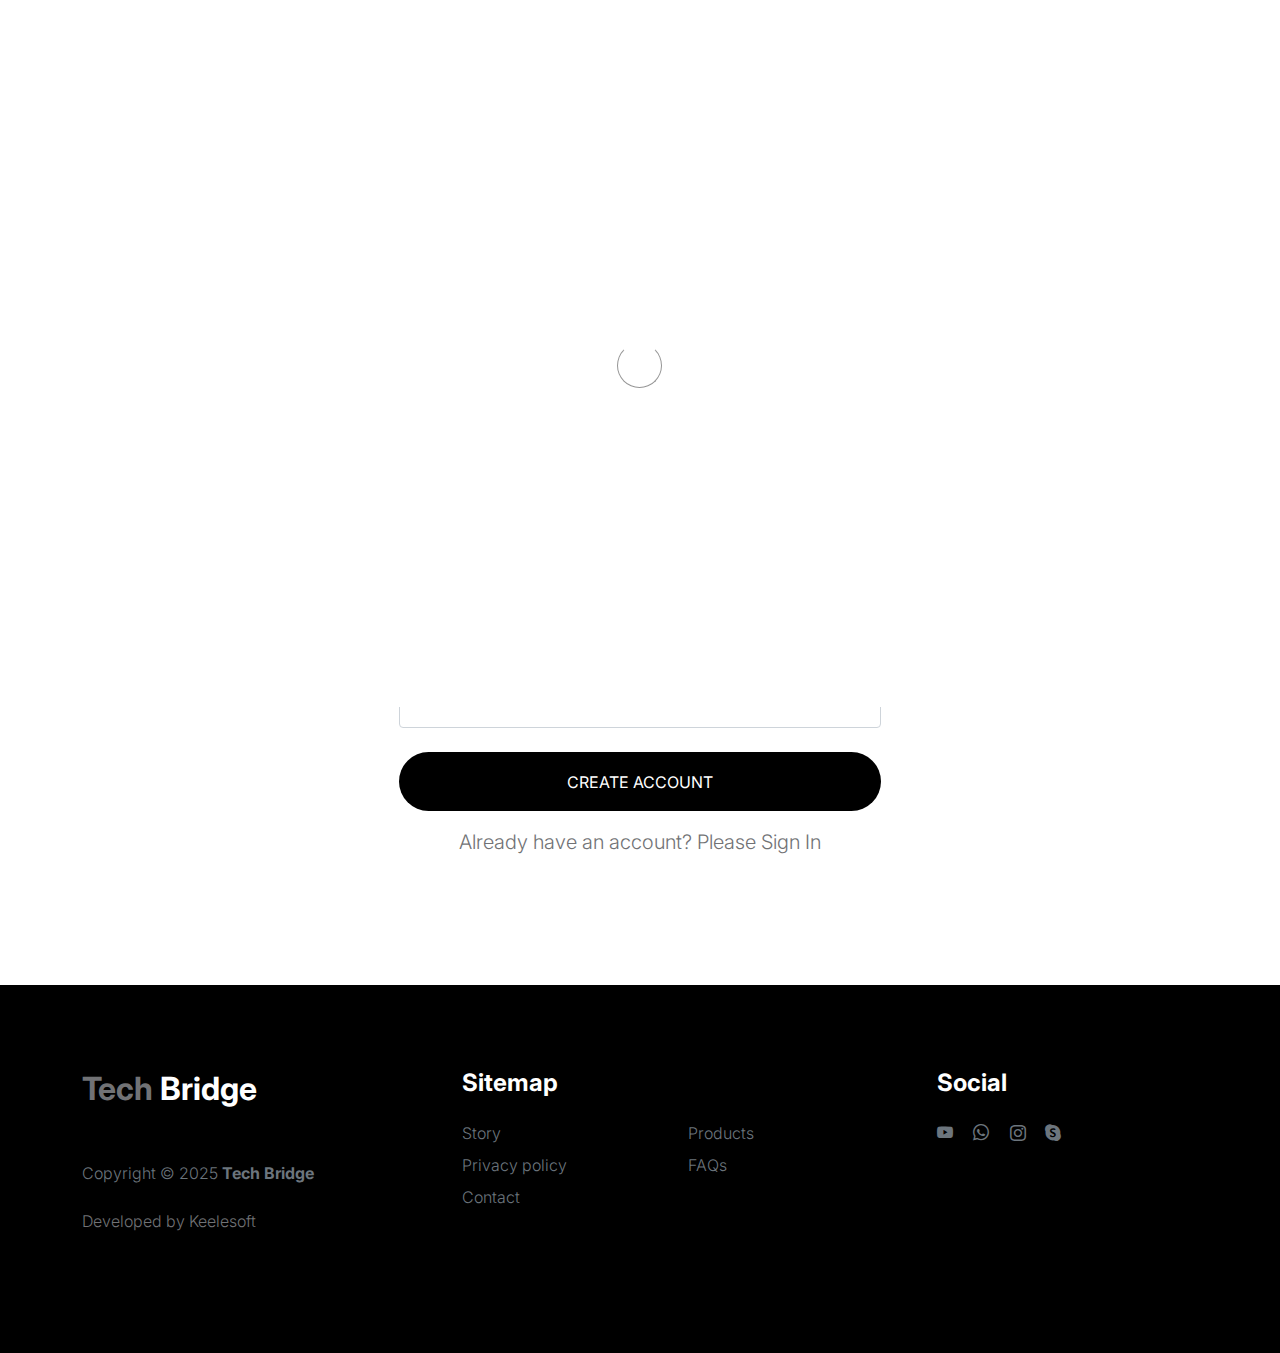
<file: sign-up.html>
<!doctype html>
<html lang="en">
    <head>
        <meta charset="utf-8">
        <meta name="viewport" content="width=device-width, initial-scale=1">

        <meta name="description" content="">
        <meta name="author" content="">
        <link rel="shortcut icon" href="images/logo/favicon.png" type="">
        <title>Tech Bridge - Sign Up Page</title>

        <!-- CSS FILES -->
        <link rel="preconnect" href="https://fonts.googleapis.com">

        <link rel="preconnect" href="https://fonts.gstatic.com" crossorigin>

        <link href="https://fonts.googleapis.com/css2?family=Inter:wght@100;300;400;700;900&display=swap" rel="stylesheet">

        <link href="css/bootstrap.min.css" rel="stylesheet">
        <link href="css/bootstrap-icons.css" rel="stylesheet">

        <link rel="stylesheet" href="css/slick.css"/>

        <link href="css/tooplate-little-fashion.css" rel="stylesheet">
        
<!--

TechBridge ltd

-->
    </head>
    
    <body>

        <section class="preloader">
            <div class="spinner">
                <span class="sk-inner-circle"></span>
            </div>
        </section>
    
        <main>

            <section class="sign-in-form section-padding">
                <div class="container">
                    <div class="row">

                        <div class="col-lg-8 mx-auto col-12">

                            <h1 class="hero-title text-center mb-5">Sign Up</h1>

                            <div class="social-login d-flex flex-column w-50 m-auto">
                                
                                <a href="#" class="btn custom-btn social-btn mb-4">
                                    <i class="bi bi-google me-3"></i>

                                    Continue with Google
                                </a>

                                <a href="#" class="btn custom-btn social-btn">
                                    <i class="bi bi-facebook me-3"></i>

                                    Continue with Facebook
                                </a>
                            </div>

                            <div class="div-separator w-50 m-auto my-5"><span>or</span></div>

                            <div class="row">
                                <div class="col-lg-8 col-11 mx-auto">
                                    <form role="form" method="post">

                                        <div class="form-floating">
                                            <input type="email" name="email" id="email" pattern="[^ @]*@[^ @]*" class="form-control" placeholder="Email address" required>

                                            <label for="email">Email address</label>
                                        </div>

                                        <div class="form-floating my-4">
                                            <input type="password" name="password" id="password" pattern="[0-9a-zA-Z]{4,10}" class="form-control" placeholder="Password" required>

                                            <label for="password">Password</label>
                                            
                                            <p class="text-center">* shall include 0-9 a-z A-Z in 4 to 10 characters</p>
                                        </div>

                                        <div class="form-floating">
                                            <input type="password" name="confirm_password" id="confirm_password" pattern="[0-9a-zA-Z]{4,10}" class="form-control" placeholder="Password" required>

                                            <label for="confirm_password">Password Confirmation</label>
                                        </div>

                                        <button type="submit" class="btn custom-btn form-control mt-4 mb-3">
                                            Create account
                                        </button>

                                        <p class="text-center">Already have an account? Please <a href="sign-in.html">Sign In</a></p>

                                    </form>
                                </div>
                            </div>
                            
                        </div>

                    </div>
                </div>
            </section>

        </main>

        <footer class="site-footer">
            <div class="container">
                <div class="row">

                    <div class="col-lg-3 col-10 me-auto mb-4">
                        <h4 class="text-white mb-3"><a href="index.html">Tech</a> Bridge</h4>
                        <p class="copyright-text text-muted mt-lg-5 mb-4 mb-lg-0">Copyright © 2025 <strong>Tech Bridge</strong></p>
                        <br>
                        <p class="copyright-text">Developed by <a href="https://www.Keelesoft.com/" target="_blank">Keelesoft</a></p>
                    </div>

                    <div class="col-lg-5 col-8">
                        <h5 class="text-white mb-3">Sitemap</h5>

                        <ul class="footer-menu d-flex flex-wrap">
                            <li class="footer-menu-item"><a href="about.html" class="footer-menu-link">Story</a></li>

                            <li class="footer-menu-item"><a href="#" class="footer-menu-link">Products</a></li>

                            <li class="footer-menu-item"><a href="#" class="footer-menu-link">Privacy policy</a></li>

                            <li class="footer-menu-item"><a href="#" class="footer-menu-link">FAQs</a></li>

                            <li class="footer-menu-item"><a href="#" class="footer-menu-link">Contact</a></li>
                        </ul>
                    </div>

                    <div class="col-lg-3 col-4">
                        <h5 class="text-white mb-3">Social</h5>

                        <ul class="social-icon">

                            <li><a href="#" class="social-icon-link bi-youtube"></a></li>

                            <li><a href="#" class="social-icon-link bi-whatsapp"></a></li>

                            <li><a href="#" class="social-icon-link bi-instagram"></a></li>

                            <li><a href="#" class="social-icon-link bi-skype"></a></li>
                        </ul>
                    </div>

                </div>
            </div>
        </footer>

        <!-- JAVASCRIPT FILES -->
        <script src="js/jquery.min.js"></script>
        <script src="js/bootstrap.bundle.min.js"></script>
        <script src="js/Headroom.js"></script>
        <script src="js/jQuery.headroom.js"></script>
        <script src="js/slick.min.js"></script>
        <script src="js/custom.js"></script>

    </body>
</html>
</file>
<file: css/tooplate-little-fashion.css>
/*

TechBridge ltd

*/


/*---------------------------------------
  CUSTOM PROPERTIES ( VARIABLES )             
-----------------------------------------*/
:root {
  --white-color:                #FFFFFF;
  --primary-color:              #c28500;
  --section-bg-color:           #f0f8ff;
  --dark-color:                 #000000;
  --grey-color:                 #d0d1d1;
  --p-color:                    #717275;

  --body-font-family:           'Inter', sans-serif;

  --h5-font-size:               24px;
  --p-font-size:                20px;
  --copyright-text-font-size:   16px;
  --product-link-font-size:     14px;
  --custom-link-font-size:      12px;

  --font-weight-thin:           100;
  --font-weight-light:          300;
  --font-weight-normal:         400;
  --font-weight-bold:           700;
  --font-weight-black:          900;
}

body,
html {
  height: 100%;
}

html {
  scroll-behavior: smooth;
}

@media screen and (prefers-reduced-motion: reduce) {
  html {
    scroll-behavior: auto;
  }
}

body {
    background: var(--white-color);
    font-family: var(--body-font-family);    
    position: relative;
}

/*---------------------------------------
  TYPOGRAPHY               
-----------------------------------------*/

h2,
h3,
h4,
h5,
h6 {
  color: var(--dark-color);
  line-height: inherit;
}

h1,
h2,
h3,
h4,
h5,
h6 {
  font-weight: var(--font-weight-bold);
}

h1,
h2 {
  font-weight: var(--font-weight-black);
}

h1 {
  font-size: 64px;
  line-height: normal;
}

h2 {
  font-size: 42px;
}

h3 {
  font-size: 36px;
}

h4 {
  font-size: 32px;
}

h5 {
  font-size: 24px;
}

h6 {
  font-size: 20px;
}

p {
  color: var(--p-color);
  font-size: var(--p-font-size);
  font-weight: var(--font-weight-light);
}

a, 
button {
  touch-action: manipulation;
  transition: all 0.3s;
}

a {
  color: var(--p-color);
  text-decoration: none;
}

a:hover {
  color: var(--primary-color);
}

.text-primary {
  color: var(--primary-color) !important;
}

::selection {
  background: var(--primary-color);
  color: var(--white-color);
}

/*---------------------------------------
  CUSTOM LINK               
-----------------------------------------*/
.custom-link {
  color: var(--p-color);
  font-size: var(--custom-link-font-size);
  font-weight: var(--font-weight-bold);
  text-transform: uppercase;
  position: relative;
}

.custom-link i {
  position: absolute;
  opacity: 0;
  bottom: 0;
  left: 100%;
  transition: all 0.3s;
  line-height: normal;
}

.custom-link:hover i {
  opacity: 1;
  left: 101%;
}

.lead {
  font-size: 1.5rem;
  font-weight: var(--font-weight-thin);
}

b,
strong {
  font-weight: var(--font-weight-bold);
}

/*---------------------------------------
  PRE LOADER               
-----------------------------------------*/
.preloader {
  position: fixed;
  top: 0;
  left: 0;
  width: 100%;
  height: 100%;
  z-index: 99999;
  display: flex;
  flex-flow: row nowrap;
  justify-content: center;
  align-items: center;
  background: none repeat scroll 0 0 var(--white-color);
}

.spinner {
  border: 1px solid transparent;
  border-radius: 5px;
  position: relative;
}

.spinner::before {
  content: '';
  box-sizing: border-box;
  position: absolute;
  top: 50%;
  left: 50%;
  width: 45px;
  height: 45px;
  margin-top: -10px;
  margin-left: -23px;
  border-radius: 50%;
  border: 1px solid #959595;
  border-top-color: var(--white-color);
  animation: spinner .9s linear infinite;
}

@keyframes spinner {
  to {transform: rotate(360deg);}
}

/*---------------------------------------
  CUSTOM BUTTON & ICON              
-----------------------------------------*/
.custom-btn {
  background: var(--dark-color);
  border-radius: 50px;
  color: var(--white-color);
  font-size: var(--copyright-text-font-size);
  text-transform: uppercase;
  padding: 16.50px 20px;
}

.social-btn {
  background: transparent;
  border: 1px solid var(--grey-color);
  color: var(--dark-color);
  text-transform: none;
}

.social-btn:hover {
  border-color: transparent;
}

.cart-form-select {
  border-radius: 0;
  padding-top: 15px;
  padding-bottom: 15px;
}

.cart-btn {
  border-radius: 0;
  width: 100%;
  font-size: var(--product-link-font-size);
}

.custom-btn:hover,
.slick-slideshow .custom-btn:hover {
  background: var(--primary-color);
  color: var(--white-color);
}

.custom-icon {
  color: var(--p-color);
  font-size: 24px;
}

.custom-icon {
  display: inline-block;
  vertical-align: middle;
}

.bi-bag.custom-icon {
  font-size: 17px;
}

.featured-icon {
  color: var(--grey-color);
  font-size: 52px;
}

/*---------------------------------------
  DIV SEPARATOR               
-----------------------------------------*/
.div-separator {
  position: relative;
}

.div-separator::before {
  content: "";
  height: 1px;
  background: var(--grey-color);
  display: block;
  width: 100%;
}

.div-separator span {
  position: absolute;
  top: 50%;
  margin-left: -22.5px;
  left: 50%;
  text-align: center;
  background: var(--white-color);
  margin-top: -11px;
  color: var(--dark-color);
  font-weight: var(--font-weight-bold);
  font-size: 14px;
  width: 35px;
  text-transform: uppercase;
}

/*---------------------------------------
  FULL IMAGE               
-----------------------------------------*/
.full-image-img {
  display: block;
  position: absolute;
  z-index: -1;
  right: 0;
  width: 100%;
  bottom: -120px;
  min-width: 650px;
}

@media (min-width: 1600px) {
  .full-image-img {
    bottom: -200px;
  }
}

/*---------------------------------------
  NAVIGATION               
-----------------------------------------*/
.navbar {
  background: var(--white-color);
  position: fixed;
  top: 0;
  right: 0;
  left: 0;
  padding: 25px 0;
  z-index: 2;
  will-change: transform;
  transition: transform 300ms linear;
}

.navbar span, h2 span, h4 span {
	color: var(--primary-color);
}

.navbar.headroom--not-top {
  padding: 20px 0;
}

.headroom--pinned {
  transform: translate(0, 0);
}

.headroom--unpinned {
  transform: translate(0, -150%);
}

.navbar-brand {
  color: var(--dark-color);
  font-size: 24px;
  font-weight: var(--font-weight-light);
  margin: 0;
  padding: 0;
}

.navbar-expand-lg .navbar-nav .nav-link {
  display: inline-block;
  padding: 0;
  margin-right: 1.5rem;
  margin-left: 1.5rem;
}

.nav-link {
  color: var(--p-color);
  font-size: 16px;
  position: relative;
}

.navbar .nav-link::after {
  position: absolute;
  top: 100%;
  left: 0;
  width: 100%;
  height: 2px;
  background: var(--grey-color);
  content: '';
  opacity: 0;
  -webkit-transition: opacity 0.3s, -webkit-transform 0.3s;
  -moz-transition: opacity 0.3s, -moz-transform 0.3s;
  transition: opacity 0.3s, transform 0.3s;
  -webkit-transform: translateY(10px);
  -moz-transform: translateY(10px);
  transform: translateY(10px);
}

.navbar .nav-link.active::after, 
.navbar .nav-link:hover::after {
  opacity: 1;
  -webkit-transform: translateY(0px);
  -moz-transform: translateY(0px);
  transform: translateY(0px);
}

.navbar .nav-link.active,
.navbar .nav-link:hover {
  color: var(--primary-color);
}

.nav-link:focus, 
.nav-link:hover {
  color: var(--p-color);
}

.navbar-toggler {
  border: 0;
  padding: 0;
  cursor: pointer;
  margin: 0;
  width: 30px;
  height: 35px;
  outline: none;
}

.navbar-toggler:focus {
  outline: none;
  box-shadow: none;
}

.navbar-toggler[aria-expanded="true"] .navbar-toggler-icon {
  background: transparent;
}

.navbar-toggler[aria-expanded="true"] .navbar-toggler-icon:before,
.navbar-toggler[aria-expanded="true"] .navbar-toggler-icon:after {
  transition: top 300ms 50ms ease, -webkit-transform 300ms 350ms ease;
  transition: top 300ms 50ms ease, transform 300ms 350ms ease;
  transition: top 300ms 50ms ease, transform 300ms 350ms ease, -webkit-transform 300ms 350ms ease;
  top: 0;
}

.navbar-toggler[aria-expanded="true"] .navbar-toggler-icon:before {
  transform: rotate(45deg);
}

.navbar-toggler[aria-expanded="true"] .navbar-toggler-icon:after {
  transform: rotate(-45deg);
}

.navbar-toggler .navbar-toggler-icon {
  background: var(--dark-color);
  transition: background 10ms 300ms ease;
  display: block;
  width: 30px;
  height: 2px;
  position: relative;
}

.navbar-toggler .navbar-toggler-icon::before,
.navbar-toggler .navbar-toggler-icon::after {
  transition: top 300ms 350ms ease, -webkit-transform 300ms 50ms ease;
  transition: top 300ms 350ms ease, transform 300ms 50ms ease;
  transition: top 300ms 350ms ease, transform 300ms 50ms ease, -webkit-transform 300ms 50ms ease;
  position: absolute;
  right: 0;
  left: 0;
  background: var(--dark-color);
  width: 30px;
  height: 2px;
  content: '';
}

.navbar-toggler .navbar-toggler-icon:before {
  top: -8px;
}

.navbar-toggler .navbar-toggler-icon:after {
  top: 8px;
}

/*---------------------------------------
  SITE HEADER              
-----------------------------------------*/
.site-header {
  background-color: var(--section-bg-color);
  position: relative;
  overflow: hidden;
  margin-top: 86px;
}

.site-header.section-padding {
  padding-top: 7rem;
  padding-bottom: 7rem;
}

.site-header.section-padding-img {
  padding-top: 10rem;
  padding-bottom: 10rem;
}

.header-image {
  position: absolute;
  top: 0;
  right: 0;
  width: 50%;
  height: 100%;
  object-fit: cover;
}

/*---------------------------------------
  SLICK SLIDESHOW               
-----------------------------------------*/
@media (min-width: 992px) {
  .slick-slideshow {
    height: 100vh;
  }
}

.slick-slideshow {
  margin-top: 86px;
}

.slick-title {
  color: var(--white-color);
}

.slick-custom {
  position: relative;
}

.slick-custom img {
  width: 100%;
  object-fit: cover;
}

.slick-bottom {
  background: linear-gradient(to top, var(--dark-color), transparent 90%);
  position: absolute;
  z-index: 2;
  bottom: 0;
  right: 0;
  left: 0;
  width: 100%;
  height: 100%;
}

.slick-bottom .container {
  position: absolute;
  top: 40%;
  left: 50%;
  transform: translate(-50%, -40%);
}

.slick-overlay {
  background: linear-gradient(to top, #000, transparent 120%);
  position: absolute;
  top: 0;
  right: 0;
  bottom: 0;
  left: 0;
}

.slick-slideshow .custom-btn {
  font-weight: var(--font-weight-bold);
  display: inline-block;
  padding-right: 32px;
  padding-left: 32px;
}

@media (min-width: 576px) {
  .slick-slideshow .slick-dots {
    max-width: 540px;
  }
}

@media (min-width: 768px) {
  .slick-slideshow .slick-dots {
    max-width: 720px;
  }
}

@media (min-width: 992px) {
  .slick-slideshow .slick-dots {
    max-width: 960px;
  }
}

@media (min-width: 1200px) {
  .slick-slideshow .slick-dots {
    max-width: 1140px;
  }
}

@media (min-width: 1400px) {
  .slick-slideshow .slick-dots {
    max-width: 1320px;
  }
}

.slick-slideshow .slick-dots {
  position: absolute;
  z-index: 2;
  top: 50%;
  left: 0;
  right: 0;
  transform: translate(0, -50%);
  margin: 0 auto;
  padding: 0;
}

.slick-slideshow .slick-dots li {
  background: transparent;
  border: 5px solid rgba(255, 255, 255, 0.35);
  border-radius: 100%;
  display: block;
  width: 30px;
  height: 30px;
  margin: 10px;
  padding: 5px;
  margin-left: auto;
  cursor: pointer;
}

.slick-slideshow .slick-dots button {
  background: transparent;
  border: none;
  color: transparent;
  display: block;
  width: 100%;
  height: 0;
  margin: 0;
  padding: 0;
  outline: none;
  height: 0;
}

.slick-slideshow .slick-dots li:hover,
.slick-slideshow .slick-dots .slick-active {
  background: var(--white-color);
}

/*---------------------------------------
  CUSTOM CIRCLE IMAGES               
-----------------------------------------*/

.custom-circle-image {
  border-radius: 100px;
  width: 55px;
  height: 55px;
}

.custom-circle-image.team-image {
  width: 85px;
  height: 85px;
}

/*---------------------------------------
  TESTIMONIAL               
-----------------------------------------*/
.slick-testimonial .slick-list,
.slick-testimonial .slick-track {
  height: 100%;
}

.slick-testimonial {
  margin: auto;
}

.slick-testimonial-caption {
  quotes: '❝' '❞';
  position: relative;
  padding: 5rem 7rem;
}

.slick-testimonial-caption::before {
  content: open-quote;
  display: inline-block;
  color: var(--primary-color);
  font-family: auto;
  font-size: 100px;
  height: 0;
  position: absolute;
  top: 0;
  left: 0;
}

.slick-testimonial .slick-dots {
  text-align: center;
}

.slick-testimonial .slick-dots li {
  background: var(--grey-color);
  display: inline-block;
  vertical-align: top;
  width: 16%;
  height: 1px;
}

.slick-testimonial .slick-dots button {
  background: transparent;
  border: none;
  color: transparent;
  display: block;
  width: 100%;
  height: 0;
  margin: 0;
  padding: 0;
}

.slick-testimonial .slick-dots li:hover,
.slick-testimonial .slick-dots .slick-active {
  background: var(--dark-color);
}

/*---------------------------------------
  SECTION               
-----------------------------------------*/
section {
  content-visibility: auto;
  contain-intrinsic-size: 700px;
}

.section-padding {
  padding-top: 7rem;
  padding-bottom: 7rem;
}

.featured {
  background: var(--section-bg-color);
}

/*---------------------------------------
  ABOUT               
-----------------------------------------*/
.about .nav-pills .nav-item {
  width: 100%;
}

.about .nav-pills .nav-link {
  color: var(--grey-color);
  font-size: 18px;
  font-weight: var(--font-weight-bold);
  border-left: 1px solid var(--grey-color);
  border-radius: 0;
  padding-right: 0;
}

.about .nav-pills .nav-link:hover,
.about .nav-pills .nav-link.active, 
.about .nav-pills .show>.nav-link {
  background: transparent;
  border-left-color: var(--primary-color);
  color: var(--primary-color);
}

/*---------------------------------------
  FAQ ACCORDION               
-----------------------------------------*/
.accordion-item {
  background-color: transparent;
  border-top: 0;
  border-right: 0;
  border-left: 0;
}

.accordion-button {
  background-color: transparent;
  box-shadow: none;
}

.accordion-button:not(.collapsed) {
  background: transparent;
  box-shadow: none;
}

button:focus:not(:focus-visible) {
  border-color: transparent;
  box-shadow: none;
}

.accordion-body {
  border-top: 1px solid rgba(0,0,0,.125);
}

.accordion-button {
  font-size: 1.5rem;
  font-weight: var(--font-weight-normal);
  padding-top: 1.5rem;
  padding-right: 0;
  padding-bottom: 1.5rem;
  padding-left: 0;
}

.accordion-body {
  padding: 2rem 0;
}

/*---------------------------------------
  TEAM MEMBERS               
-----------------------------------------*/
.team {
  background: var(--grey-color);
}

.team-thumb {
  background: var(--white-color);
  position: relative;
  border-radius: .25rem;
  padding: 42px 32px;
}

.team-info {
  width: 100%;
}

.custom-modal-btn {
  background: var(--grey-color);
  color: var(--white-color);
  position: absolute;
  top: 0;
  right: 0;
  bottom: 0;
  margin: auto 32px;
  width: 42px;
  height: 42px;
}

.modal-body {
  padding: 4rem;
}

.modal-header {
  padding-top: 7rem;
  padding-bottom: 5rem;
}

.modal-header .btn-close {
  position: absolute;
  top: 0;
  right: 0;
  font-size: 24px;
  margin: 32px;
}

#cart-modal .modal-header .btn-close {
  z-index: 2;
  margin: 22px;
}

#cart-modal .modal-header {
  border-bottom: 0;
  padding: 0;
}

#cart-modal .modal-footer {
  padding: 2rem 4rem;
}

/*---------------------------------------
  SKILL - PROGRESS BAR               
-----------------------------------------*/
.skill-thumb strong {
  display: inline-block;
  margin-bottom: 6px;
}

.skill-thumb span {
  color: var(--dark-color);
  font-size: 24px;
  font-weight: var(--font-weight-bold);
}

.skill-thumb .progress {
  background: var(--white-color);
  box-shadow: none;
  border-radius: 100px;
  height: 1px;
  margin-bottom: 16px;
}

.skill-thumb .progress .progress-bar-primary {
  background: var(--grey-color);
}

/*---------------------------------------
  PRODUCT               
-----------------------------------------*/
.front-product {
  background: var(--section-bg-color);
}

.product-thumb {
  background: var(--white-color);
  position: relative;
  transition: all 0.5s ease-out;
}

.product-image {
  transition: all 0.5s ease-out;
}

.product-thumb:hover .product-image {
  box-shadow: 0 1rem 3rem rgba(0,0,0,.175);
}

.product-top {
  position: absolute;
  top: 0;
  right: 0;
  left: 0;
  margin: 20px;
}

.product-info {
  padding: 30px 20px;
}

.product-description,
.product-cart-thumb {
  padding: 0 20px;
}

.product-icon {
  color: var(--white-color);
}

.product-title-link {
  color: var(--dark-color);
}

.product-additional-link {
  display: inline-block;
  vertical-align: top;
  font-size: var(--product-link-font-size);
  margin-top: 32px;
  margin-right: 12px;
}

.product-alert {
  background: var(--white-color);
  color: var(--p-color);
  font-size: var(--custom-link-font-size);
  font-weight: var(--font-weight-bold);
  padding: 3px 10px;
}

.product-p {
  font-size: var(--product-link-font-size);
}

.view-all {
  text-transform: uppercase;
  color: var(--p-color);
  font-size: 13px;
  font-weight: var(--font-weight-bold);
  border-bottom: 2px solid var(--grey-color);
  padding-bottom: 6px;
}

/*---------------------------------------
  CONTACT              
-----------------------------------------*/
.contact-info {
  padding: 40px;
}

.contact-form .form-control {
  border-color: var(--grey-color);
  font-weight: var(--font-weight-normal);
}

.form-floating>label {
  color: var(--grey-color);
  font-weight: var(--font-weight-normal);
}

.contact-form button[type='submit'] {
  background: var(--dark-color);
  border: none;
  border-radius: 100px;
  color: var(--white-color);
  font-weight: var(--font-weight-bold);
  text-transform: uppercase;
  padding: 16px;
}

.contact-form button[type='submit']:hover {
  background: var(--primary-color);
}

/*---------------------------------------
  SITE FOOTER               
-----------------------------------------*/
.site-footer {
  background: var(--dark-color);
  padding-top: 5rem;
  padding-bottom: 5rem;
}

.footer-menu {
  margin: 0;
  padding: 0;
}

.footer-menu-item {
  display: block;
  width: 50%;
}

.footer-menu-link {
  color: #6c757d;
  font-weight: var(--font-weight-light);
  display: inline-block;
  vertical-align: top;
  margin-top: 4px;
  margin-bottom: 4px;
}

.site-footer .social-icon-link {
  margin-top: 4px;
}

.site-footer .social-icon-link:hover,
.footer-menu-link:hover {
  color: var(--white-color);
}

.copyright-text {
  font-size: var(--copyright-text-font-size);
}

/*---------------------------------------
  SOCIAL ICON               
-----------------------------------------*/
.social-icon {
  margin: 0;
  padding: 0;
}

.social-icon li {
  list-style: none;
  display: inline-block;
  vertical-align: top;
}

.social-icon-link {
  color: #6c757d;
  font-size: 1rem;
  display: inline-block;
  vertical-align: top;
  margin-bottom: 4px;
  margin-right: 15px;
}

.social-icon-link:hover {
  color: var(--primary-color);
}

/*---------------------------------------
  RESPONSIVE STYLES               
-----------------------------------------*/
@media screen and (max-width: 1200px) {
  h1 {
    font-size: 62px;
  }
}

@media screen and (max-width: 991px) {
  h1 {
    font-size: 42px;
    margin-bottom: 0;
  }

  h2 {
    font-size: 36px;
  }

  h3 {
    font-size: 32px;
  }

  h4 {
    font-size: 28px;
  }

  h5 {
    font-size: 24px;
  }

  h6 {
    font-size: 20px;
  }

  .lead {
    font-size: 16px;
  }

  .navbar-expand-lg .navbar-nav .nav-link {
    margin-top: 1rem;
  }

  .site-header {
    background-position: bottom;
  }

  #cart-modal .modal-header .btn-close {
    margin: 22px 14px;
  }

  .custom-btn {
    font-size: 14px;
    padding: 13.5px 20px;
  }

  .slick-slideshow .custom-btn {
    padding-right: 27px;
    padding-left: 27px;
  }

  .social-login,
  .div-separator {
    width: 75% !important;
  }

  #cart-modal .modal-footer .row {
    width: 100% !important;
  }

  .site-header.section-padding,
  .section-padding {
    padding-top: 4rem;
    padding-bottom: 4rem;
  }

  .site-header-image.section-padding {
    padding-bottom: 0;
  }

  .header-info {
    padding-top: 50px;
    padding-bottom: 100px;
  }

  .header-image {
    position: relative;
    top: auto;
    bottom: 0;
    left: 0;
    width: auto;
    height: auto;
  }

  .slick-testimonial-caption {
    padding: 6rem 3rem 4rem 3rem;
  }

  .slick-slideshow .slick-dots li {
    width: 25px;
    height: 25px;
  }

  .modal-header {
    padding-top: 6rem;
    padding-bottom: 2rem;
  }

  .modal-body {
    padding: 2rem;
  }

  #cart-modal .modal-footer {
    padding-right: 0;
    padding-left: 0;
  }

  #cart-modal .modal-body {
    padding: 4rem 2rem 2rem 2rem;
  }

  .full-image-img {
    bottom: 0;
  }
}
</file>
